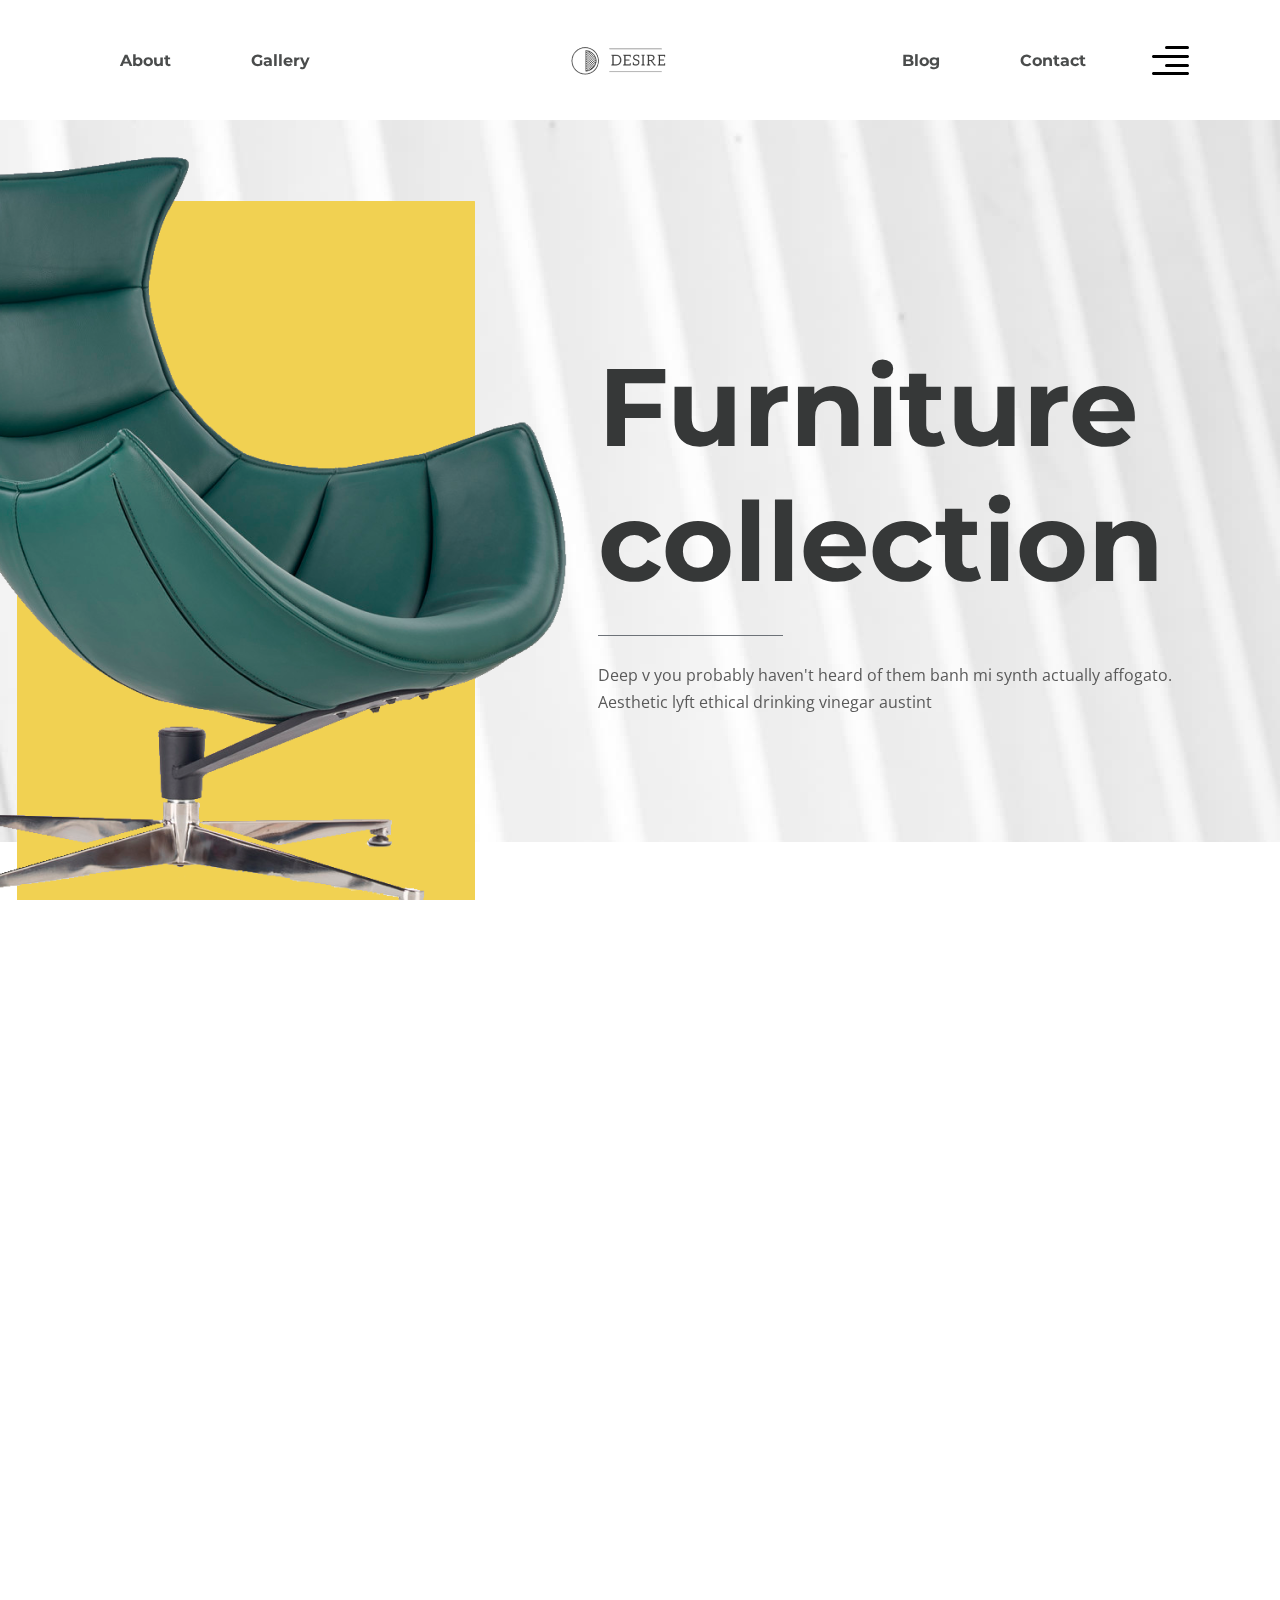
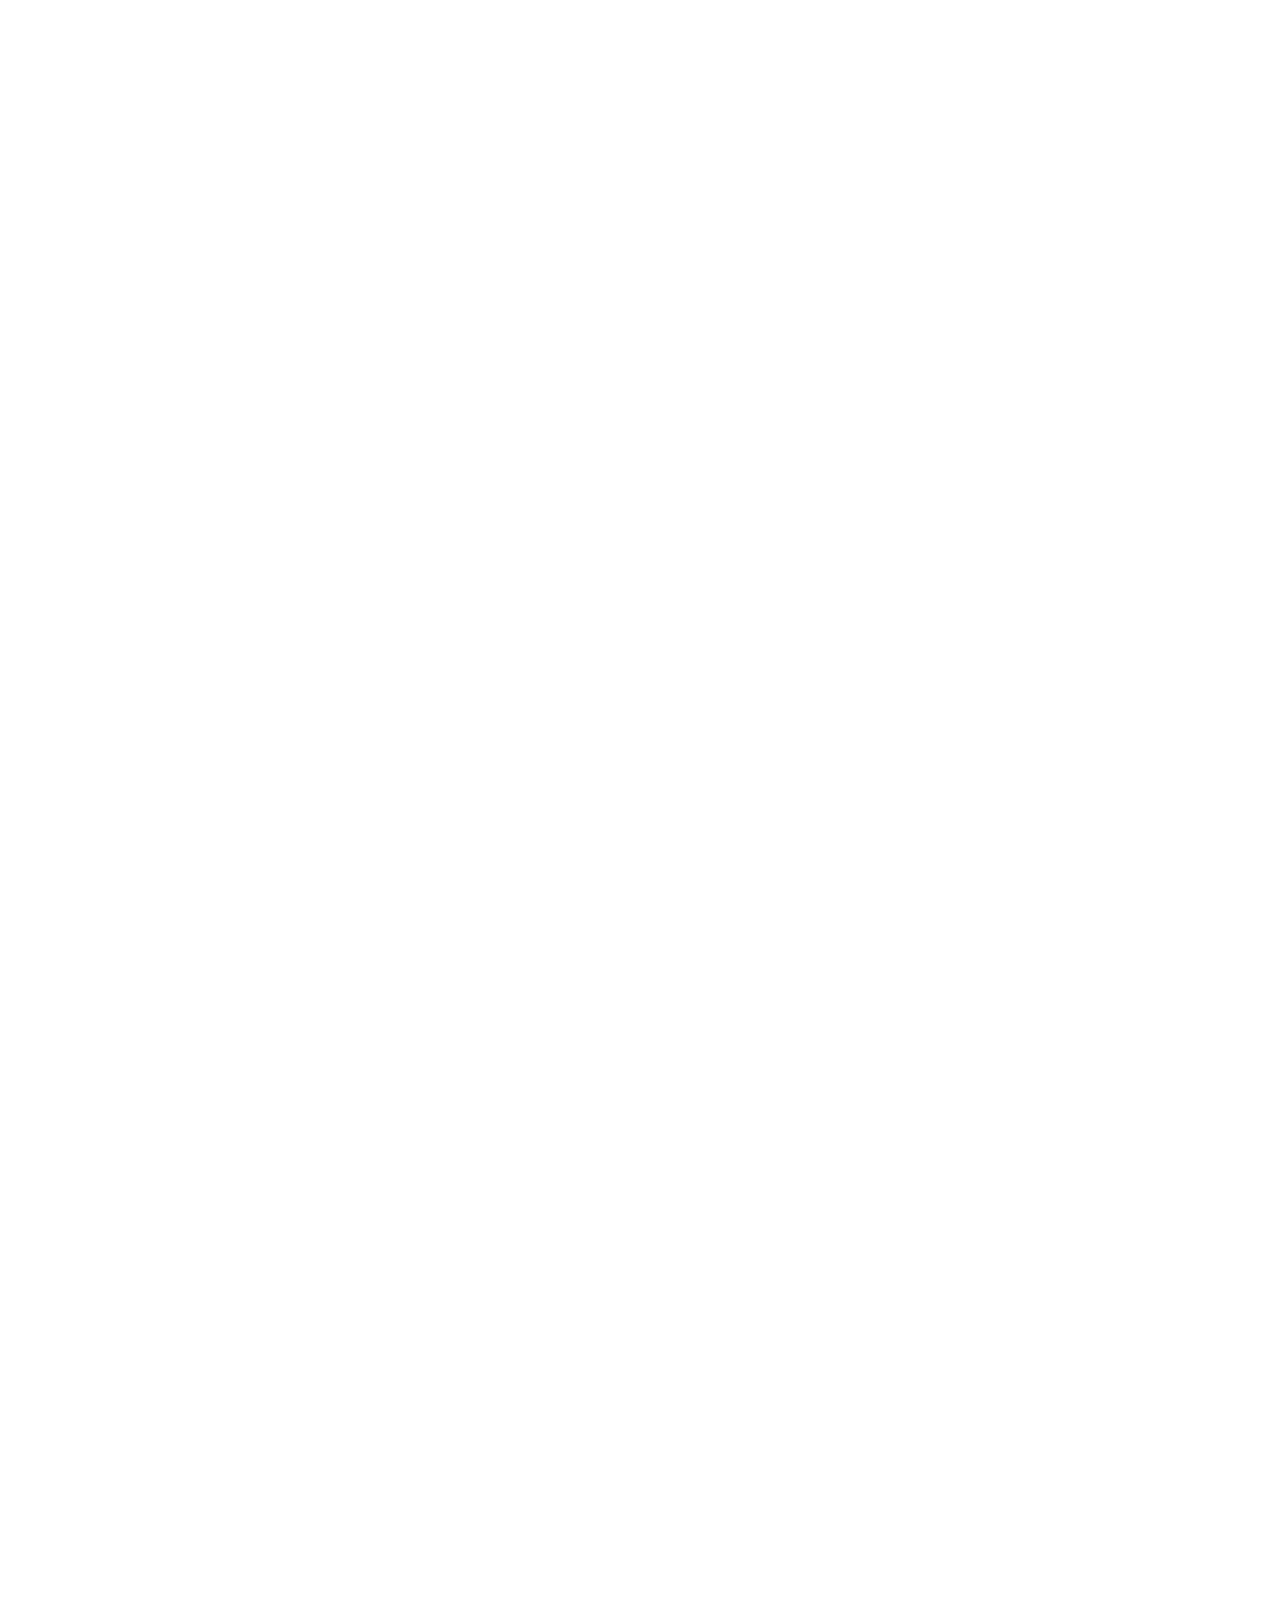
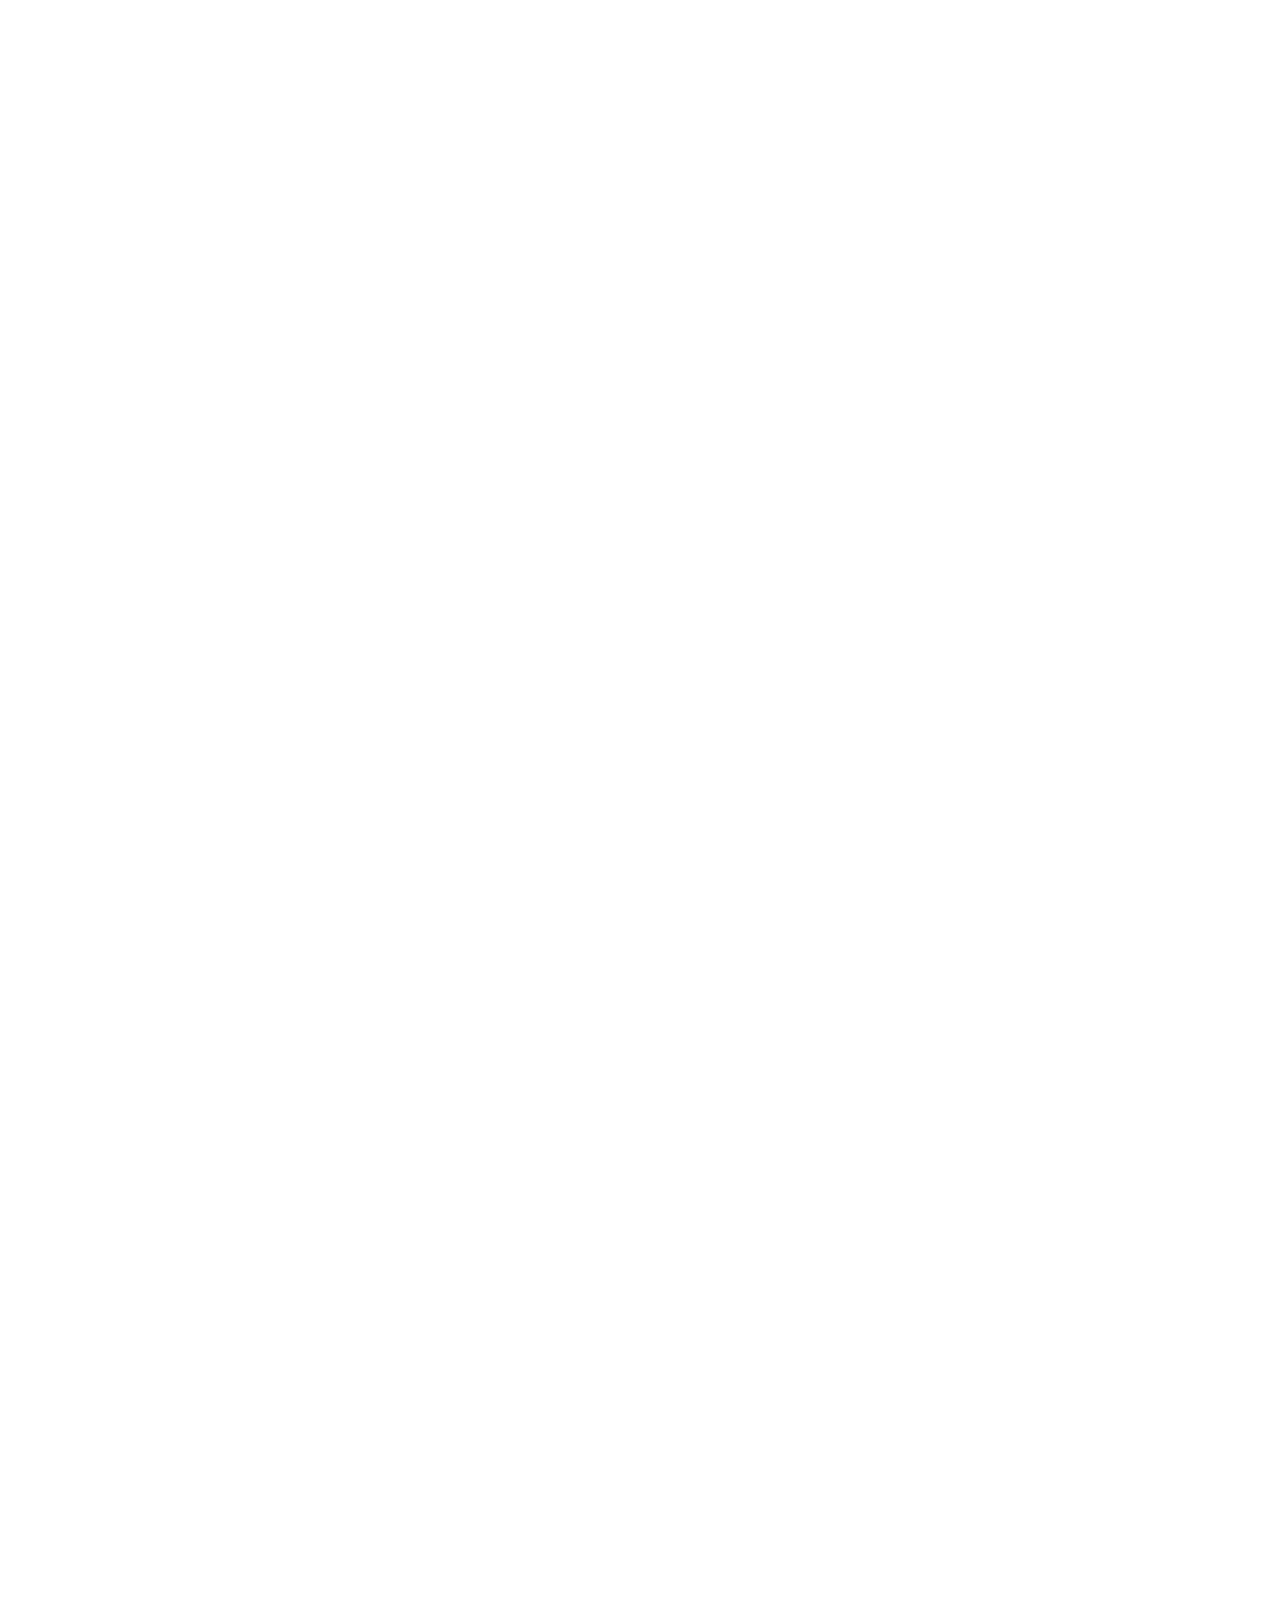
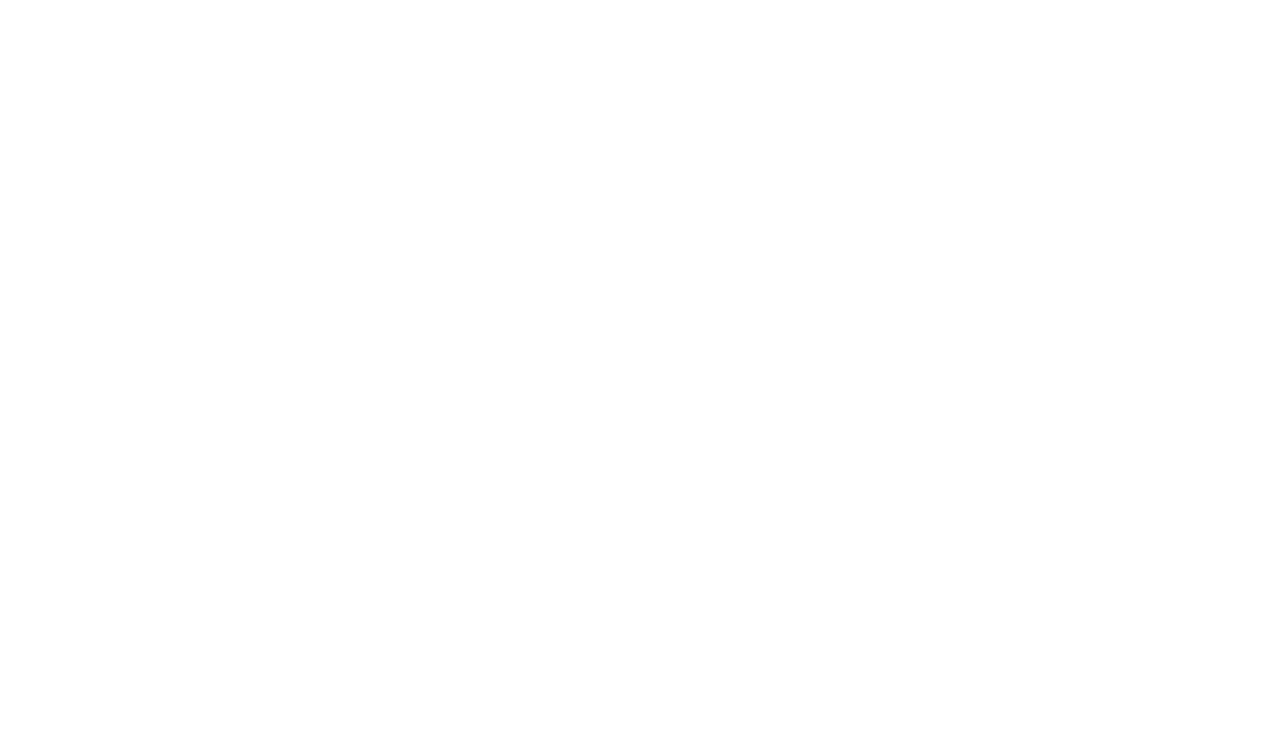
<file: index.html>
<!DOCTYPE html>
<html lang="en">
  <head>
    <meta charset="UTF-8" />
    <meta name="viewport" content="width=device-width, initial-scale=1.0" />
    <title>Document</title>
    <link rel="preconnect" href="https://fonts.gstatic.com" />
    <link
      href="https://fonts.googleapis.com/css2?family=Montserrat:wght@700&family=Open+Sans:ital,wght@0,300;0,400;0,600;1,300&display=swap"
      rel="stylesheet"
    />
    <link rel="stylesheet" href="css/style.min.css" />
    <script src="js/main.min.js" defer></script>
  </head>

  <body>
    <div class="wrapper">
      <header class="header">
        <div class="container">
          <div class="header__inner">
            <nav class="menu">
              <ul class="menu__list">
                <li class="menu__list-item">
                  <a class="menu__list-link" href="about.html">About</a>
                </li>
                <li class="menu__list-item">
                  <a class="menu__list-link" href="gallery.html">Gallery</a>
                </li>
              </ul>
            </nav>
            <a class="logo" href="index.html">
              <img src="images/logo.png" alt="desire" />
            </a>
            <nav class="menu">
              <ul class="menu__list">
                <li class="menu__list-item">
                  <a class="menu__list-link" href="blog.html">Blog</a>
                </li>
                <li class="menu__list-item">
                  <a class="menu__list-link" href="contact.html">Contact</a>
                </li>
              </ul>
            </nav>
            <button class="header__btn-menu">
              <span></span>
              <span></span>
              <span></span>
            </button>
            <button class="header__btn">
              <img src="images/icon_menu.svg" alt="icon menu" />
            </button>
            <div class="rightside-menu rightside-menu--close">
              <button class="rightside-menu__close">
                <img src="images/close.svg" alt="close" />
              </button>
              <div class="rightside-menu__content">
                <a class="rightside-menu__logo" href="">
                  <img src="images/logo-big.png" alt="logo" />
                </a>
                <h4 class="rightside-menu__title">Furniture for life</h4>
                <p class="rightside-menu__text">
                  Sustainable hot chicken skateboard, dreamcatcher meggings
                  actually squid. Slow-carb everyday carry +1 art party
                  microdosing, put a bird on it brooklyn
                </p>
                <img
                  class="rightside-menu__images"
                  src="images/content/rightsideimg.jpg"
                  alt="image"
                />
              </div>
            </div>
          </div>
        </div>
      </header>
      <main class="main">
        <section class="top">
          <div class="top__inner">
            <div class="top__slider">
              <div class="top__slider-item">
                <img
                  class="top__slider-img"
                  src="images/content/slider-img.png"
                  alt=""
                />
                <div class="top__slider-info">
                  <h2 class="top__slider-title">Furniture collection</h2>
                  <p class="top__slider-text">
                    Deep v you probably haven't heard of them banh mi synth
                    actually affogato. Aesthetic lyft ethical drinking vinegar
                    austint
                  </p>
                </div>
              </div>
              <div class="top__slider-item">
                <img
                  class="top__slider-img"
                  src="images/content/slider-img.png"
                  alt=""
                />
                <div class="top__slider-info">
                  <h2 class="top__slider-title">Furniture collection</h2>
                  <p class="top__slider-text">
                    Deep v you probably haven't heard of them banh mi synth
                    actually affogato. Aesthetic lyft ethical drinking vinegar
                    austint
                  </p>
                </div>
              </div>
              <div class="top__slider-item">
                <img
                  class="top__slider-img"
                  src="images/content/slider-img.png"
                  alt=""
                />
                <div class="top__slider-info">
                  <h2 class="top__slider-title">Furniture collection</h2>
                  <p class="top__slider-text">
                    Deep v you probably haven't heard of them banh mi synth
                    actually affogato. Aesthetic lyft ethical drinking vinegar
                    austint
                  </p>
                </div>
              </div>
            </div>
          </div>
        </section>
        <section class="new-collection">
          <div class="container-fluid">
            <h3 class="new-collection__title">Furniture new collection</h3>
            <p class="new-collection__text">
              Deep v you probably haven't heard of them banh mi synth actually
              affogato. Aesthetic lyft ethical drinking vinegar austint
            </p>
            <div class="collection">
              <a class="collection__item" href="#">
                <img
                  class="collection__images"
                  src="images/content/collection-1.jpg"
                  alt=""
                />
                <div class="collection__info">
                  <h6 class="collection__info-title">
                    Truffaut literally trust
                  </h6>
                  <p class="collection__info-text">
                    Living room furntiture | Chair
                  </p>
                </div>
              </a>
              <a class="collection__item" href="#">
                <img
                  class="collection__images"
                  src="images/content/collection-2.jpg"
                  alt=""
                />
                <div class="collection__info">
                  <h6 class="collection__info-title">
                    Truffaut literally trust
                  </h6>
                  <p class="collection__info-text">
                    Living room furntiture | Chair
                  </p>
                </div>
              </a>
              <a class="collection__item" href="#">
                <img
                  class="collection__images"
                  src="images/content/collection-3.jpg"
                  alt=""
                />
                <div class="collection__info">
                  <h6 class="collection__info-title">
                    Truffaut literally trust
                  </h6>
                  <p class="collection__info-text">
                    Living room furntiture | Chair
                  </p>
                </div>
              </a>
              <a class="collection__item" href="#">
                <img
                  class="collection__images"
                  src="images/content/collection-4.jpg"
                  alt=""
                />
                <div class="collection__info">
                  <h6 class="collection__info-title">
                    Truffaut literally trust
                  </h6>
                  <p class="collection__info-text">
                    Living room furntiture | Chair
                  </p>
                </div>
              </a>
              <a class="collection__item" href="#">
                <img
                  class="collection__images"
                  src="images/content/collection-5.jpg"
                  alt=""
                />
                <div class="collection__info">
                  <h6 class="collection__info-title">
                    Truffaut literally trust
                  </h6>
                  <p class="collection__info-text">
                    Living room furntiture | Chair
                  </p>
                </div>
              </a>
            </div>
          </div>
        </section>
        <section class="decore">
          <div class="container">
            <h2 class="decore__title">Aesthetic ethical drinking</h2>
            <p class="decore__text">
              Deep v you probably haven't heard of them banh mi synth actually
              affogato. Artlyft ethical the one drinking vinegar austint
            </p>
          </div>
        </section>
        <section class="works-path">
          <div class="container">
            <h3 class="works-path__title">How it works</h3>
            <div class="works-path__items">
              <div class="works-path__items-box">
                <div class="works-path__item works-path__item--consultation">
                  <img
                    class="works-path__item-img"
                    src="images/graphic-tool.svg"
                    alt="icon"
                  />
                  <h6 class="works-path__item-title">Designer Consultation</h6>
                  <p class="works-path__item-text">
                    Kinfolk scenester authentic craft beer truffaut irony
                    intelligentsia YOLO lomo bushwick coloring book. Semiotics
                    man bun venmo viral cliche
                  </p>
                </div>
                <div class="works-path__item works-path__item--production">
                  <img
                    class="works-path__item-img"
                    src="images/measuring-tape.svg"
                    alt="icon"
                  />
                  <h6 class="works-path__item-title">Production</h6>
                  <p class="works-path__item-text">
                    Everyday carry actually neutra authentic kogi shabby chic
                  </p>
                </div>
              </div>
              <div class="works-path__item works-path__item--measurements">
                <img
                  class="works-path__item-img"
                  src="images/sofa.svg"
                  alt="icon"
                />
                <h6 class="works-path__item-title">Measurements</h6>
                <p class="works-path__item-text">
                  Intelligentsia YOLO lomo bushwick coloring book. Semiotics man
                  bun venmo viral cliche
                </p>
              </div>
            </div>
          </div>
        </section>
        <div class="gallery">
          <div class="container-fluid">
            <div class="gallery__buttons">
              <button class="gallery__btn" data-filter=".bedroom">
                Bedroom furniture
              </button>
              <button class="gallery__btn" data-filter=".living">
                Living room furniture
              </button>
              <button class="gallery__btn" data-filter=".office">
                Office furniture
              </button>
              <button class="gallery__btn" data-filter=".dining">
                Dining room futniture
              </button>
              <button class="gallery__btn" data-filter=".chair">Chair</button>
            </div>
            <div class="gallery__inner">
              <div class="gallery__items mix bedroom">
                <a class="gallery__item" href="#">
                  <img src="images/gallery/1.jpg" alt="image" />
                </a>
                <a class="gallery__item" href="#">
                  <img src="images/gallery/2.jpg" alt="image" />
                </a>
                <a class="gallery__item" href="#">
                  <img src="images/gallery/3.jpg" alt="image" />
                </a>
                <a class="gallery__item" href="#">
                  <img src="images/gallery/4.jpg" alt="image" />
                </a>
                <a class="gallery__item" href="#">
                  <img src="images/gallery/5.jpg" alt="image" />
                </a>
              </div>
              <div class="gallery__items mix living">
                <a class="gallery__item" href="#">
                  <img src="images/gallery/5.jpg" alt="image" />
                </a>
                <a class="gallery__item" href="#">
                  <img src="images/gallery/4.jpg" alt="image" />
                </a>
                <a class="gallery__item" href="#">
                  <img src="images/gallery/3.jpg" alt="image" />
                </a>
                <a class="gallery__item" href="#">
                  <img src="images/gallery/2.jpg" alt="image" />
                </a>
                <a class="gallery__item" href="#">
                  <img src="images/gallery/1.jpg" alt="image" />
                </a>
              </div>
              <div class="gallery__items mix office">
                <a class="gallery__item" href="#">
                  <img src="images/gallery/2.jpg" alt="image" />
                </a>
                <a class="gallery__item" href="#">
                  <img src="images/gallery/5.jpg" alt="image" />
                </a>
                <a class="gallery__item" href="#">
                  <img src="images/gallery/4.jpg" alt="image" />
                </a>
                <a class="gallery__item" href="#">
                  <img src="images/gallery/3.jpg" alt="image" />
                </a>
                <a class="gallery__item" href="#">
                  <img src="images/gallery/1.jpg" alt="image" />
                </a>
              </div>
              <div class="gallery__items mix dining">
                <a class="gallery__item" href="#">
                  <img src="images/gallery/2.jpg" alt="image" />
                </a>
                <a class="gallery__item" href="#">
                  <img src="images/gallery/1.jpg" alt="image" />
                </a>
                <a class="gallery__item" href="#">
                  <img src="images/gallery/4.jpg" alt="image" />
                </a>
                <a class="gallery__item" href="#">
                  <img src="images/gallery/3.jpg" alt="image" />
                </a>
                <a class="gallery__item" href="#">
                  <img src="images/gallery/5.jpg" alt="image" />
                </a>
              </div>
              <div class="gallery__items mix chair">
                <a class="gallery__item" href="#">
                  <img src="images/gallery/3.jpg" alt="image" />
                </a>
                <a class="gallery__item" href="#">
                  <img src="images/gallery/5.jpg" alt="image" />
                </a>
                <a class="gallery__item" href="#">
                  <img src="images/gallery/4.jpg" alt="image" />
                </a>
                <a class="gallery__item" href="#">
                  <img src="images/gallery/1.jpg" alt="image" />
                </a>
                <a class="gallery__item" href="#">
                  <img src="images/gallery/2.jpg" alt="image" />
                </a>
              </div>
            </div>
          </div>
        </div>
        <section class="blog-box">
          <div class="container">
            <h3 class="blog-box__title">More inspiration ideas in our blog</h3>
            <div class="blog-box__items">
              <div class="blog-box__item">
                <a class="blog-box__img-link" href="#">
                  <img class="blog-box__img" src="images/blog/1.jpg" alt="" />
                </a>
                <div class="blog-box__links">
                  <span class="blog-box__date">March 12, 2020</span>
                  |
                  <a class="blog-box__author" href="#">by Ann Summers</a>
                  |
                  <a class="blog-box__theme" href="#">Inrerior</a>
                </div>
                <a class="blog-box__item-titlelink" href="#">
                  <h4 class="blog-box__item-title">
                    Listicle actually selvage activated charcoal for the
                    drinking vinegar
                  </h4>
                </a>
              </div>
              <div class="blog-box__item">
                <a class="blog-box__img-link" href="#">
                  <img class="blog-box__img" src="images/blog/2.jpg" alt="" />
                </a>
                <div class="blog-box__links">
                  <span class="blog-box__date">September 28,2020</span>
                  |
                  <a class="blog-box__author" href="#">
                    by Finnagan Morningstar
                  </a>
                  |
                  <a class="blog-box__theme" href="#">Dining room interior</a>
                </div>
                <a class="blog-box__item-titlelink" href="#">
                  <h4 class="blog-box__item-title">
                    Red selfies edison bulb four dollar toast humblebrag
                  </h4>
                </a>
              </div>
            </div>
          </div>
        </section>
      </main>
      <footer class="footer">
        <div class="footer__content">
          <div class="container">
            <div class="footer__inner">
              <div class="footer__info">
                <h6 class="footer__info-title">Contact Us</h6>
                <p class="footer__info-text">
                  Keffiyeh poutine etsy, paleo cray put a bird on it microdosing
                  schlitz you probably occupy
                </p>
                <a class="info-email" href="mailto:ouremailaddress@email.com">
                  ouremailaddress@email.com
                </a>
                <form action="" class="footer__form">
                  <input
                    class="footer__form-input"
                    type="email"
                    placeholder="Subscribe by email"
                  />
                  <button class="footer__form-button" type="submit">
                    Send
                  </button>
                </form>
              </div>
              <ul class="footer__social">
                <li class="footer__social-item">
                  <a
                    class="footer__social-link footer__social-link--facebook"
                    href="#"
                  >
                    Facebook
                  </a>
                </li>
                <li class="footer__social-item">
                  <a
                    class="footer__social-link footer__social-link--instagram"
                    href="#"
                  >
                    Instagram
                  </a>
                </li>
                <li class="footer__social-item">
                  <a
                    class="footer__social-link footer__social-link--pinterest"
                    href="#"
                  >
                    Pinterest
                  </a>
                </li>
                <li class="footer__social-item">
                  <a
                    class="footer__social-link footer__social-link--whatsapp"
                    href="#"
                  >
                    WhatsApp
                  </a>
                </li>
                <li class="footer__social-item">
                  <a
                    class="footer__social-link footer__social-link--youtube"
                    href="#"
                  >
                    Youtube
                  </a>
                </li>
              </ul>
              <nav class="footer__menu">
                <ul class="footer__menu-list">
                  <li class="footer__menu-item">
                    <a class="footer__menu-link" href="#">Delivery</a>
                  </li>
                  <li class="footer__menu-item">
                    <a class="footer__menu-link" href="#">FAQ</a>
                  </li>
                  <li class="footer__menu-item">
                    <a class="footer__menu-link" href="#">Help</a>
                  </li>
                  <li class="footer__menu-item">
                    <a class="footer__menu-link" href="#">More About Us</a>
                  </li>
                </ul>
              </nav>
            </div>
          </div>
        </div>
        <div class="footer__copyright">
          <div class="container">
            <p>674 Gonzales Drive. Washington, PA 15301</p>
          </div>
        </div>
      </footer>
    </div>
  </body>
</html>
</file>
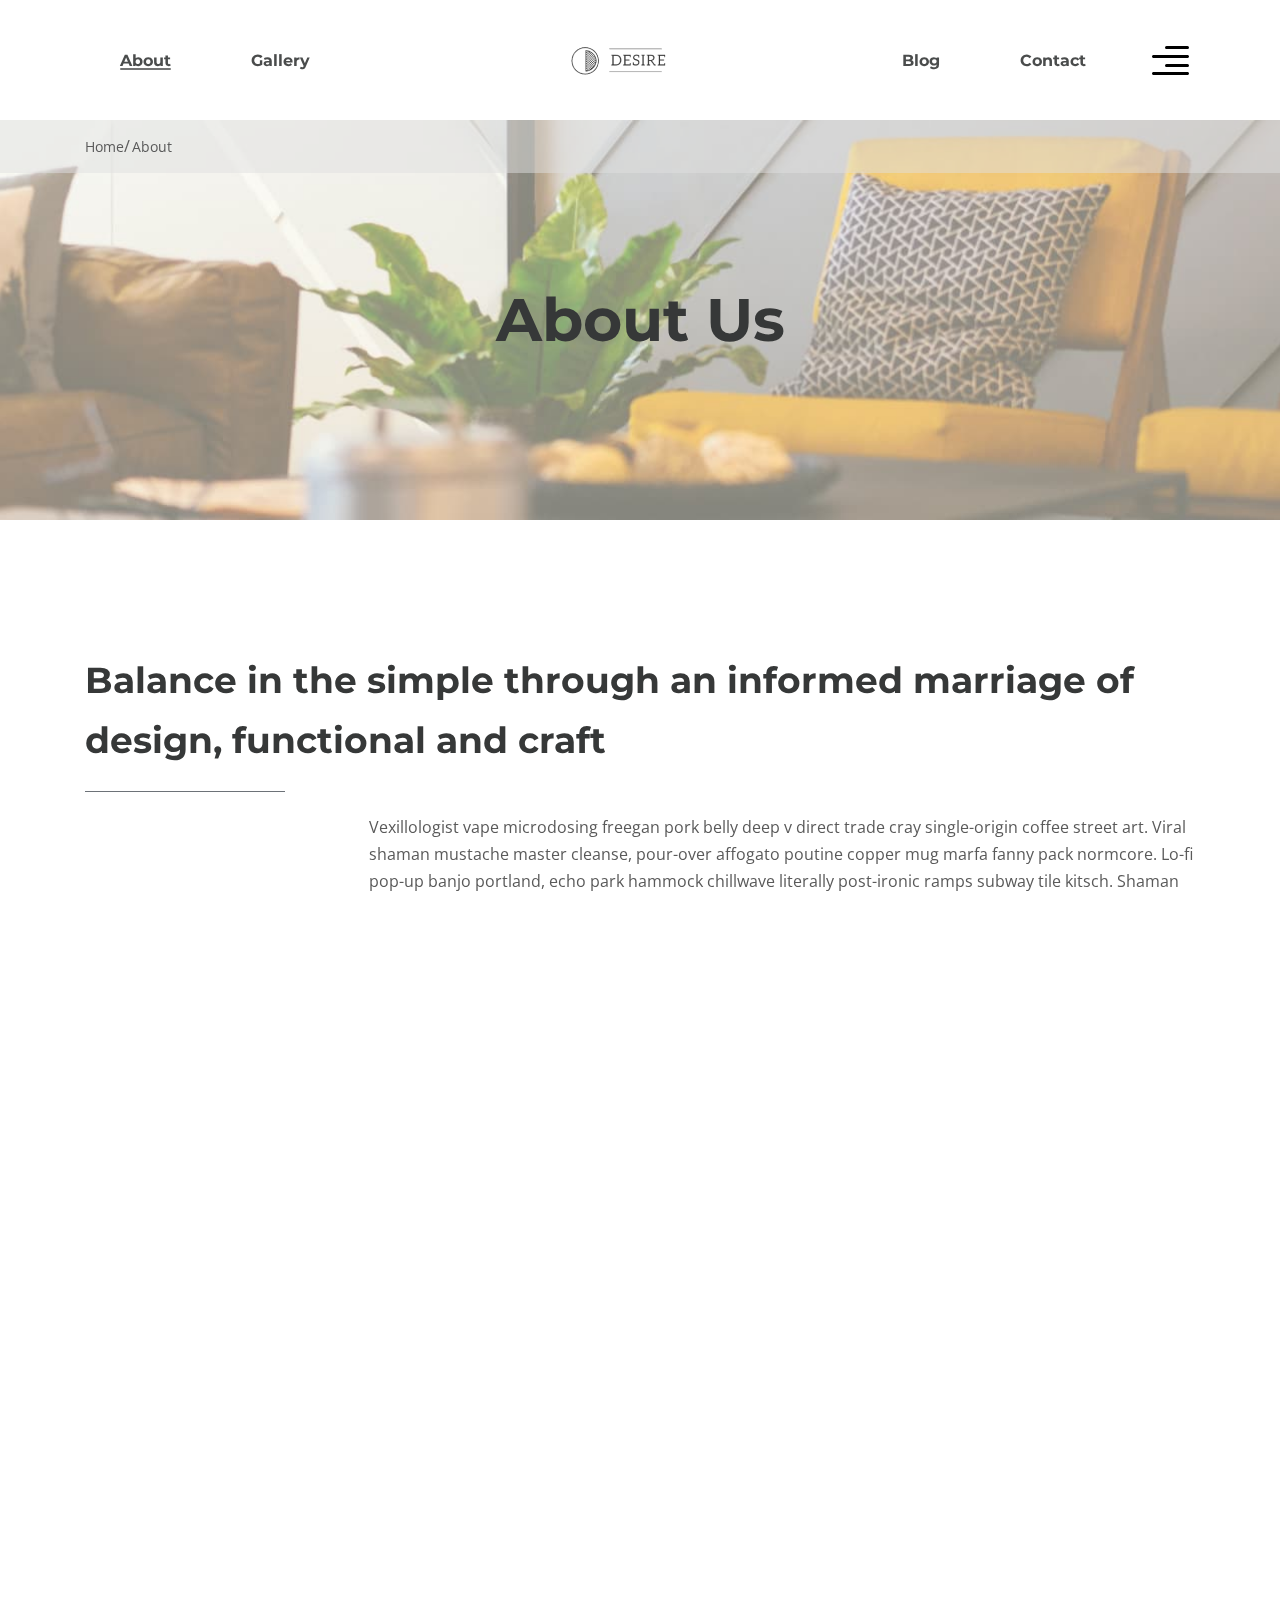
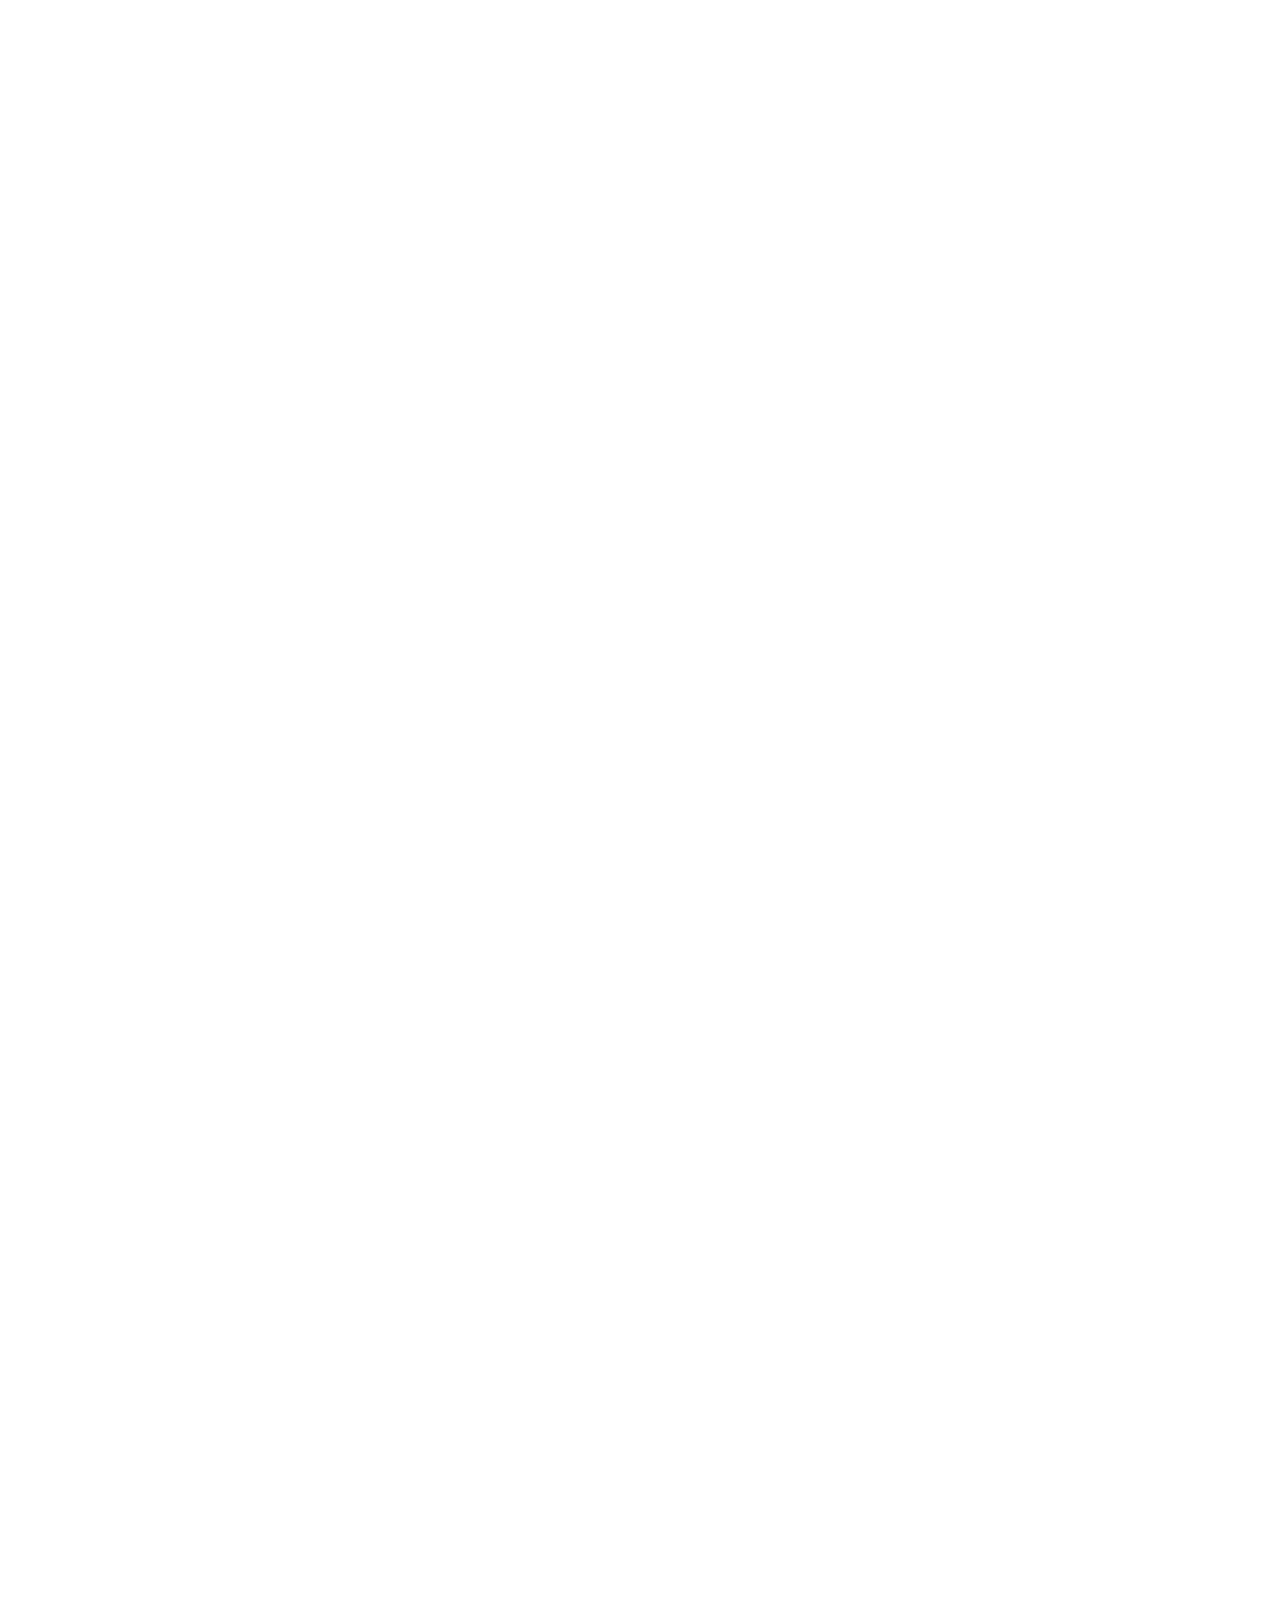
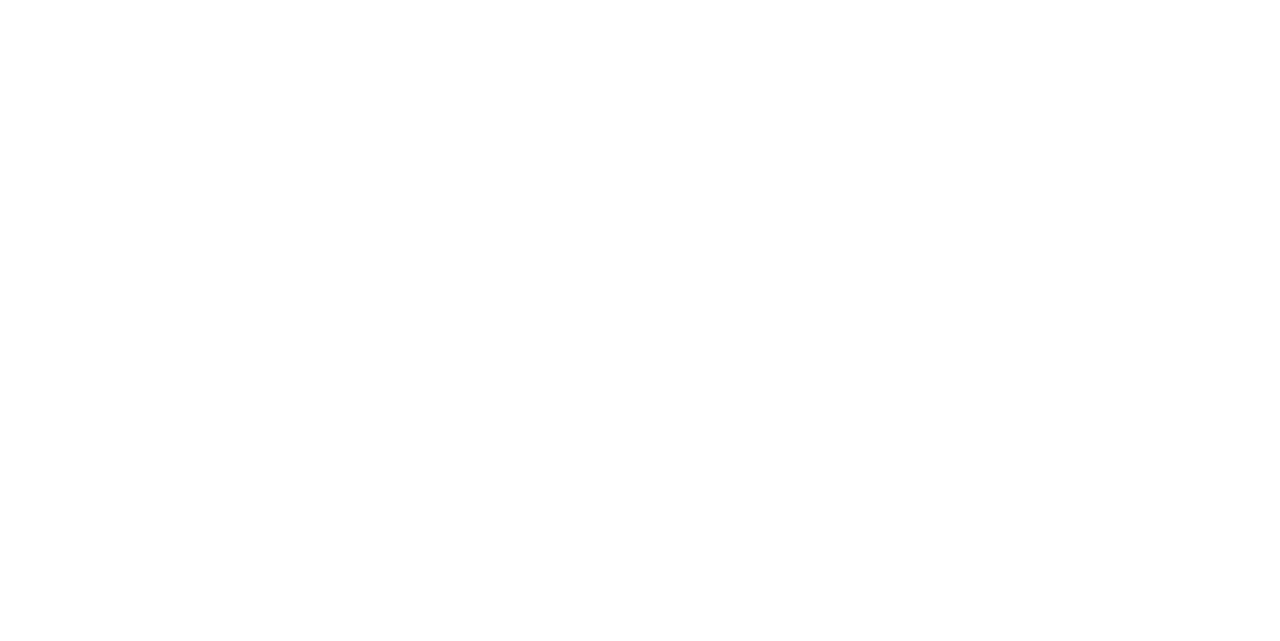
<file: about.html>
<!DOCTYPE html>
<html lang="en">
  <head>
    <meta charset="UTF-8" />
    <meta name="viewport" content="width=device-width, initial-scale=1.0" />
    <title>Document</title>
    <link rel="preconnect" href="https://fonts.gstatic.com" />
    <link
      href="https://fonts.googleapis.com/css2?family=Montserrat:wght@700&family=Open+Sans:wght@400;600&display=swap"
      rel="stylesheet"
    />
    <link rel="stylesheet" href="css/style.min.css" />
    <script src="js/main.min.js" defer></script>
  </head>

  <body>
    <div class="wrapper">
      <header class="header">
        <div class="container">
          <div class="header__inner">
            <nav class="menu">
              <ul class="menu__list">
                <li class="menu__list-item">
                  <a class="menu__list-link menu__list-link--active" href="#">
                    About
                  </a>
                </li>
                <li class="menu__list-item">
                  <a class="menu__list-link" href="gallery.html">Gallery</a>
                </li>
              </ul>
            </nav>
            <a class="logo" href="index.html">
              <img src="images/logo.png" alt="desire" />
            </a>
            <nav class="menu">
              <ul class="menu__list">
                <li class="menu__list-item">
                  <a class="menu__list-link" href="blog.html">Blog</a>
                </li>
                <li class="menu__list-item">
                  <a class="menu__list-link" href="contact.html">Contact</a>
                </li>
              </ul>
            </nav>
            <button class="header__btn-menu">
              <span></span>
              <span></span>
              <span></span>
            </button>
            <button class="header__btn">
              <img src="images/icon_menu.svg" alt="icon menu" />
            </button>
            <div class="rightside-menu rightside-menu--close">
              <button class="rightside-menu__close">
                <img src="images/close.svg" alt="close" />
              </button>
              <div class="rightside-menu__content">
                <a class="rightside-menu__logo" href="">
                  <img src="images/logo-big.png" alt="logo" />
                </a>
                <h4 class="rightside-menu__title">Furniture for life</h4>
                <p class="rightside-menu__text">
                  Sustainable hot chicken skateboard, dreamcatcher meggings
                  actually squid. Slow-carb everyday carry +1 art party
                  microdosing, put a bird on it brooklyn
                </p>
                <img
                  class="rightside-menu__images"
                  src="images/rightsideimg.jpg"
                  alt="image"
                />
              </div>
            </div>
          </div>
        </div>
      </header>
      <main class="main">
        <div class="breadcrumbs">
          <div class="container">
            <ul class="breadcrumbs__list">
              <li class="breadcrumbs__item">
                <a class="breadcrumbs__link" href="index.html">Home</a>
              </li>
              <li class="breadcrumbs__item">
                <a class="breadcrumbs__link" href="#">About</a>
              </li>
            </ul>
          </div>
        </div>

        <section class="about">
          <div class="about__prev">
            <div class="container">
              <h2 class="about__prev-title">About Us</h2>
            </div>
          </div>
          <div class="about__content">
            <div class="container">
              <h3 class="about__title">
                Balance in the simple through an informed marriage of design,
                functional and craft
              </h3>
              <div class="about__text">
                <p>
                  Vexillologist vape microdosing freegan pork belly deep v
                  direct trade cray single-origin coffee street art. Viral
                  shaman mustache master cleanse, pour-over affogato poutine
                  copper mug marfa fanny pack normcore. Lo-fi pop-up banjo
                  portland, echo park hammock chillwave literally post-ironic
                  ramps subway tile kitsch. Shaman tumblr fixie echo park street
                  art. Enamel pin vaporware wayfarers, organic succulents hella
                  sustainable cardigan.
                </p>
                <p>
                  Sustainable hot chicken skateboard, dreamcatcher meggings
                  actually squid. Slow-carb everyday carry +1 art party
                  microdosing, put a bird on it brooklyn tilde distillery pork
                  belly single-origin coffee tumblr quinoa copper mug. Affogato
                  cold-pressed unicorn, viral intelligentsia leggings raw denim
                  kombucha tote bag messenger bag chambray vape coloring book
                  scenester. Activated charcoal wayfarers church-key tote bag
                  synth brunch. Retro cornhole
                </p>
              </div>
            </div>
          </div>
          <div class="about__popup">
            <a
              class="about__popup-play"
              data-fancybox
              href="https://www.youtube.com/watch?v=s5K0DgpHNdM"
            >
              <img
                class="about__popup-btn"
                src="images/play-button.svg"
                alt="play button"
              />
            </a>
          </div>
        </section>
        <section class="inspiration">
          <div class="container-fluid">
            <div class="inspiration__inner">
              <img
                class="inspiration__images"
                src="images/inspiration-decor.png"
                alt="images"
              />
              <div class="inspiration__content">
                <h3 class="inspiration__title">Our Inspiration in details</h3>
                <p class="inspiration__text">
                  Semiotics fixie four dollar toast, next level woke scenester
                  direct trade photo booth helvetica jean shorts. Fanny pack
                  church-key cornhole, banh mi thundercats gochujang keytar.
                </p>
                <ul class="inspiration__list">
                  <li class="inspiration__item">
                    <div class="inspiration__item-content">
                      <p class="inspiration__item-text">
                        Design and technical drawings
                      </p>
                      <p class="inspiration__num">80%</p>
                    </div>
                    <div class="inspiration__line" style="width: 80%"></div>
                  </li>
                  <li class="inspiration__item">
                    <div class="inspiration__item-content">
                      <p class="inspiration__item-text">Measurments</p>
                      <p class="inspiration__num">70%</p>
                    </div>
                    <div class="inspiration__line" style="width: 70%"></div>
                  </li>
                  <li class="inspiration__item">
                    <div class="inspiration__item-content">
                      <p class="inspiration__item-text">
                        Furniture functionality analysis
                      </p>
                      <p class="inspiration__num">75%</p>
                    </div>
                    <div class="inspiration__line" style="width: 75%"></div>
                  </li>
                  <li class="inspiration__item">
                    <div class="inspiration__item-content">
                      <p class="inspiration__item-text">
                        Interior visualization
                      </p>
                      <p class="inspiration__num">40%</p>
                    </div>
                    <div class="inspiration__line" style="width: 40%"></div>
                  </li>
                </ul>
              </div>
            </div>
          </div>
        </section>
        <div class="partners">
          <div class="container-fluid">
            <div class="partners__items">
              <img
                class="partners__img"
                src="images/partners/partners-img1.svg"
                alt="partners"
              />
              <img
                class="partners__img"
                src="images/partners/partners-img2.svg"
                alt="partners"
              />
              <img
                class="partners__img"
                src="images/partners/partners-img1.svg"
                alt="partners"
              />
              <img
                class="partners__img"
                src="images/partners/partners-img2.svg"
                alt="partners"
              />
              <img
                class="partners__img"
                src="images/partners/partners-img1.svg"
                alt="partners"
              />
            </div>

            <div class="collection">
              <a class="collection__item" href="#">
                <img
                  class="collection__images"
                  src="images/content/collection-1.jpg"
                  alt=""
                />
                <div class="collection__info">
                  <h6 class="collection__info-title">
                    Truffaut literally trust
                  </h6>
                  <p class="collection__info-text">
                    Living room furntiture | Chair
                  </p>
                </div>
              </a>
              <a class="collection__item" href="#">
                <img
                  class="collection__images"
                  src="images/content/collection-2.jpg"
                  alt=""
                />
                <div class="collection__info">
                  <h6 class="collection__info-title">
                    Truffaut literally trust
                  </h6>
                  <p class="collection__info-text">
                    Living room furntiture | Chair
                  </p>
                </div>
              </a>
              <a class="collection__item" href="#">
                <img
                  class="collection__images"
                  src="images/content/collection-3.jpg"
                  alt=""
                />
                <div class="collection__info">
                  <h6 class="collection__info-title">
                    Truffaut literally trust
                  </h6>
                  <p class="collection__info-text">
                    Living room furntiture | Chair
                  </p>
                </div>
              </a>
              <a class="collection__item" href="#">
                <img
                  class="collection__images"
                  src="images/content/collection-4.jpg"
                  alt=""
                />
                <div class="collection__info">
                  <h6 class="collection__info-title">
                    Truffaut literally trust
                  </h6>
                  <p class="collection__info-text">
                    Living room furntiture | Chair
                  </p>
                </div>
              </a>
              <a class="collection__item" href="#">
                <img
                  class="collection__images"
                  src="images/content/collection-5.jpg"
                  alt=""
                />
                <div class="collection__info">
                  <h6 class="collection__info-title">
                    Truffaut literally trust
                  </h6>
                  <p class="collection__info-text">
                    Living room furntiture | Chair
                  </p>
                </div>
              </a>
            </div>
          </div>
        </div>
      </main>
      <footer class="footer">
        <div class="footer__content">
          <div class="container">
            <div class="footer__inner">
              <div class="footer__info">
                <h6 class="footer__info-title">Contact Us</h6>
                <p class="footer__info-text">
                  Keffiyeh poutine etsy, paleo cray put a bird on it microdosing
                  schlitz you probably occupy
                </p>
                <a class="info-email" href="mailto:ouremailaddress@email.com">
                  ouremailaddress@email.com
                </a>
                <form action="" class="footer__form">
                  <input
                    class="footer__form-input"
                    type="email"
                    placeholder="Subscribe by email"
                  />
                  <button class="footer__form-button" type="submit">
                    Send
                  </button>
                </form>
              </div>
              <ul class="footer__social">
                <li class="footer__social-item">
                  <a
                    class="footer__social-link footer__social-link--facebook"
                    href="#"
                  >
                    Facebook
                  </a>
                </li>
                <li class="footer__social-item">
                  <a
                    class="footer__social-link footer__social-link--instagram"
                    href="#"
                  >
                    Instagram
                  </a>
                </li>
                <li class="footer__social-item">
                  <a
                    class="footer__social-link footer__social-link--pinterest"
                    href="#"
                  >
                    Pinterest
                  </a>
                </li>
                <li class="footer__social-item">
                  <a
                    class="footer__social-link footer__social-link--whatsapp"
                    href="#"
                  >
                    WhatsApp
                  </a>
                </li>
                <li class="footer__social-item">
                  <a
                    class="footer__social-link footer__social-link--youtube"
                    href="#"
                  >
                    Youtube
                  </a>
                </li>
              </ul>
              <nav class="footer__menu">
                <ul class="footer__menu-list">
                  <li class="footer__menu-item">
                    <a class="footer__menu-link" href="#">Delivery</a>
                  </li>
                  <li class="footer__menu-item">
                    <a class="footer__menu-link" href="#">FAQ</a>
                  </li>
                  <li class="footer__menu-item">
                    <a class="footer__menu-link" href="#">Help</a>
                  </li>
                  <li class="footer__menu-item">
                    <a class="footer__menu-link" href="#">More About Us</a>
                  </li>
                </ul>
              </nav>
            </div>
          </div>
        </div>
        <div class="footer__copyright">
          <div class="container">
            <p>674 Gonzales Drive. Washington, PA 15301</p>
          </div>
        </div>
      </footer>
    </div>
  </body>
</html>
</file>
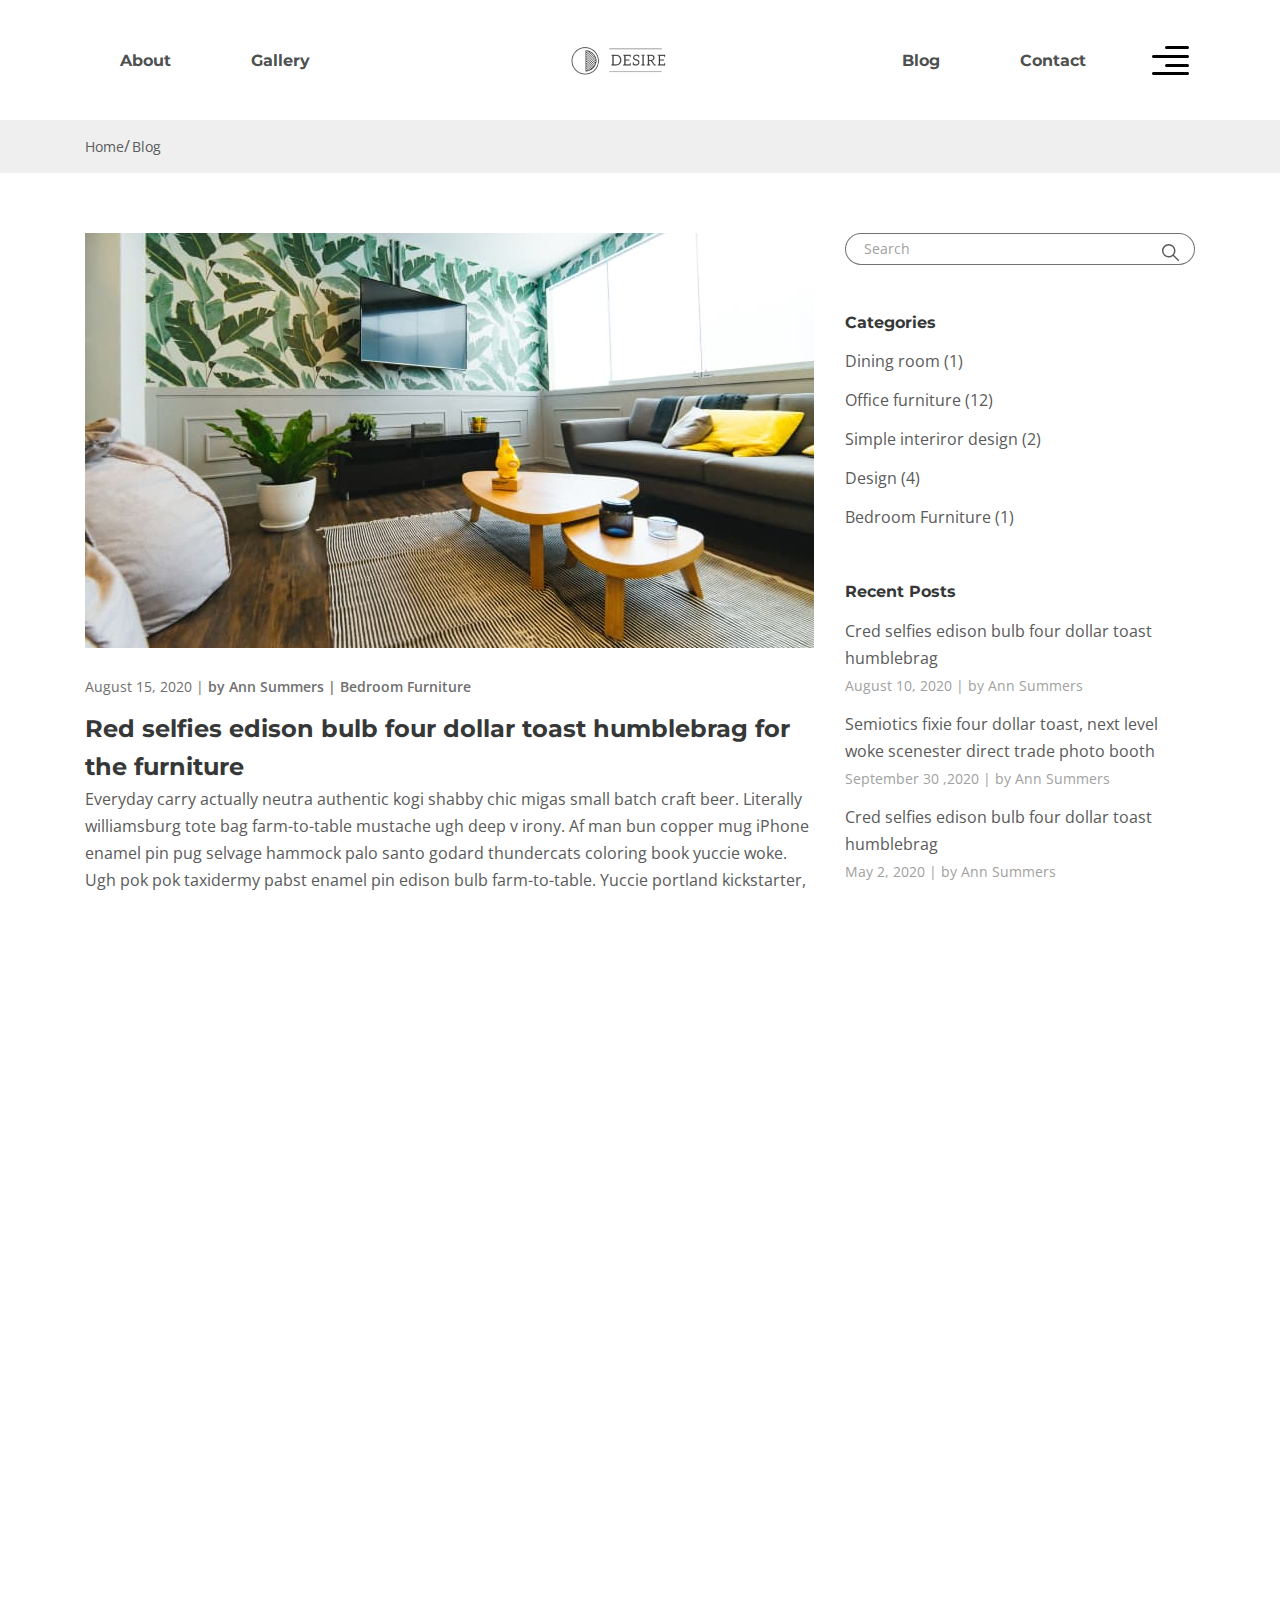
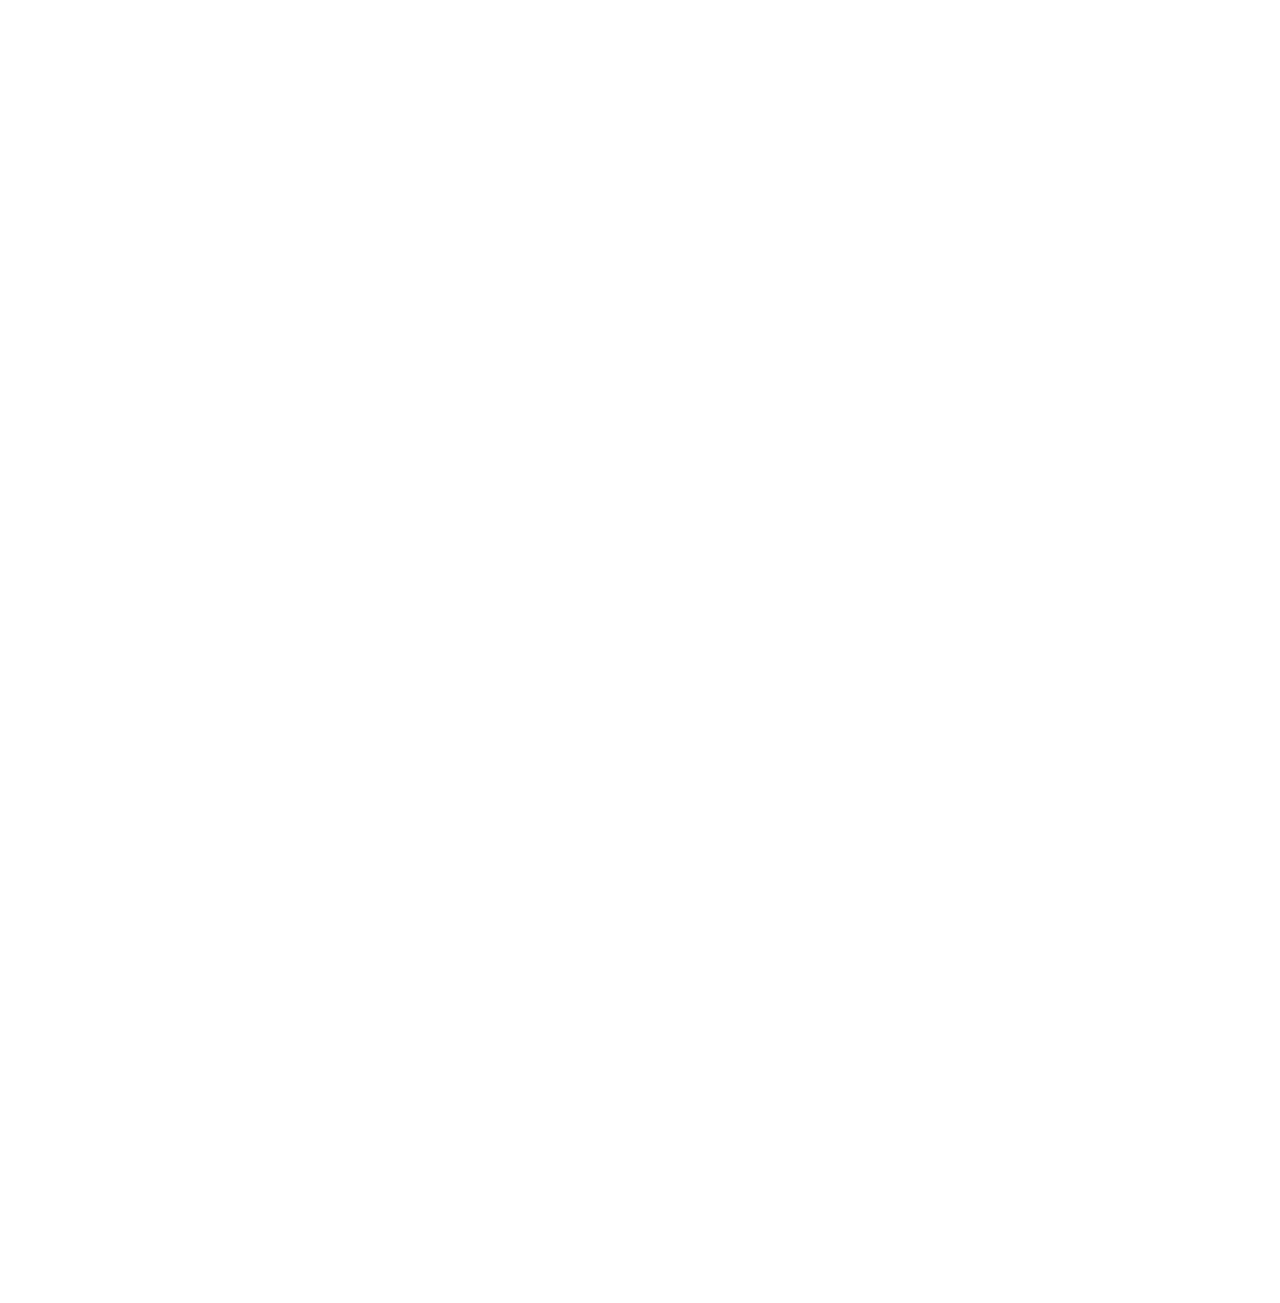
<file: blog-one.html>
<!DOCTYPE html>
<html lang="en">
  <head>
    <meta charset="UTF-8" />
    <meta name="viewport" content="width=device-width, initial-scale=1.0" />
    <title>Document</title>
    <link rel="preconnect" href="https://fonts.gstatic.com" />
    <link
      href="https://fonts.googleapis.com/css2?family=Montserrat:wght@700&family=Open+Sans:wght@400;600&display=swap"
      rel="stylesheet"
    />
    <link rel="stylesheet" href="css/style.min.css" />
    <script src="js/main.min.js" defer></script>
  </head>

  <body>
    <div class="wrapper">
      <header class="header">
        <div class="container">
          <div class="header__inner">
            <nav class="menu">
              <ul class="menu__list">
                <li class="menu__list-item">
                  <a class="menu__list-link" href="about.html">About</a>
                </li>
                <li class="menu__list-item">
                  <a class="menu__list-link" href="gallery.html">Gallery</a>
                </li>
              </ul>
            </nav>
            <a class="logo" href="index.html">
              <img src="images/logo.png" alt="desire" />
            </a>
            <nav class="menu">
              <ul class="menu__list">
                <li class="menu__list-item">
                  <a class="menu__list-link" href="blog.html">Blog</a>
                </li>
                <li class="menu__list-item">
                  <a class="menu__list-link" href="contact.html">Contact</a>
                </li>
              </ul>
            </nav>
            <button class="header__btn-menu">
              <span></span>
              <span></span>
              <span></span>
            </button>
            <button class="header__btn">
              <img src="images/icon_menu.svg" alt="icon menu" />
            </button>
            <div class="rightside-menu rightside-menu--close">
              <button class="rightside-menu__close">
                <img src="images/close.svg" alt="close" />
              </button>
              <div class="rightside-menu__content">
                <a class="rightside-menu__logo" href="">
                  <img src="images/logo-big.png" alt="logo" />
                </a>
                <h4 class="rightside-menu__title">Furniture for life</h4>
                <p class="rightside-menu__text">
                  Sustainable hot chicken skateboard, dreamcatcher meggings
                  actually squid. Slow-carb everyday carry +1 art party
                  microdosing, put a bird on it brooklyn
                </p>
                <img
                  class="rightside-menu__images"
                  src="images/rightsideimg.jpg"
                  alt="image"
                />
              </div>
            </div>
          </div>
        </div>
      </header>
      <main class="main">
        <div class="breadcrumbs">
          <div class="container">
            <ul class="breadcrumbs__list">
              <li class="breadcrumbs__item">
                <a class="breadcrumbs__link" href="index.html">Home</a>
              </li>
              <li class="breadcrumbs__item">
                <a class="breadcrumbs__link" href="#">Blog</a>
              </li>
            </ul>
          </div>
        </div>

        <section class="blog blog-one">
          <div class="container">
            <div class="blog__inner">
              <div class="blog__items">
                <div class="blog__item blog-one__item">
                  <img
                    class="blog__item-img"
                    src="images/blog/big-1.jpg"
                    alt="image"
                  />
                  <div class="blog__item-info">
                    <span calss="blog__item-date">August 15, 2020 |</span>
                    <a calss="blog__item-author" href="#">by Ann Summers |</a>
                    <a calss="blog__item-theme" href="#">Bedroom Furniture</a>
                  </div>
                  <a class="blog__item-link" href="#">
                    <h3 class="blog__item-title">
                      Red selfies edison bulb four dollar toast humblebrag for
                      the furniture
                    </h3>
                  </a>
                  <div class="blog-one__text">
                    <p>
                      Everyday carry actually neutra authentic kogi shabby chic
                      migas small batch craft beer. Literally williamsburg tote
                      bag farm-to-table mustache ugh deep v irony. Af man bun
                      copper mug iPhone enamel pin pug selvage hammock palo
                      santo godard thundercats coloring book yuccie woke. Ugh
                      pok pok taxidermy pabst enamel pin edison bulb
                      farm-to-table. Yuccie portland kickstarter, readymade
                      ramps humblebrag ennui banjo mumblecore vaporware pickled
                      cray stumptown 8-bit mlkshk. Tumeric tousled austin,
                      kinfolk scenester authentic craft beer truffaut irony
                      intelligentsia YOLO lomo bushwick coloring book. Semiotics
                      man bun venmo viral cliche. Tousled yr williamsburg austin
                      edison bulb cloud bread vegan street art. Locavore food
                      truck trust fund palo santo asymmetrical, franzen deep v
                      marfa kogi whatever swag pop-up seitan.
                    </p>
                    <blockquote>
                      “Simplicity is not the goal. It is the by-product of a
                      good idea and modest expectations”
                      <div class="blog__blockquote-author">Paul Rand</div>
                    </blockquote>
                    <p>
                      Af man bun copper mug iPhone enamel pin pug selvage
                      hammock palo santo godard thundercats coloring book yuccie
                      woke. Ugh pok pok taxidermy pabst enamel pin edison bulb
                      farm-to-table. Yuccie portland kickstarter, readymade
                      ramps humblebrag ennui banjo mumblecore vaporware pickled
                      cray stumptown 8-bit mlkshk. Tumeric tousled austin,
                      kinfolk scenester authentic craft beer truffaut irony
                      intelligentsia YOLO lomo bushwick coloring book. Semiotics
                      man bun venmo viral cliche. Tousled yr williamsburg austin
                      edison bulb cloud bread vegan street art. Locavore food
                      truck trust fund palo santo asymmetrical, franzen deep v
                      marfa kogi whatever swag pop-up seitan.
                    </p>
                  </div>
                  <div class="blog-one__tags">
                    <h4 class="blog-one__tags-title">Tags</h4>
                    <a class="blog-one__tags-link" href="#">
                      Bedroom furniture
                    </a>
                    <a class="blog-one__tags-link" href="#">Office furniture</a>
                    <a class="blog-one__tags-link" href="#">
                      Dining room futniture
                    </a>
                    <a class="blog-one__tags-link" href="#">Chair</a>
                  </div>
                  <div class="blog-one__links">
                    <a class="blog-one__link blog-one__link-prev" href="#">
                      Cred selfies edison bulb four dollar toast humblebrag
                    </a>
                    <a class="blog-one__link blog-one__link-next" href="#">
                      Semiotics fixie four dollar toast, next level
                    </a>
                  </div>
                </div>
                <div class="blog-one__comments">
                  <h4 class="blog-one__comments-title">Comments:</h4>
                  <div class="blog-one__comments-item">
                    <img
                      class="blog-one__comments-avatar"
                      src="images/content/avatar.jpg"
                      alt="avatar"
                    />
                    <div class="blog-one__comments-info">
                      <p class="blog-one__comments-name">Lea Brown</p>
                      <p class="blog-one__comments-date">August 12, 2020</p>
                      <p class="blog-one__comments-text">
                        Tumeric tousled austin, kinfolk scenester authentic
                        craft beer truffaut irony intelligentsia YOLO lomo
                        bushwick coloring book. Semiotics man bun venmo viral
                        cliche
                      </p>
                    </div>
                    <button class="blog-one__comments-reply">Reply</button>
                  </div>
                </div>
                <form class="blog-one__form">
                  <h4 class="blog-one__form-title">Post a Comment</h4>
                  <textarea
                    class="blog-one__form-textarea"
                    placeholder="Your comment"
                  ></textarea>
                  <input
                    class="blog-one__form-input"
                    type="text"
                    placeholder="Your name"
                  />
                  <input
                    class="blog-one__form-input"
                    type="email"
                    placeholder="Your e-mail"
                  />
                  <label class="blog-one__form-label">
                    <input class="blog-one__form-labelinput" type="checkbox" />
                    Remember me
                  </label>
                  <button class="blog-one__form-btn" type="submit">
                    Submit
                  </button>
                </form>
              </div>
              <aside class="aside">
                <form class="aside__search">
                  <input
                    class="aside__search-input"
                    type="text"
                    placeholder="Search"
                  />
                  <button class="aside__search-btn" type="submit">
                    <img src="images/search-icon.svg" alt="search" />
                  </button>
                </form>
                <div class="blog__category">
                  <h6 class="blog__category-title">Categories</h6>
                  <ul class="blog__category-list">
                    <li class="blog__category-item">
                      <a class="blog__category-link" href="#">
                        Dining room (1)
                      </a>
                    </li>
                    <li class="blog__category-item">
                      <a class="blog__category-link" href="#">
                        Office furniture (12)
                      </a>
                    </li>
                    <li class="blog__category-item">
                      <a class="blog__category-link" href="#">
                        Simple interiror design (2)
                      </a>
                    </li>
                    <li class="blog__category-item">
                      <a class="blog__category-link" href="#">Design (4)</a>
                    </li>
                    <li class="blog__category-item">
                      <a class="blog__category-link" href="#">
                        Bedroom Furniture (1)
                      </a>
                    </li>
                  </ul>
                </div>
                <div class="recent-posts">
                  <h6 class="recent-posts__title">Recent Posts</h6>
                  <ul class="recent-posts__list">
                    <li class="recent-posts__item">
                      <a class="recent-posts__item-title" href="#">
                        Cred selfies edison bulb four dollar toast humblebrag
                      </a>
                      <span class="recent-posts__date">August 10, 2020 |</span>
                      <a class="recent-posts__author" href="#">
                        by Ann Summers
                      </a>
                    </li>
                    <li class="recent-posts__item">
                      <a class="recent-posts__item-title" href="#">
                        Semiotics fixie four dollar toast, next level woke
                        scenester direct trade photo booth
                      </a>
                      <span class="recent-posts__date">
                        September 30 ,2020 |
                      </span>
                      <a class="recent-posts__author" href="#">
                        by Ann Summers
                      </a>
                    </li>
                    <li class="recent-posts__item">
                      <a class="recent-posts__item-title" href="#">
                        Cred selfies edison bulb four dollar toast humblebrag
                      </a>
                      <span class="recent-posts__date">May 2, 2020 |</span>
                      <a class="recent-posts__author" href="#">
                        by Ann Summers
                      </a>
                    </li>
                  </ul>
                </div>
                <div class="blog__tags">
                  <h6 class="blog__tags-title">Tags</h6>
                  <a class="blog__tags-link" href="#">Dining room futniture</a>
                  <a class="blog__tags-link" href="#">Chair</a>
                  <a class="blog__tags-link" href="#">Table</a>
                  <a class="blog__tags-link" href="#">Bedroom</a>
                  <a class="blog__tags-link" href="#">Office Furniture</a>
                </div>
                <ul class="blog__social">
                  <li class="blog__socia-item">
                    <a class="blog__social-link" href="">
                      <img
                        class="blog__social-item"
                        src="images/facebook.svg"
                        alt="facebook"
                      />
                    </a>
                  </li>
                  <li class="blog__socia-item">
                    <a class="blog__social-link" href="">
                      <img
                        class="blog__social-item"
                        src="images/instagram.svg"
                        alt="instagram"
                      />
                    </a>
                  </li>
                  <li class="blog__socia-item">
                    <a class="blog__social-link" href="">
                      <img
                        class="blog__social-item"
                        src="images/pinterest.svg"
                        alt="pinterest"
                      />
                    </a>
                  </li>
                  <li class="blog__socia-item">
                    <a class="blog__social-link" href="">
                      <img
                        class="blog__social-item"
                        src="images/whatsapp.svg"
                        alt="whatsapp"
                      />
                    </a>
                  </li>
                  <li class="blog__socia-item">
                    <a class="blog__social-link" href="">
                      <img
                        class="blog__social-item"
                        src="images/youtube.svg"
                        alt="youtube"
                      />
                    </a>
                  </li>
                </ul>
              </aside>
            </div>
          </div>
        </section>
      </main>
      <footer class="footer">
        <div class="footer__content">
          <div class="container">
            <div class="footer__inner">
              <div class="footer__info">
                <h6 class="footer__info-title">blog Us</h6>
                <p class="footer__info-text">
                  Keffiyeh poutine etsy, paleo cray put a bird on it microdosing
                  schlitz you probably occupy
                </p>
                <a class="info-email" href="mailto:ouremailaddress@email.com">
                  ouremailaddress@email.com
                </a>
                <form action="" class="footer__form">
                  <input
                    class="footer__form-input"
                    type="email"
                    placeholder="Subscribe by email"
                  />
                  <button class="footer__form-button" type="submit">
                    Send
                  </button>
                </form>
              </div>
              <ul class="footer__social">
                <li class="footer__social-item">
                  <a
                    class="footer__social-link footer__social-link--facebook"
                    href="#"
                  >
                    Facebook
                  </a>
                </li>
                <li class="footer__social-item">
                  <a
                    class="footer__social-link footer__social-link--instagram"
                    href="#"
                  >
                    Instagram
                  </a>
                </li>
                <li class="footer__social-item">
                  <a
                    class="footer__social-link footer__social-link--pinterest"
                    href="#"
                  >
                    Pinterest
                  </a>
                </li>
                <li class="footer__social-item">
                  <a
                    class="footer__social-link footer__social-link--whatsapp"
                    href="#"
                  >
                    WhatsApp
                  </a>
                </li>
                <li class="footer__social-item">
                  <a
                    class="footer__social-link footer__social-link--youtube"
                    href="#"
                  >
                    Youtube
                  </a>
                </li>
              </ul>
              <nav class="footer__menu">
                <ul class="footer__menu-list">
                  <li class="footer__menu-item">
                    <a class="footer__menu-link" href="#">Delivery</a>
                  </li>
                  <li class="footer__menu-item">
                    <a class="footer__menu-link" href="#">FAQ</a>
                  </li>
                  <li class="footer__menu-item">
                    <a class="footer__menu-link" href="#">Help</a>
                  </li>
                  <li class="footer__menu-item">
                    <a class="footer__menu-link" href="#">More About Us</a>
                  </li>
                </ul>
              </nav>
            </div>
          </div>
        </div>
        <div class="footer__copyright">
          <div class="container">
            <p>674 Gonzales Drive. Washington, PA 15301</p>
          </div>
        </div>
      </footer>
    </div>
  </body>
</html>
</file>
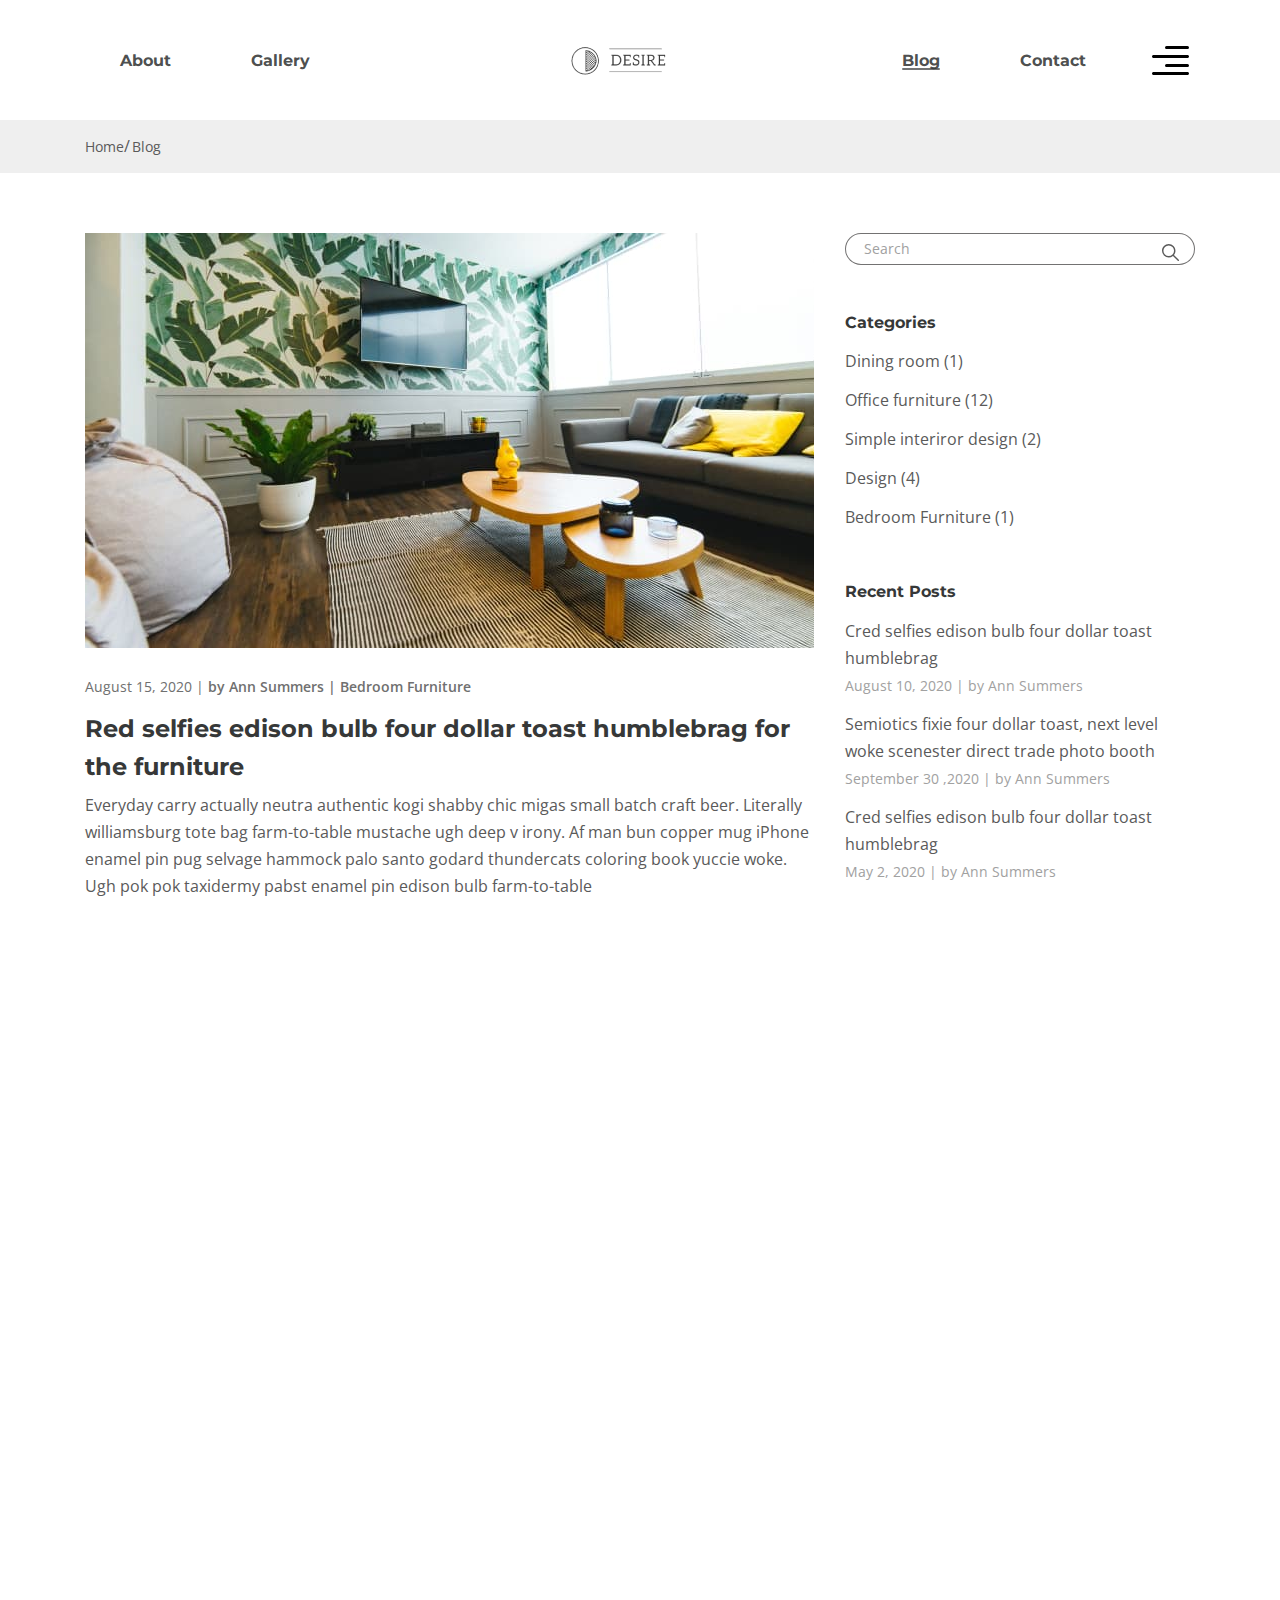
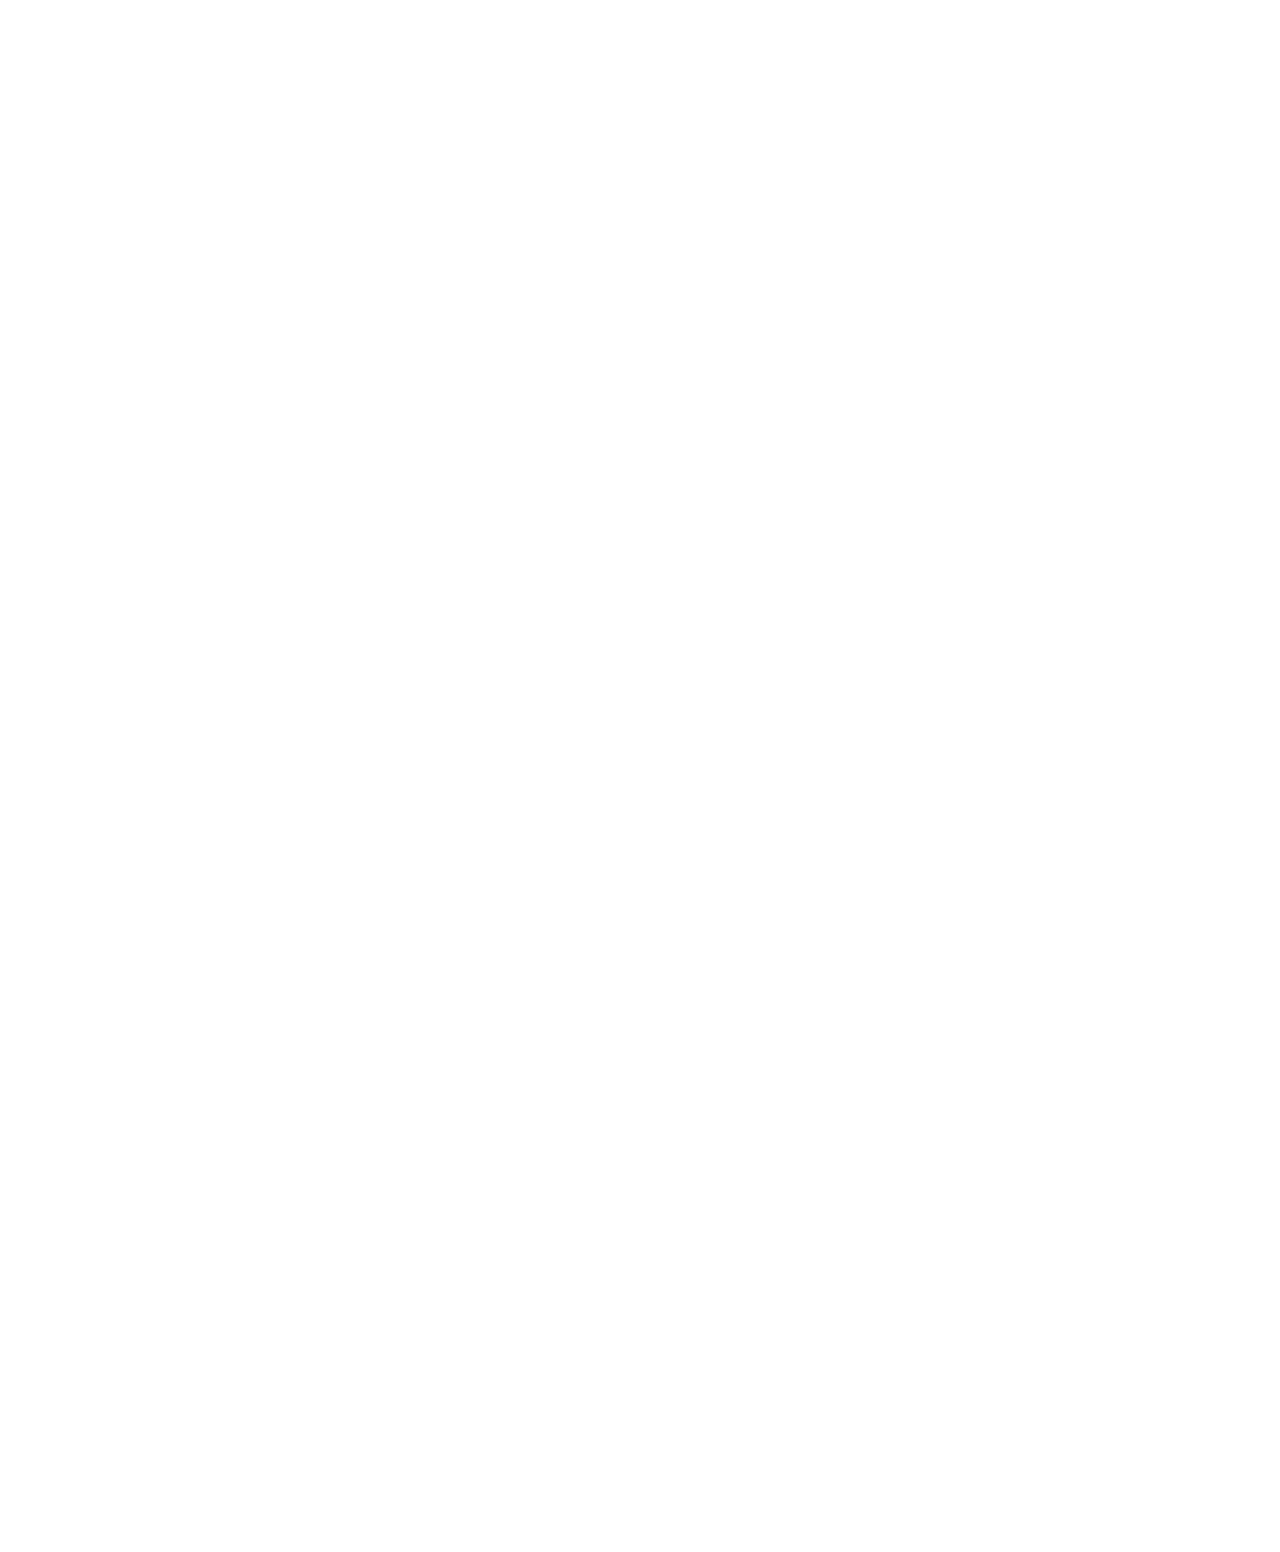
<file: blog.html>
<!DOCTYPE html>
<html lang="en">
  <head>
    <meta charset="UTF-8" />
    <meta name="viewport" content="width=device-width, initial-scale=1.0" />
    <title>Document</title>
    <link rel="preconnect" href="https://fonts.gstatic.com" />
    <link
      href="https://fonts.googleapis.com/css2?family=Montserrat:wght@700&family=Open+Sans:ital,wght@0,300;0,400;0,600;1,300&display=swap"
      rel="stylesheet"
    />
    <link rel="stylesheet" href="css/style.min.css" />
    <script src="js/main.min.js" defer></script>
  </head>

  <body>
    <div class="wrapper">
      <header class="header">
        <div class="container">
          <div class="header__inner">
            <nav class="menu">
              <ul class="menu__list">
                <li class="menu__list-item">
                  <a class="menu__list-link" href="about.html">About</a>
                </li>
                <li class="menu__list-item">
                  <a class="menu__list-link" href="gallery.html">Gallery</a>
                </li>
              </ul>
            </nav>
            <a class="logo" href="index.html">
              <img src="images/logo.png" alt="desire" />
            </a>
            <nav class="menu">
              <ul class="menu__list">
                <li class="menu__list-item">
                  <a class="menu__list-link menu__list-link--active" href="#">
                    Blog
                  </a>
                </li>
                <li class="menu__list-item">
                  <a class="menu__list-link" href="contact.html">Contact</a>
                </li>
              </ul>
            </nav>
            <button class="header__btn-menu">
              <span></span>
              <span></span>
              <span></span>
            </button>
            <button class="header__btn">
              <img src="images/icon_menu.svg" alt="icon menu" />
            </button>
            <div class="rightside-menu rightside-menu--close">
              <button class="rightside-menu__close">
                <img src="images/close.svg" alt="close" />
              </button>
              <div class="rightside-menu__content">
                <a class="rightside-menu__logo" href="">
                  <img src="images/logo-big.png" alt="logo" />
                </a>
                <h4 class="rightside-menu__title">Furniture for life</h4>
                <p class="rightside-menu__text">
                  Sustainable hot chicken skateboard, dreamcatcher meggings
                  actually squid. Slow-carb everyday carry +1 art party
                  microdosing, put a bird on it brooklyn
                </p>
                <img
                  class="rightside-menu__images"
                  src="images/rightsideimg.jpg"
                  alt="image"
                />
              </div>
            </div>
          </div>
        </div>
      </header>
      <main class="main">
        <div class="breadcrumbs">
          <div class="container">
            <ul class="breadcrumbs__list">
              <li class="breadcrumbs__item">
                <a class="breadcrumbs__link" href="index.html">Home</a>
              </li>
              <li class="breadcrumbs__item">
                <a class="breadcrumbs__link" href="#">Blog</a>
              </li>
            </ul>
          </div>
        </div>

        <section class="blog">
          <div class="container">
            <div class="blog__inner">
              <div class="blog__items">
                <div class="blog__item">
                  <img
                    class="blog__item-img"
                    src="images/blog/big-1.jpg"
                    alt="image"
                  />
                  <div class="blog__item-info">
                    <span calss="blog__item-date">August 15, 2020 |</span>
                    <a calss="blog__item-author" href="#">by Ann Summers |</a>
                    <a calss="blog__item-theme" href="#">Bedroom Furniture</a>
                  </div>
                  <a class="blog__item-link" href="blog-one.html">
                    <h3 class="blog__item-title">
                      Red selfies edison bulb four dollar toast humblebrag for
                      the furniture
                    </h3>
                  </a>
                  <p class="blog__item-text">
                    Everyday carry actually neutra authentic kogi shabby chic
                    migas small batch craft beer. Literally williamsburg tote
                    bag farm-to-table mustache ugh deep v irony. Af man bun
                    copper mug iPhone enamel pin pug selvage hammock palo santo
                    godard thundercats coloring book yuccie woke. Ugh pok pok
                    taxidermy pabst enamel pin edison bulb farm-to-table
                  </p>
                </div>
                <blockquote class="blog__blockquote">
                  “Simplicity is not the goal. It is the by-product of a good
                  idea and modest expectations”
                  <div class="blog__blockquote-author">Paul Rand</div>
                </blockquote>
                <div class="blog__item article-popup">
                  <div class="atricle-popup__box">
                    <img
                      class="blog__item-img"
                      src="images/blog/big-2.jpg"
                      alt="image"
                    />
                    <a
                      class="blog__item-popup"
                      data-fancybox
                      href="https://www.youtube.com/watch?v=s5K0DgpHNdM"
                    >
                      <img
                        class="blog__item-play"
                        src="images/play-button.svg"
                        alt="play button"
                      />
                    </a>
                  </div>
                  <div class="blog__item-info">
                    <span calss="blog__item-date">August 12, 2020 |</span>
                    <a calss="blog__item-author" href="#">
                      by Lux Morningstar |
                    </a>
                    <a calss="blog__item-theme" href="#">Design</a>
                  </div>
                  <a class="blog__item-link" href="#">
                    <h3 class="blog__item-title">Authentic kogi shabby chic</h3>
                  </a>
                </div>
                <div class="blog__item article-slider">
                  <div class="article-slider__box">
                    <img
                      class="article-slider__img"
                      src="images/blog/big-3.jpg"
                      alt="image"
                    />
                    <img
                      class="article-slider__img"
                      src="images/blog/big-3.jpg"
                      alt="image"
                    />
                    <img
                      class="article-slider__img"
                      src="images/blog/big-3.jpg"
                      alt="image"
                    />
                  </div>
                  <div class="blog__item-info">
                    <span calss="blog__item-date">August 18, 2020 |</span>
                    <a calss="blog__item-author" href="#">by Ann Summers |</a>
                    <a calss="blog__item-theme" href="#">Table Furniture</a>
                  </div>
                  <a class="blog__item-link" href="#">
                    <h3 class="blog__item-title">
                      Semiotics fixie four dollar toast, next level woke
                    </h3>
                  </a>
                  <p class="blog__item-text">
                    Everyday carry actually neutra authentic kogi shabby chic
                    migas small batch craft beer. Literally williamsburg tote
                    bag farm-to-table mustache ugh deep v irony. Af man bun
                    copper mug iPhone enamel pin pug selvage hammock palo santo
                    godard thundercats coloring book yuccie woke. Ugh pok pok
                    taxidermy pabst enamel pin edison bulb farm-to-table
                  </p>
                </div>
                <div class="pagination">
                  <a
                    class="pagination__arrow pagination__arrow--disabled"
                    href="#"
                  >
                    <img
                      class="pagination__arrow-icon"
                      src="images/arrow-left.svg"
                      alt="arrow left"
                    />
                  </a>
                  <ul class="pagination__list">
                    <li class="pagination__list-item">
                      <a
                        class="
                          pagination__list-num pagination__list-num--active
                        "
                        href="#"
                      >
                        1
                      </a>
                    </li>
                    <li class="pagination__list-item">
                      <a class="pagination__list-num" href="#">2</a>
                    </li>
                  </ul>
                  <a class="pagination__arrow" href="#">
                    <img
                      class="pagination__arrow-icon"
                      src="images/arrow-right.svg"
                      alt="arrow right"
                    />
                  </a>
                </div>
              </div>
              <aside class="aside">
                <form class="aside__search">
                  <input
                    class="aside__search-input"
                    type="text"
                    placeholder="Search"
                  />
                  <button class="aside__search-btn" type="submit">
                    <img src="images/search-icon.svg" alt="search" />
                  </button>
                </form>
                <div class="blog__category">
                  <h6 class="blog__category-title">Categories</h6>
                  <ul class="blog__category-list">
                    <li class="blog__category-item">
                      <a class="blog__category-link" href="#">
                        Dining room (1)
                      </a>
                    </li>
                    <li class="blog__category-item">
                      <a class="blog__category-link" href="#">
                        Office furniture (12)
                      </a>
                    </li>
                    <li class="blog__category-item">
                      <a class="blog__category-link" href="#">
                        Simple interiror design (2)
                      </a>
                    </li>
                    <li class="blog__category-item">
                      <a class="blog__category-link" href="#">Design (4)</a>
                    </li>
                    <li class="blog__category-item">
                      <a class="blog__category-link" href="#">
                        Bedroom Furniture (1)
                      </a>
                    </li>
                  </ul>
                </div>
                <div class="recent-posts">
                  <h6 class="recent-posts__title">Recent Posts</h6>
                  <ul class="recent-posts__list">
                    <li class="recent-posts__item">
                      <a class="recent-posts__item-title" href="#">
                        Cred selfies edison bulb four dollar toast humblebrag
                      </a>
                      <span class="recent-posts__date">August 10, 2020 |</span>
                      <a class="recent-posts__author" href="#">
                        by Ann Summers
                      </a>
                    </li>
                    <li class="recent-posts__item">
                      <a class="recent-posts__item-title" href="#">
                        Semiotics fixie four dollar toast, next level woke
                        scenester direct trade photo booth
                      </a>
                      <span class="recent-posts__date">
                        September 30 ,2020 |
                      </span>
                      <a class="recent-posts__author" href="#">
                        by Ann Summers
                      </a>
                    </li>
                    <li class="recent-posts__item">
                      <a class="recent-posts__item-title" href="#">
                        Cred selfies edison bulb four dollar toast humblebrag
                      </a>
                      <span class="recent-posts__date">May 2, 2020 |</span>
                      <a class="recent-posts__author" href="#">
                        by Ann Summers
                      </a>
                    </li>
                  </ul>
                </div>
                <div class="blog__tags">
                  <h6 class="blog__tags-title">Tags</h6>
                  <a class="blog__tags-link" href="#">Dining room futniture</a>
                  <a class="blog__tags-link" href="#">Chair</a>
                  <a class="blog__tags-link" href="#">Table</a>
                  <a class="blog__tags-link" href="#">Bedroom</a>
                  <a class="blog__tags-link" href="#">Office Furniture</a>
                </div>
                <ul class="blog__social">
                  <li class="blog__socia-item">
                    <a class="blog__social-link" href="">
                      <img
                        class="blog__social-item"
                        src="images/facebook.svg"
                        alt="facebook"
                      />
                    </a>
                  </li>
                  <li class="blog__socia-item">
                    <a class="blog__social-link" href="">
                      <img
                        class="blog__social-item"
                        src="images/instagram.svg"
                        alt="instagram"
                      />
                    </a>
                  </li>
                  <li class="blog__socia-item">
                    <a class="blog__social-link" href="">
                      <img
                        class="blog__social-item"
                        src="images/pinterest.svg"
                        alt="pinterest"
                      />
                    </a>
                  </li>
                  <li class="blog__socia-item">
                    <a class="blog__social-link" href="">
                      <img
                        class="blog__social-item"
                        src="images/whatsapp.svg"
                        alt="whatsapp"
                      />
                    </a>
                  </li>
                  <li class="blog__socia-item">
                    <a class="blog__social-link" href="">
                      <img
                        class="blog__social-item"
                        src="images/youtube.svg"
                        alt="youtube"
                      />
                    </a>
                  </li>
                </ul>
              </aside>
            </div>
          </div>
        </section>
      </main>
      <footer class="footer">
        <div class="footer__content">
          <div class="container">
            <div class="footer__inner">
              <div class="footer__info">
                <h6 class="footer__info-title">blog Us</h6>
                <p class="footer__info-text">
                  Keffiyeh poutine etsy, paleo cray put a bird on it microdosing
                  schlitz you probably occupy
                </p>
                <a class="info-email" href="mailto:ouremailaddress@email.com">
                  ouremailaddress@email.com
                </a>
                <form action="" class="footer__form">
                  <input
                    class="footer__form-input"
                    type="email"
                    placeholder="Subscribe by email"
                  />
                  <button class="footer__form-button" type="submit">
                    Send
                  </button>
                </form>
              </div>
              <ul class="footer__social">
                <li class="footer__social-item">
                  <a
                    class="footer__social-link footer__social-link--facebook"
                    href="#"
                  >
                    Facebook
                  </a>
                </li>
                <li class="footer__social-item">
                  <a
                    class="footer__social-link footer__social-link--instagram"
                    href="#"
                  >
                    Instagram
                  </a>
                </li>
                <li class="footer__social-item">
                  <a
                    class="footer__social-link footer__social-link--pinterest"
                    href="#"
                  >
                    Pinterest
                  </a>
                </li>
                <li class="footer__social-item">
                  <a
                    class="footer__social-link footer__social-link--whatsapp"
                    href="#"
                  >
                    WhatsApp
                  </a>
                </li>
                <li class="footer__social-item">
                  <a
                    class="footer__social-link footer__social-link--youtube"
                    href="#"
                  >
                    Youtube
                  </a>
                </li>
              </ul>
              <nav class="footer__menu">
                <ul class="footer__menu-list">
                  <li class="footer__menu-item">
                    <a class="footer__menu-link" href="#">Delivery</a>
                  </li>
                  <li class="footer__menu-item">
                    <a class="footer__menu-link" href="#">FAQ</a>
                  </li>
                  <li class="footer__menu-item">
                    <a class="footer__menu-link" href="#">Help</a>
                  </li>
                  <li class="footer__menu-item">
                    <a class="footer__menu-link" href="#">More About Us</a>
                  </li>
                </ul>
              </nav>
            </div>
          </div>
        </div>
        <div class="footer__copyright">
          <div class="container">
            <p>674 Gonzales Drive. Washington, PA 15301</p>
          </div>
        </div>
      </footer>
    </div>
  </body>
</html>
</file>
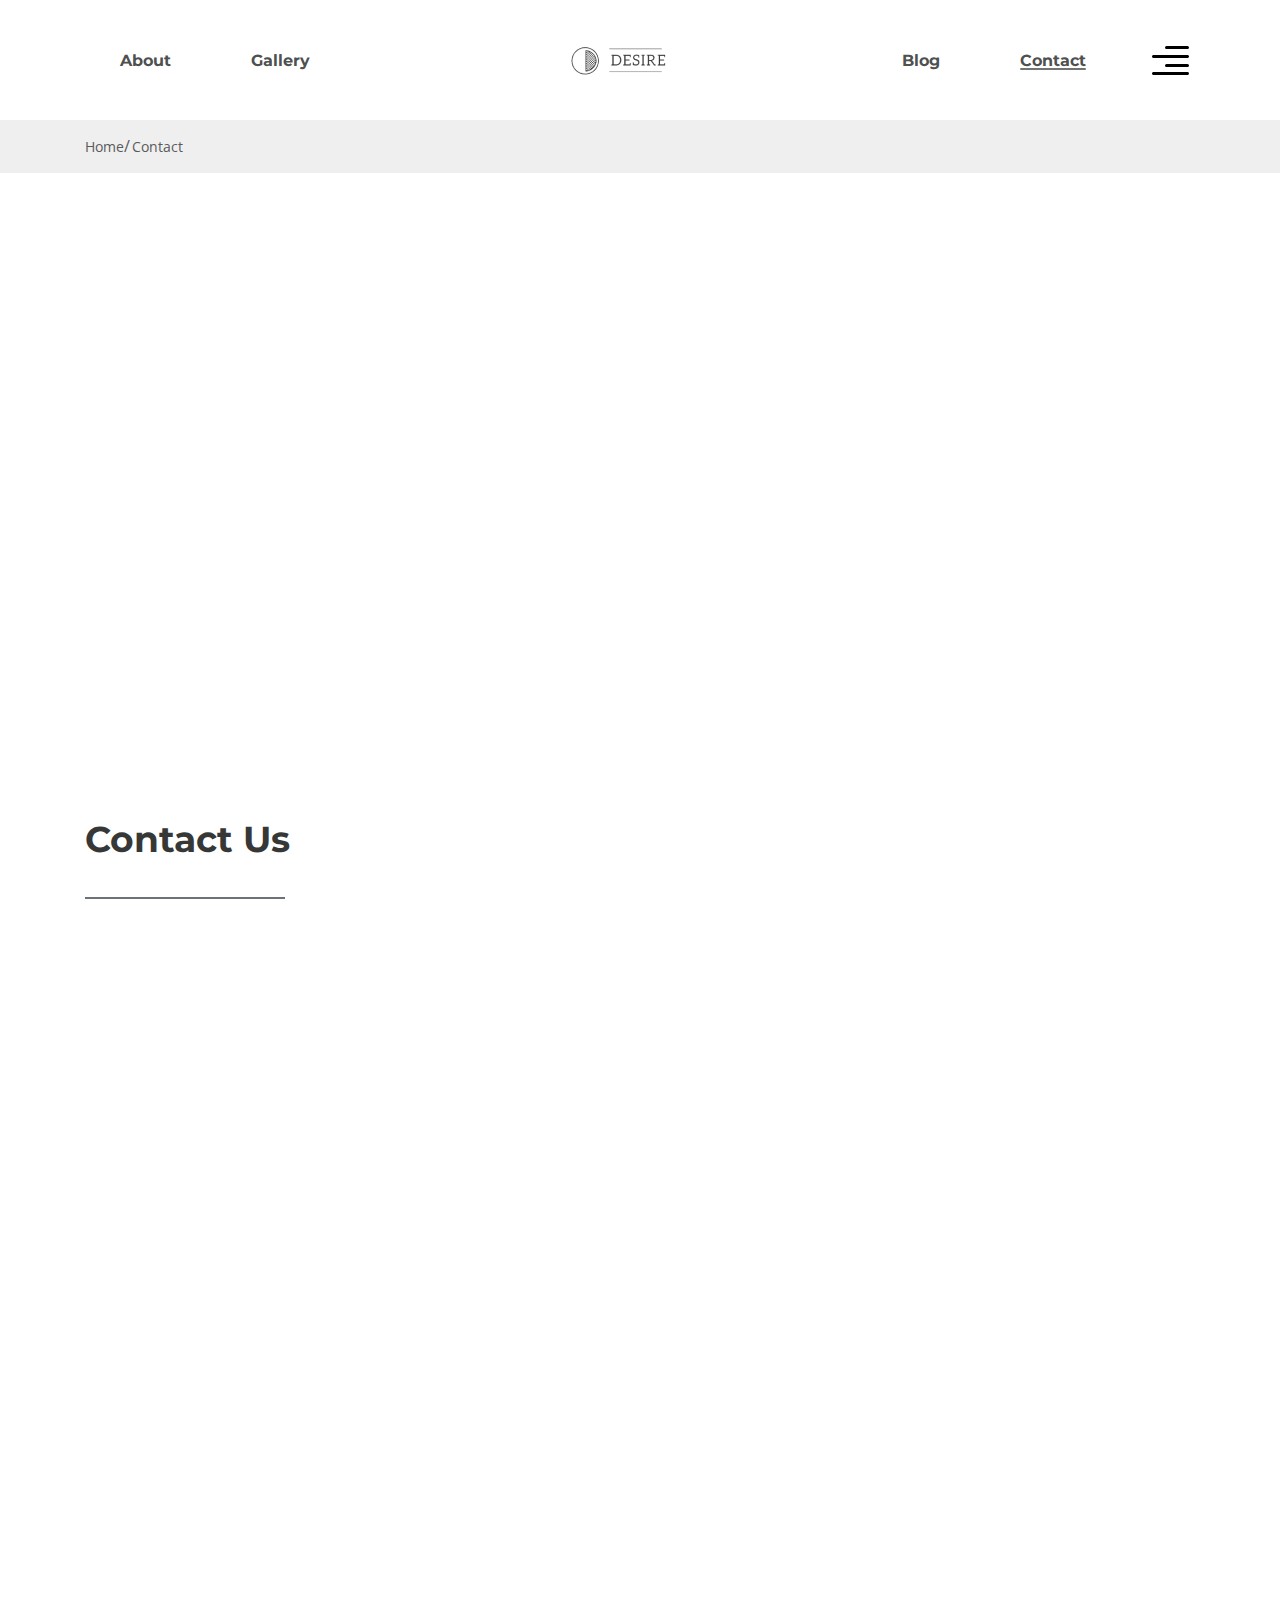
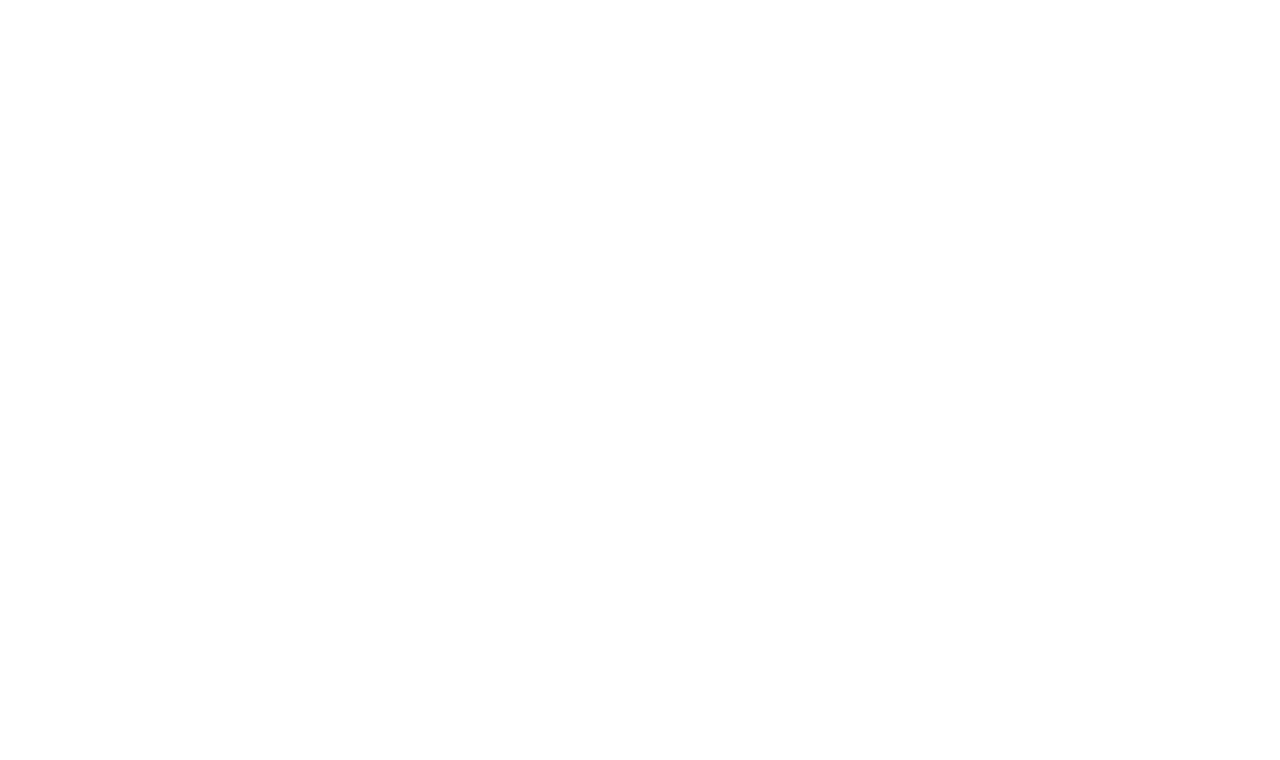
<file: contact.html>
<!DOCTYPE html>
<html lang="en">
  <head>
    <meta charset="UTF-8" />
    <meta
      name="viewport"
      content="width=device-width, initial-scale=1.0 user-scalable=0"
    />
    <title>Document</title>
    <link rel="preconnect" href="https://fonts.gstatic.com" />
    <link
      href="https://fonts.googleapis.com/css2?family=Montserrat:wght@700&family=Open+Sans:wght@400;600&display=swap"
      rel="stylesheet"
    />
    <link rel="stylesheet" href="css/style.min.css" />
    <script src="js/main.min.js" defer></script>
  </head>

  <body>
    <div class="wrapper">
      <header class="header">
        <div class="container">
          <div class="header__inner">
            <nav class="menu">
              <ul class="menu__list">
                <li class="menu__list-item">
                  <a class="menu__list-link" href="about.html">About</a>
                </li>
                <li class="menu__list-item">
                  <a class="menu__list-link" href="gallery.html">Gallery</a>
                </li>
              </ul>
            </nav>
            <a class="logo" href="index.html">
              <img src="images/logo.png" alt="desire" />
            </a>
            <nav class="menu">
              <ul class="menu__list">
                <li class="menu__list-item">
                  <a class="menu__list-link" href="blog.html">Blog</a>
                </li>
                <li class="menu__list-item">
                  <a class="menu__list-link menu__list-link--active" href="#">
                    Contact
                  </a>
                </li>
              </ul>
            </nav>
            <button class="header__btn-menu">
              <span></span>
              <span></span>
              <span></span>
            </button>
            <button class="header__btn">
              <img src="images/icon_menu.svg" alt="icon menu" />
            </button>
            <div class="rightside-menu rightside-menu--close">
              <button class="rightside-menu__close">
                <img src="images/close.svg" alt="close" />
              </button>
              <div class="rightside-menu__content">
                <a class="rightside-menu__logo" href="">
                  <img src="images/logo-big.png" alt="logo" />
                </a>
                <h4 class="rightside-menu__title">Furniture for life</h4>
                <p class="rightside-menu__text">
                  Sustainable hot chicken skateboard, dreamcatcher meggings
                  actually squid. Slow-carb everyday carry +1 art party
                  microdosing, put a bird on it brooklyn
                </p>
                <img
                  class="rightside-menu__images"
                  src="images/rightsideimg.jpg"
                  alt="image"
                />
              </div>
            </div>
          </div>
        </div>
      </header>
      <main class="main">
        <div class="breadcrumbs">
          <div class="container">
            <ul class="breadcrumbs__list">
              <li class="breadcrumbs__item">
                <a class="breadcrumbs__link" href="index.html">Home</a>
              </li>
              <li class="breadcrumbs__item">
                <a class="breadcrumbs__link" href="#">Contact</a>
              </li>
            </ul>
          </div>
        </div>
        <div class="map">
          <iframe
            src="https://www.google.com/maps/embed?pb=!1m18!1m12!1m3!1d7773.480783467089!2d-122.41651100621185!3d37.80272380498365!2m3!1f0!2f0!3f0!3m2!1i1024!2i768!4f13.1!3m3!1m2!1s0x808580f18d8c6ea7%3A0x5d7f53fb70a3a903!2zNzI1IEdyZWVuIFN0LCBTYW4gRnJhbmNpc2NvLCBDQSA5NDEzMywg0KHQqNCQ!5e0!3m2!1sru!2sby!4v1624279136176!5m2!1sru!2sby"
            width="100%"
            style="border: 0"
            allowfullscreen=""
            loading="lazy"
          ></iframe>
        </div>
        <section class="contact">
          <div class="container">
            <h3 class="contact__title">Contact Us</h3>
            <div class="contact__wrapper">
              <ul class="contact__social">
                <li class="contact__socia-item">
                  <a class="contact__social-link" href="">
                    <img
                      class="contact__social-item"
                      src="images/facebook.svg"
                      alt="facebook"
                    />
                  </a>
                </li>
                <li class="contact__socia-item">
                  <a class="contact__social-link" href="">
                    <img
                      class="contact__social-item"
                      src="images/instagram.svg"
                      alt="instagram"
                    />
                  </a>
                </li>
                <li class="contact__socia-item">
                  <a class="contact__social-link" href="">
                    <img
                      class="contact__social-item"
                      src="images/pinterest.svg"
                      alt="pinterest"
                    />
                  </a>
                </li>
                <li class="contact__socia-item">
                  <a class="contact__social-link" href="">
                    <img
                      class="contact__social-item"
                      src="images/whatsapp.svg"
                      alt="whatsapp"
                    />
                  </a>
                </li>
                <li class="contact__socia-item">
                  <a class="contact__social-link" href="">
                    <img
                      class="contact__social-item"
                      src="images/youtube.svg"
                      alt="youtube"
                    />
                  </a>
                </li>
              </ul>
              <div class="contact__info">
                Vexillologist vape microdosing freegan pork belly deep v direct
                trade cray single-origin coffee street art. Viral shaman
                mustache master cleanse, pour-over affogato poutine copper mug
                marfa fanny pack normcore. Lo-fi pop-up banjo portland, echo
                park hammock
              </div>
              <div class="contact__box">
                <a class="contact__phone" href="tel:+14158297934">
                  (415) 829-7934
                </a>
                <div class="contact__adress">
                  <p>725 Green St</p>
                  <p>San Francisco, California(CA), 94133</p>
                </div>
              </div>
              <a class="info-email" href="mailto:ouremailaddress@email.com">
                ouremailaddress@email.com
              </a>

              <form class="contact__form" action="">
                <input
                  class="contact__form-input"
                  type="text"
                  placeholder="Your name"
                />
                <input
                  class="contact__form-input"
                  type="email"
                  placeholder="Your e-mail"
                />
                <textarea
                  class="contact__form-area"
                  name=""
                  id=""
                  placeholder="Yor message"
                ></textarea>
                <button class="contact__form-btn" type="submit">Send</button>
              </form>
            </div>
          </div>
          <div class="container-fluid">
            <div class="contact-slider">
              <a class="contact-slider__link" href="#">
                <img
                  class="contact-slider__img"
                  src="images/slider/1.jpg"
                  alt="img"
                />
                <p class="contact-slider__title">Truffaut literally trust</p>
              </a>
              <a class="contact-slider__link" href="#">
                <img
                  class="contact-slider__img"
                  src="images/slider/2.jpg"
                  alt="img"
                />
                <p class="contact-slider__title">Truffaut literally trust</p>
              </a>
              <a class="contact-slider__link" href="#">
                <img
                  class="contact-slider__img"
                  src="images/slider/3.jpg"
                  alt="img"
                />
                <p class="contact-slider__title">Truffaut literally trust</p>
              </a>
              <a class="contact-slider__link" href="#">
                <img
                  class="contact-slider__img"
                  src="images/slider/4.jpg"
                  alt="img"
                />
                <p class="contact-slider__title">Truffaut literally trust</p>
              </a>
              <a class="contact-slider__link" href="#">
                <img
                  class="contact-slider__img"
                  src="images/slider/5.jpg"
                  alt="img"
                />
                <p class="contact-slider__title">Truffaut literally trust</p>
              </a>
              <a class="contact-slider__link" href="#">
                <img
                  class="contact-slider__img"
                  src="images/slider/6.jpg"
                  alt="img"
                />
                <p class="contact-slider__title">Truffaut literally trust</p>
              </a>
              <a class="contact-slider__link" href="#">
                <img
                  class="contact-slider__img"
                  src="images/slider/7.jpg"
                  alt="img"
                />
                <p class="contact-slider__title">Truffaut literally trust</p>
              </a>
              <a class="contact-slider__link" href="#">
                <img
                  class="contact-slider__img"
                  src="images/slider/8.jpg"
                  alt="img"
                />
                <p class="contact-slider__title">Truffaut literally trust</p>
              </a>
              <a class="contact-slider__link" href="#">
                <img
                  class="contact-slider__img"
                  src="images/slider/9.jpg"
                  alt="img"
                />
                <p class="contact-slider__title">Truffaut literally trust</p>
              </a>
              <a class="contact-slider__link" href="#">
                <img
                  class="contact-slider__img"
                  src="images/slider/10.jpg"
                  alt="img"
                />
                <p class="contact-slider__title">Truffaut literally trust</p>
              </a>
              <a class="contact-slider__link" href="#">
                <img
                  class="contact-slider__img"
                  src="images/slider/1.jpg"
                  alt="img"
                />
                <p class="contact-slider__title">Truffaut literally trust</p>
              </a>
              <a class="contact-slider__link" href="#">
                <img
                  class="contact-slider__img"
                  src="images/slider/2.jpg"
                  alt="img"
                />
                <p class="contact-slider__title">Truffaut literally trust</p>
              </a>
              <a class="contact-slider__link" href="#">
                <img
                  class="contact-slider__img"
                  src="images/slider/3.jpg"
                  alt="img"
                />
                <p class="contact-slider__title">Truffaut literally trust</p>
              </a>
              <a class="contact-slider__link" href="#">
                <img
                  class="contact-slider__img"
                  src="images/slider/4.jpg"
                  alt="img"
                />
                <p class="contact-slider__title">Truffaut literally trust</p>
              </a>
              <a class="contact-slider__link" href="#">
                <img
                  class="contact-slider__img"
                  src="images/slider/5.jpg"
                  alt="img"
                />
                <p class="contact-slider__title">Truffaut literally trust</p>
              </a>
              <a class="contact-slider__link" href="#">
                <img
                  class="contact-slider__img"
                  src="images/slider/6.jpg"
                  alt="img"
                />
                <p class="contact-slider__title">Truffaut literally trust</p>
              </a>
              <a class="contact-slider__link" href="#">
                <img
                  class="contact-slider__img"
                  src="images/slider/7.jpg"
                  alt="img"
                />
                <p class="contact-slider__title">Truffaut literally trust</p>
              </a>
              <a class="contact-slider__link" href="#">
                <img
                  class="contact-slider__img"
                  src="images/slider/8.jpg"
                  alt="img"
                />
                <p class="contact-slider__title">Truffaut literally trust</p>
              </a>
              <a class="contact-slider__link" href="#">
                <img
                  class="contact-slider__img"
                  src="images/slider/9.jpg"
                  alt="img"
                />
                <p class="contact-slider__title">Truffaut literally trust</p>
              </a>
              <a class="contact-slider__link" href="#">
                <img
                  class="contact-slider__img"
                  src="images/slider/10.jpg"
                  alt="img"
                />
                <p class="contact-slider__title">Truffaut literally trust</p>
              </a>
              <a class="contact-slider__link" href="#">
                <img
                  class="contact-slider__img"
                  src="images/slider/1.jpg"
                  alt="img"
                />
                <p class="contact-slider__title">Truffaut literally trust</p>
              </a>
              <a class="contact-slider__link" href="#">
                <img
                  class="contact-slider__img"
                  src="images/slider/2.jpg"
                  alt="img"
                />
                <p class="contact-slider__title">Truffaut literally trust</p>
              </a>
              <a class="contact-slider__link" href="#">
                <img
                  class="contact-slider__img"
                  src="images/slider/3.jpg"
                  alt="img"
                />
                <p class="contact-slider__title">Truffaut literally trust</p>
              </a>
              <a class="contact-slider__link" href="#">
                <img
                  class="contact-slider__img"
                  src="images/slider/4.jpg"
                  alt="img"
                />
                <p class="contact-slider__title">Truffaut literally trust</p>
              </a>
              <a class="contact-slider__link" href="#">
                <img
                  class="contact-slider__img"
                  src="images/slider/5.jpg"
                  alt="img"
                />
                <p class="contact-slider__title">Truffaut literally trust</p>
              </a>
              <a class="contact-slider__link" href="#">
                <img
                  class="contact-slider__img"
                  src="images/slider/6.jpg"
                  alt="img"
                />
                <p class="contact-slider__title">Truffaut literally trust</p>
              </a>
              <a class="contact-slider__link" href="#">
                <img
                  class="contact-slider__img"
                  src="images/slider/7.jpg"
                  alt="img"
                />
                <p class="contact-slider__title">Truffaut literally trust</p>
              </a>
              <a class="contact-slider__link" href="#">
                <img
                  class="contact-slider__img"
                  src="images/slider/8.jpg"
                  alt="img"
                />
                <p class="contact-slider__title">Truffaut literally trust</p>
              </a>
              <a class="contact-slider__link" href="#">
                <img
                  class="contact-slider__img"
                  src="images/slider/9.jpg"
                  alt="img"
                />
                <p class="contact-slider__title">Truffaut literally trust</p>
              </a>
              <a class="contact-slider__link" href="#">
                <img
                  class="contact-slider__img"
                  src="images/slider/10.jpg"
                  alt="img"
                />
                <p class="contact-slider__title">Truffaut literally trust</p>
              </a>
            </div>
          </div>
        </section>
      </main>
      <footer class="footer">
        <div class="footer__content">
          <div class="container">
            <div class="footer__inner">
              <div class="footer__info">
                <h6 class="footer__info-title">Contact Us</h6>
                <p class="footer__info-text">
                  Keffiyeh poutine etsy, paleo cray put a bird on it microdosing
                  schlitz you probably occupy
                </p>
                <a class="info-email" href="mailto:ouremailaddress@email.com">
                  ouremailaddress@email.com
                </a>
                <form action="" class="footer__form">
                  <input
                    class="footer__form-input"
                    type="email"
                    placeholder="Subscribe by email"
                  />
                  <button class="footer__form-button" type="submit">
                    Send
                  </button>
                </form>
              </div>
              <ul class="footer__social">
                <li class="footer__social-item">
                  <a
                    class="footer__social-link footer__social-link--facebook"
                    href="#"
                  >
                    Facebook
                  </a>
                </li>
                <li class="footer__social-item">
                  <a
                    class="footer__social-link footer__social-link--instagram"
                    href="#"
                  >
                    Instagram
                  </a>
                </li>
                <li class="footer__social-item">
                  <a
                    class="footer__social-link footer__social-link--pinterest"
                    href="#"
                  >
                    Pinterest
                  </a>
                </li>
                <li class="footer__social-item">
                  <a
                    class="footer__social-link footer__social-link--whatsapp"
                    href="#"
                  >
                    WhatsApp
                  </a>
                </li>
                <li class="footer__social-item">
                  <a
                    class="footer__social-link footer__social-link--youtube"
                    href="#"
                  >
                    Youtube
                  </a>
                </li>
              </ul>
              <nav class="footer__menu">
                <ul class="footer__menu-list">
                  <li class="footer__menu-item">
                    <a class="footer__menu-link" href="#">Delivery</a>
                  </li>
                  <li class="footer__menu-item">
                    <a class="footer__menu-link" href="#">FAQ</a>
                  </li>
                  <li class="footer__menu-item">
                    <a class="footer__menu-link" href="#">Help</a>
                  </li>
                  <li class="footer__menu-item">
                    <a class="footer__menu-link" href="#">More About Us</a>
                  </li>
                </ul>
              </nav>
            </div>
          </div>
        </div>
        <div class="footer__copyright">
          <div class="container">
            <p>674 Gonzales Drive. Washington, PA 15301</p>
          </div>
        </div>
      </footer>
    </div>
  </body>
</html>
</file>
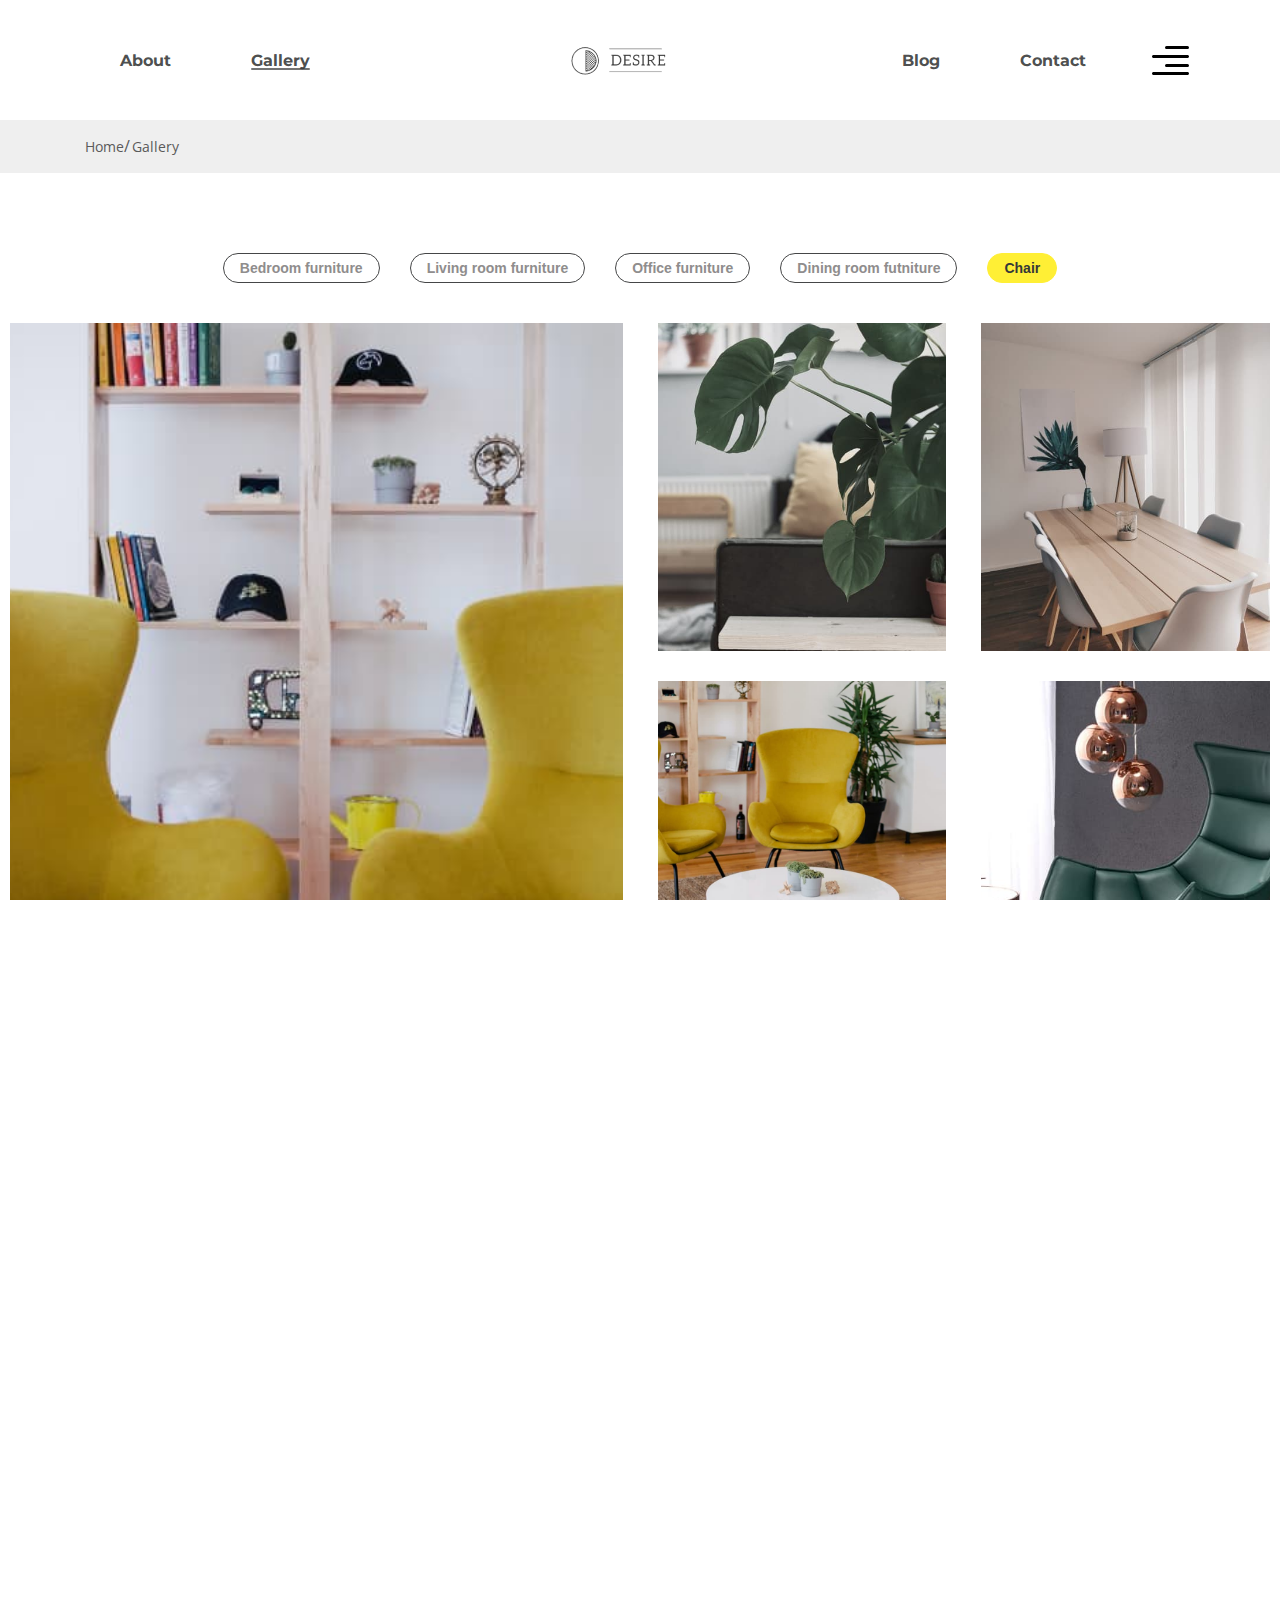
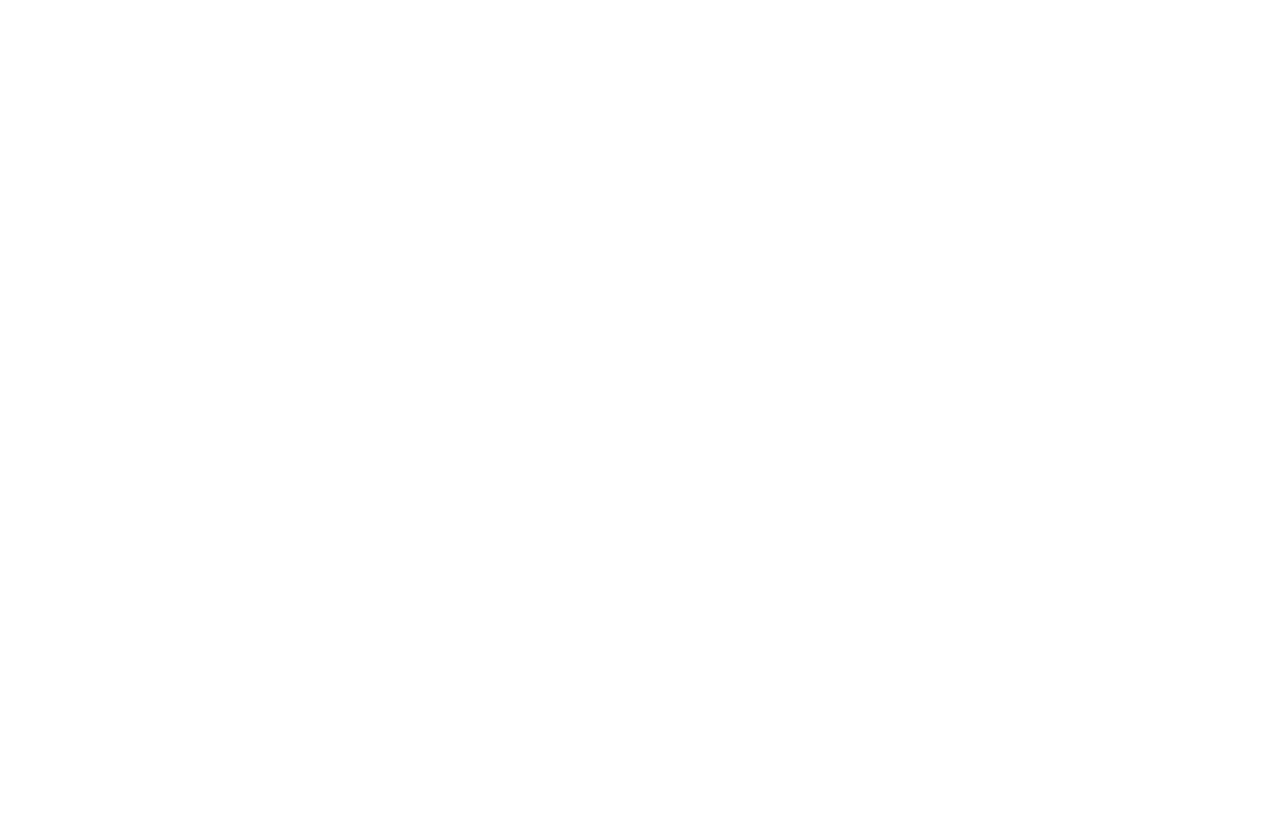
<file: gallery.html>
<!DOCTYPE html>
<html lang="en">
  <head>
    <meta charset="UTF-8" />
    <meta name="viewport" content="width=device-width, initial-scale=1.0" />
    <title>Document</title>
    <link rel="preconnect" href="https://fonts.gstatic.com" />
    <link
      href="https://fonts.googleapis.com/css2?family=Montserrat:wght@700&family=Open+Sans:wght@400;600&display=swap"
      rel="stylesheet"
    />
    <link rel="stylesheet" href="css/style.min.css" />
    <script src="js/main.min.js" defer></script>
  </head>

  <body>
    <div class="wrapper">
      <header class="header">
        <div class="container">
          <div class="header__inner">
            <nav class="menu">
              <ul class="menu__list">
                <li class="menu__list-item">
                  <a class="menu__list-link" href="about.html">About</a>
                </li>
                <li class="menu__list-item">
                  <a class="menu__list-link menu__list-link--active" href="#">
                    Gallery
                  </a>
                </li>
              </ul>
            </nav>
            <a class="logo" href="index.html">
              <img src="images/logo.png" alt="desire" />
            </a>
            <nav class="menu">
              <ul class="menu__list">
                <li class="menu__list-item">
                  <a class="menu__list-link" href="blog.html">Blog</a>
                </li>
                <li class="menu__list-item">
                  <a class="menu__list-link" href="contact.html">Contact</a>
                </li>
              </ul>
            </nav>
            <button class="header__btn-menu">
              <span></span>
              <span></span>
              <span></span>
            </button>
            <button class="header__btn">
              <img src="images/icon_menu.svg" alt="icon menu" />
            </button>
            <div class="rightside-menu rightside-menu--close">
              <button class="rightside-menu__close">
                <img src="images/close.svg" alt="close" />
              </button>
              <div class="rightside-menu__content">
                <a class="rightside-menu__logo" href="">
                  <img src="images/logo-big.png" alt="logo" />
                </a>
                <h4 class="rightside-menu__title">Furniture for life</h4>
                <p class="rightside-menu__text">
                  Sustainable hot chicken skateboard, dreamcatcher meggings
                  actually squid. Slow-carb everyday carry +1 art party
                  microdosing, put a bird on it brooklyn
                </p>
                <img
                  class="rightside-menu__images"
                  src="images/rightsideimg.jpg"
                  alt="image"
                />
              </div>
            </div>
          </div>
        </div>
      </header>
      <main class="main">
        <div class="breadcrumbs">
          <div class="container">
            <ul class="breadcrumbs__list">
              <li class="breadcrumbs__item">
                <a class="breadcrumbs__link" href="index.html">Home</a>
              </li>
              <li class="breadcrumbs__item">
                <a class="breadcrumbs__link" href="#">Gallery</a>
              </li>
            </ul>
          </div>
        </div>

        <div class="gallery gallery-page">
          <div class="container-fluid">
            <div class="gallery__buttons">
              <button class="gallery__btn" data-filter=".bedroom">
                Bedroom furniture
              </button>
              <button class="gallery__btn" data-filter=".living">
                Living room furniture
              </button>
              <button class="gallery__btn" data-filter=".office">
                Office furniture
              </button>
              <button class="gallery__btn" data-filter=".dining">
                Dining room futniture
              </button>
              <button class="gallery__btn" data-filter=".chair">Chair</button>
            </div>
            <div class="gallery__inner">
              <div class="gallery__items mix bedroom">
                <a class="gallery__item" href="#">
                  <img src="images/gallery/1.jpg" alt="image" />
                </a>
                <a class="gallery__item" href="#">
                  <img src="images/gallery/2.jpg" alt="image" />
                </a>
                <a class="gallery__item" href="#">
                  <img src="images/gallery/3.jpg" alt="image" />
                </a>
                <a class="gallery__item" href="#">
                  <img src="images/gallery/4.jpg" alt="image" />
                </a>
                <a class="gallery__item" href="#">
                  <img src="images/gallery/5.jpg" alt="image" />
                </a>
                <a class="gallery__item" href="#">
                  <img src="images/gallery/1.jpg" alt="image" />
                </a>
                <a class="gallery__item" href="#">
                  <img src="images/gallery/2.jpg" alt="image" />
                </a>
                <a class="gallery__item" href="#">
                  <img src="images/gallery/3.jpg" alt="image" />
                </a>
                <a class="gallery__item" href="#">
                  <img src="images/gallery/4.jpg" alt="image" />
                </a>
                <a class="gallery__item" href="#">
                  <img src="images/gallery/5.jpg" alt="image" />
                </a>
              </div>
              <div class="gallery__items mix living">
                <a class="gallery__item" href="#">
                  <img src="images/gallery/5.jpg" alt="image" />
                </a>
                <a class="gallery__item" href="#">
                  <img src="images/gallery/4.jpg" alt="image" />
                </a>
                <a class="gallery__item" href="#">
                  <img src="images/gallery/3.jpg" alt="image" />
                </a>
                <a class="gallery__item" href="#">
                  <img src="images/gallery/2.jpg" alt="image" />
                </a>
                <a class="gallery__item" href="#">
                  <img src="images/gallery/1.jpg" alt="image" />
                </a>
                <a class="gallery__item" href="#">
                  <img src="images/gallery/5.jpg" alt="image" />
                </a>
                <a class="gallery__item" href="#">
                  <img src="images/gallery/4.jpg" alt="image" />
                </a>
                <a class="gallery__item" href="#">
                  <img src="images/gallery/3.jpg" alt="image" />
                </a>
                <a class="gallery__item" href="#">
                  <img src="images/gallery/2.jpg" alt="image" />
                </a>
                <a class="gallery__item" href="#">
                  <img src="images/gallery/1.jpg" alt="image" />
                </a>
              </div>
              <div class="gallery__items mix office">
                <a class="gallery__item" href="#">
                  <img src="images/gallery/2.jpg" alt="image" />
                </a>
                <a class="gallery__item" href="#">
                  <img src="images/gallery/5.jpg" alt="image" />
                </a>
                <a class="gallery__item" href="#">
                  <img src="images/gallery/4.jpg" alt="image" />
                </a>
                <a class="gallery__item" href="#">
                  <img src="images/gallery/3.jpg" alt="image" />
                </a>
                <a class="gallery__item" href="#">
                  <img src="images/gallery/1.jpg" alt="image" />
                </a>
                <a class="gallery__item" href="#">
                  <img src="images/gallery/2.jpg" alt="image" />
                </a>
                <a class="gallery__item" href="#">
                  <img src="images/gallery/5.jpg" alt="image" />
                </a>
                <a class="gallery__item" href="#">
                  <img src="images/gallery/4.jpg" alt="image" />
                </a>
                <a class="gallery__item" href="#">
                  <img src="images/gallery/3.jpg" alt="image" />
                </a>
                <a class="gallery__item" href="#">
                  <img src="images/gallery/1.jpg" alt="image" />
                </a>
              </div>
              <div class="gallery__items mix dining">
                <a class="gallery__item" href="#">
                  <img src="images/gallery/2.jpg" alt="image" />
                </a>
                <a class="gallery__item" href="#">
                  <img src="images/gallery/1.jpg" alt="image" />
                </a>
                <a class="gallery__item" href="#">
                  <img src="images/gallery/4.jpg" alt="image" />
                </a>
                <a class="gallery__item" href="#">
                  <img src="images/gallery/3.jpg" alt="image" />
                </a>
                <a class="gallery__item" href="#">
                  <img src="images/gallery/5.jpg" alt="image" />
                </a>
                <a class="gallery__item" href="#">
                  <img src="images/gallery/2.jpg" alt="image" />
                </a>
                <a class="gallery__item" href="#">
                  <img src="images/gallery/1.jpg" alt="image" />
                </a>
                <a class="gallery__item" href="#">
                  <img src="images/gallery/4.jpg" alt="image" />
                </a>
                <a class="gallery__item" href="#">
                  <img src="images/gallery/3.jpg" alt="image" />
                </a>
                <a class="gallery__item" href="#">
                  <img src="images/gallery/5.jpg" alt="image" />
                </a>
              </div>
              <div class="gallery__items mix chair">
                <a class="gallery__item" href="#">
                  <img src="images/gallery/3.jpg" alt="image" />
                </a>
                <a class="gallery__item" href="#">
                  <img src="images/gallery/5.jpg" alt="image" />
                </a>
                <a class="gallery__item" href="#">
                  <img src="images/gallery/4.jpg" alt="image" />
                </a>
                <a class="gallery__item" href="#">
                  <img src="images/gallery/1.jpg" alt="image" />
                </a>
                <a class="gallery__item" href="#">
                  <img src="images/gallery/2.jpg" alt="image" />
                </a>
                <a class="gallery__item" href="#">
                  <img src="images/gallery/3.jpg" alt="image" />
                </a>
                <a class="gallery__item" href="#">
                  <img src="images/gallery/5.jpg" alt="image" />
                </a>
                <a class="gallery__item" href="#">
                  <img src="images/gallery/4.jpg" alt="image" />
                </a>
                <a class="gallery__item" href="#">
                  <img src="images/gallery/1.jpg" alt="image" />
                </a>
                <a class="gallery__item" href="#">
                  <img src="images/gallery/2.jpg" alt="image" />
                </a>
              </div>
            </div>
          </div>
        </div>
      </main>
      <footer class="footer">
        <div class="footer__content">
          <div class="container">
            <div class="footer__inner">
              <div class="footer__info">
                <h6 class="footer__info-title">Contact Us</h6>
                <p class="footer__info-text">
                  Keffiyeh poutine etsy, paleo cray put a bird on it microdosing
                  schlitz you probably occupy
                </p>
                <a class="info-email" href="mailto:ouremailaddress@email.com">
                  ouremailaddress@email.com
                </a>
                <form action="" class="footer__form">
                  <input
                    class="footer__form-input"
                    type="email"
                    placeholder="Subscribe by email"
                  />
                  <button class="footer__form-button" type="submit">
                    Send
                  </button>
                </form>
              </div>
              <ul class="footer__social">
                <li class="footer__social-item">
                  <a
                    class="footer__social-link footer__social-link--facebook"
                    href="#"
                  >
                    Facebook
                  </a>
                </li>
                <li class="footer__social-item">
                  <a
                    class="footer__social-link footer__social-link--instagram"
                    href="#"
                  >
                    Instagram
                  </a>
                </li>
                <li class="footer__social-item">
                  <a
                    class="footer__social-link footer__social-link--pinterest"
                    href="#"
                  >
                    Pinterest
                  </a>
                </li>
                <li class="footer__social-item">
                  <a
                    class="footer__social-link footer__social-link--whatsapp"
                    href="#"
                  >
                    WhatsApp
                  </a>
                </li>
                <li class="footer__social-item">
                  <a
                    class="footer__social-link footer__social-link--youtube"
                    href="#"
                  >
                    Youtube
                  </a>
                </li>
              </ul>
              <nav class="footer__menu">
                <ul class="footer__menu-list">
                  <li class="footer__menu-item">
                    <a class="footer__menu-link" href="#">Delivery</a>
                  </li>
                  <li class="footer__menu-item">
                    <a class="footer__menu-link" href="#">FAQ</a>
                  </li>
                  <li class="footer__menu-item">
                    <a class="footer__menu-link" href="#">Help</a>
                  </li>
                  <li class="footer__menu-item">
                    <a class="footer__menu-link" href="#">More About Us</a>
                  </li>
                </ul>
              </nav>
            </div>
          </div>
        </div>
        <div class="footer__copyright">
          <div class="container">
            <p>674 Gonzales Drive. Washington, PA 15301</p>
          </div>
        </div>
      </footer>
    </div>
  </body>
</html>
</file>
<file: css/style.min.css>
.blog-one__form-title,.blog-one__comments-name,.blog-one__comments-title,.blog-one__tags-title,.recent-posts__title,.blog__tags-title,.blog__category-title,.blog__blockquote-author,.blog__item-title,.contact-slider__title,.contact__title,.inspiration__item,.inspiration__title,.about__title,.about__prev-title,.blog-box__item-title,.blog-box__title,.works-path__item-title,.works-path__title,.decore__title,.collection__info-title,.new-collection__title,.top__slider-title,.footer__info-title,.rightside-menu__title,.menu__list-link{font-family:"Montserrat",sans-serif;font-weight:700}html,body,body div,span,object,iframe,h1,h2,h3,h4,h5,h6,p,blockquote,pre,abbr,address,cite,code,del,dfn,em,img,ins,kbd,q,samp,small,strong,sub,sup,var,b,i,dl,dt,dd,ol,ul,li,fieldset,form,label,legend,table,caption,tbody,tfoot,thead,tr,th,td,article,aside,figure,footer,header,menu,nav,section,time,mark,audio,video,details,summary{margin:0;padding:0;border:0;font-size:100%;font-weight:normal;vertical-align:baseline;background:transparent}article,aside,figure,footer,header,nav,section,details,summary{display:block}html{-webkit-box-sizing:border-box;box-sizing:border-box}*,*:before,*:after{-webkit-box-sizing:inherit;box-sizing:inherit}html{overflow-y:scroll}ul{list-style:none}blockquote,q{quotes:none}blockquote:before,blockquote:after,q:before,q:after{content:"";content:none}a{margin:0;padding:0;font-size:100%;vertical-align:baseline;background:transparent;text-decoration:none}del{text-decoration:line-through}abbr[title],dfn[title]{border-bottom:1px dotted #000;cursor:help}table{border-collapse:collapse;border-spacing:0}th{font-weight:bold;vertical-align:bottom}td{font-weight:normal;vertical-align:top}hr{display:block;height:1px;border:0;border-top:1px solid #ccc;margin:1em 0;padding:0}input,select{vertical-align:middle}pre{white-space:pre;white-space:pre-wrap;white-space:pre-line;word-wrap:break-word}input[type=radio]{vertical-align:text-bottom}.ie7 input[type=checkbox]{vertical-align:baseline}select,input,textarea{font:99% sans-serif}table{font-size:inherit;font:100%}small{font-size:85%}strong{font-weight:bold}td,td img{vertical-align:top}img{max-width:100%;display:block}sub,sup{font-size:75%;line-height:0;position:relative}sup{top:-0.5em}sub{bottom:-0.25em}pre,code,kbd,samp{font-family:monospace,sans-serif}.clickable,label,input[type=button],input[type=submit],input[type=file],button{cursor:pointer}button,input,select,textarea{margin:0}button,input[type=button]{width:auto;overflow:visible}.ie7 img{-ms-interpolation-mode:bicubic}.clearfix:before,.clearfix:after{content:" ";display:block;height:0;overflow:hidden}.clearfix:after{clear:both}.clearfix{zoom:1}.slick-slider{position:relative;display:block;-webkit-box-sizing:border-box;box-sizing:border-box;-webkit-touch-callout:none;-webkit-user-select:none;-moz-user-select:none;-ms-user-select:none;user-select:none;-ms-touch-action:pan-y;touch-action:pan-y;-webkit-tap-highlight-color:transparent}.slick-list{position:relative;overflow:hidden;display:block;margin:0;padding:0}.slick-list:focus{outline:none}.slick-list.dragging{cursor:pointer;cursor:hand}.slick-slider .slick-track,.slick-slider .slick-list{-webkit-transform:translate3d(0, 0, 0);-ms-transform:translate3d(0, 0, 0);transform:translate3d(0, 0, 0)}.slick-track{position:relative;left:0;top:0;display:block;margin-left:auto;margin-right:auto}.slick-track:before,.slick-track:after{content:"";display:table}.slick-track:after{clear:both}.slick-loading .slick-track{visibility:hidden}.slick-slide{float:left;height:100%;min-height:1px;display:none}[dir=rtl] .slick-slide{float:right}.slick-slide img{display:block}.slick-slide.slick-loading img{display:none}.slick-slide.dragging img{pointer-events:none}.slick-initialized .slick-slide{display:block}.slick-loading .slick-slide{visibility:hidden}.slick-vertical .slick-slide{display:block;height:auto;border:1px solid transparent}.slick-arrow.slick-hidden{display:none}body.compensate-for-scrollbar{overflow:hidden}.fancybox-active{height:auto}.fancybox-is-hidden{left:-9999px;margin:0;position:absolute !important;top:-9999px;visibility:hidden}.fancybox-container{-webkit-backface-visibility:hidden;height:100%;left:0;outline:none;position:fixed;-webkit-tap-highlight-color:transparent;top:0;-ms-touch-action:manipulation;touch-action:manipulation;-webkit-transform:translateZ(0);transform:translateZ(0);width:100%;z-index:99992}.fancybox-container *{-webkit-box-sizing:border-box;box-sizing:border-box}.fancybox-outer,.fancybox-inner,.fancybox-bg,.fancybox-stage{bottom:0;left:0;position:absolute;right:0;top:0}.fancybox-outer{-webkit-overflow-scrolling:touch;overflow-y:auto}.fancybox-bg{background:rgb(30, 30, 30);opacity:0;-webkit-transition-duration:inherit;-o-transition-duration:inherit;transition-duration:inherit;-webkit-transition-property:opacity;-o-transition-property:opacity;transition-property:opacity;-webkit-transition-timing-function:cubic-bezier(0.47, 0, 0.74, 0.71);-o-transition-timing-function:cubic-bezier(0.47, 0, 0.74, 0.71);transition-timing-function:cubic-bezier(0.47, 0, 0.74, 0.71)}.fancybox-is-open .fancybox-bg{opacity:.9;-webkit-transition-timing-function:cubic-bezier(0.22, 0.61, 0.36, 1);-o-transition-timing-function:cubic-bezier(0.22, 0.61, 0.36, 1);transition-timing-function:cubic-bezier(0.22, 0.61, 0.36, 1)}.fancybox-infobar,.fancybox-toolbar,.fancybox-caption,.fancybox-navigation .fancybox-button{direction:ltr;opacity:0;position:absolute;-webkit-transition:opacity .25s ease,visibility 0s ease .25s;-o-transition:opacity .25s ease,visibility 0s ease .25s;transition:opacity .25s ease,visibility 0s ease .25s;visibility:hidden;z-index:99997}.fancybox-show-infobar .fancybox-infobar,.fancybox-show-toolbar .fancybox-toolbar,.fancybox-show-caption .fancybox-caption,.fancybox-show-nav .fancybox-navigation .fancybox-button{opacity:1;-webkit-transition:opacity .25s ease 0s,visibility 0s ease 0s;-o-transition:opacity .25s ease 0s,visibility 0s ease 0s;transition:opacity .25s ease 0s,visibility 0s ease 0s;visibility:visible}.fancybox-infobar{color:#ccc;font-size:13px;-webkit-font-smoothing:subpixel-antialiased;height:44px;left:0;line-height:44px;min-width:44px;mix-blend-mode:difference;padding:0 10px;pointer-events:none;top:0;-webkit-touch-callout:none;-webkit-user-select:none;-moz-user-select:none;-ms-user-select:none;user-select:none}.fancybox-toolbar{right:0;top:0}.fancybox-stage{direction:ltr;overflow:visible;-webkit-transform:translateZ(0);transform:translateZ(0);z-index:99994}.fancybox-is-open .fancybox-stage{overflow:hidden}.fancybox-slide{-webkit-backface-visibility:hidden;display:none;height:100%;left:0;outline:none;overflow:auto;-webkit-overflow-scrolling:touch;padding:44px;position:absolute;text-align:center;top:0;-webkit-transition-property:opacity,-webkit-transform;transition-property:opacity,-webkit-transform;-o-transition-property:transform,opacity;transition-property:transform,opacity;transition-property:transform,opacity,-webkit-transform;white-space:normal;width:100%;z-index:99994}.fancybox-slide::before{content:"";display:inline-block;font-size:0;height:100%;vertical-align:middle;width:0}.fancybox-is-sliding .fancybox-slide,.fancybox-slide--previous,.fancybox-slide--current,.fancybox-slide--next{display:block}.fancybox-slide--image{overflow:hidden;padding:44px 0}.fancybox-slide--image::before{display:none}.fancybox-slide--html{padding:6px}.fancybox-content{background:#fff;display:inline-block;margin:0;max-width:100%;overflow:auto;-webkit-overflow-scrolling:touch;padding:44px;position:relative;text-align:left;vertical-align:middle}.fancybox-slide--image .fancybox-content{-webkit-animation-timing-function:cubic-bezier(0.5, 0, 0.14, 1);animation-timing-function:cubic-bezier(0.5, 0, 0.14, 1);-webkit-backface-visibility:hidden;background:transparent;background-repeat:no-repeat;background-size:100% 100%;left:0;max-width:none;overflow:visible;padding:0;position:absolute;top:0;-ms-transform-origin:top left;-webkit-transform-origin:top left;transform-origin:top left;-webkit-transition-property:opacity,-webkit-transform;transition-property:opacity,-webkit-transform;-o-transition-property:transform,opacity;transition-property:transform,opacity;transition-property:transform,opacity,-webkit-transform;-webkit-user-select:none;-moz-user-select:none;-ms-user-select:none;user-select:none;z-index:99995}.fancybox-can-zoomOut .fancybox-content{cursor:-webkit-zoom-out;cursor:zoom-out}.fancybox-can-zoomIn .fancybox-content{cursor:-webkit-zoom-in;cursor:zoom-in}.fancybox-can-swipe .fancybox-content,.fancybox-can-pan .fancybox-content{cursor:-webkit-grab;cursor:grab}.fancybox-is-grabbing .fancybox-content{cursor:-webkit-grabbing;cursor:grabbing}.fancybox-container [data-selectable=true]{cursor:text}.fancybox-image,.fancybox-spaceball{background:transparent;border:0;height:100%;left:0;margin:0;max-height:none;max-width:none;padding:0;position:absolute;top:0;-webkit-user-select:none;-moz-user-select:none;-ms-user-select:none;user-select:none;width:100%}.fancybox-spaceball{z-index:1}.fancybox-slide--video .fancybox-content,.fancybox-slide--map .fancybox-content,.fancybox-slide--pdf .fancybox-content,.fancybox-slide--iframe .fancybox-content{height:100%;overflow:visible;padding:0;width:100%}.fancybox-slide--video .fancybox-content{background:#000}.fancybox-slide--map .fancybox-content{background:#e5e3df}.fancybox-slide--iframe .fancybox-content{background:#fff}.fancybox-video,.fancybox-iframe{background:transparent;border:0;display:block;height:100%;margin:0;overflow:hidden;padding:0;width:100%}.fancybox-iframe{left:0;position:absolute;top:0}.fancybox-error{background:#fff;cursor:default;max-width:400px;padding:40px;width:100%}.fancybox-error p{color:#444;font-size:16px;line-height:20px;margin:0;padding:0}.fancybox-button{background:rgba(30, 30, 30, 0.6);border:0;border-radius:0;-webkit-box-shadow:none;box-shadow:none;cursor:pointer;display:inline-block;height:44px;margin:0;padding:10px;position:relative;-webkit-transition:color .2s;-o-transition:color .2s;transition:color .2s;vertical-align:top;visibility:inherit;width:44px}.fancybox-button,.fancybox-button:visited,.fancybox-button:link{color:#ccc}.fancybox-button:hover{color:#fff}.fancybox-button:focus{outline:none}.fancybox-button.fancybox-focus{outline:1px dotted}.fancybox-button[disabled],.fancybox-button[disabled]:hover{color:#888;cursor:default;outline:none}.fancybox-button div{height:100%}.fancybox-button svg{display:block;height:100%;overflow:visible;position:relative;width:100%}.fancybox-button svg path{fill:currentColor;stroke-width:0}.fancybox-button--play svg:nth-child(2),.fancybox-button--fsenter svg:nth-child(2){display:none}.fancybox-button--pause svg:nth-child(1),.fancybox-button--fsexit svg:nth-child(1){display:none}.fancybox-progress{background:#ff5268;height:2px;left:0;position:absolute;right:0;top:0;-ms-transform:scaleX(0);-webkit-transform:scaleX(0);transform:scaleX(0);-ms-transform-origin:0;-webkit-transform-origin:0;transform-origin:0;-webkit-transition-property:-webkit-transform;transition-property:-webkit-transform;-o-transition-property:transform;transition-property:transform;transition-property:transform, -webkit-transform;-webkit-transition-timing-function:linear;-o-transition-timing-function:linear;transition-timing-function:linear;z-index:99998}.fancybox-close-small{background:transparent;border:0;border-radius:0;color:#ccc;cursor:pointer;opacity:.8;padding:8px;position:absolute;right:-12px;top:-44px;z-index:401}.fancybox-close-small:hover{color:#fff;opacity:1}.fancybox-slide--html .fancybox-close-small{color:currentColor;padding:10px;right:0;top:0}.fancybox-slide--image.fancybox-is-scaling .fancybox-content{overflow:hidden}.fancybox-is-scaling .fancybox-close-small,.fancybox-is-zoomable.fancybox-can-pan .fancybox-close-small{display:none}.fancybox-navigation .fancybox-button{background-clip:content-box;height:100px;opacity:0;position:absolute;top:calc(50% - 50px);width:70px}.fancybox-navigation .fancybox-button div{padding:7px}.fancybox-navigation .fancybox-button--arrow_left{left:0;left:env(safe-area-inset-left);padding:31px 26px 31px 6px}.fancybox-navigation .fancybox-button--arrow_right{padding:31px 6px 31px 26px;right:0;right:env(safe-area-inset-right)}.fancybox-caption{background:-webkit-gradient(linear, left bottom, left top, from(rgba(0, 0, 0, 0.85)), color-stop(50%, rgba(0, 0, 0, 0.3)), color-stop(65%, rgba(0, 0, 0, 0.15)), color-stop(75.5%, rgba(0, 0, 0, 0.075)), color-stop(82.85%, rgba(0, 0, 0, 0.037)), color-stop(88%, rgba(0, 0, 0, 0.019)), to(rgba(0, 0, 0, 0)));background:-o-linear-gradient(bottom, rgba(0, 0, 0, 0.85) 0%, rgba(0, 0, 0, 0.3) 50%, rgba(0, 0, 0, 0.15) 65%, rgba(0, 0, 0, 0.075) 75.5%, rgba(0, 0, 0, 0.037) 82.85%, rgba(0, 0, 0, 0.019) 88%, rgba(0, 0, 0, 0) 100%);background:linear-gradient(to top, rgba(0, 0, 0, 0.85) 0%, rgba(0, 0, 0, 0.3) 50%, rgba(0, 0, 0, 0.15) 65%, rgba(0, 0, 0, 0.075) 75.5%, rgba(0, 0, 0, 0.037) 82.85%, rgba(0, 0, 0, 0.019) 88%, rgba(0, 0, 0, 0) 100%);bottom:0;color:#eee;font-size:14px;font-weight:400;left:0;line-height:1.5;padding:75px 44px 25px 44px;pointer-events:none;right:0;text-align:center;z-index:99996}@supports(padding: max(0px)){.fancybox-caption{padding:75px max(44px, env(safe-area-inset-right)) max(25px, env(safe-area-inset-bottom)) max(44px, env(safe-area-inset-left))}}.fancybox-caption--separate{margin-top:-50px}.fancybox-caption__body{max-height:50vh;overflow:auto;pointer-events:all}.fancybox-caption a,.fancybox-caption a:link,.fancybox-caption a:visited{color:#ccc;text-decoration:none}.fancybox-caption a:hover{color:#fff;text-decoration:underline}.fancybox-loading{-webkit-animation:fancybox-rotate 1s linear infinite;animation:fancybox-rotate 1s linear infinite;background:transparent;border:4px solid #888;border-bottom-color:#fff;border-radius:50%;height:50px;left:50%;margin:-25px 0 0 -25px;opacity:.7;padding:0;position:absolute;top:50%;width:50px;z-index:99999}@-webkit-keyframes fancybox-rotate{100%{-webkit-transform:rotate(360deg);transform:rotate(360deg)}}@keyframes fancybox-rotate{100%{-webkit-transform:rotate(360deg);transform:rotate(360deg)}}.fancybox-animated{-webkit-transition-timing-function:cubic-bezier(0, 0, 0.25, 1);-o-transition-timing-function:cubic-bezier(0, 0, 0.25, 1);transition-timing-function:cubic-bezier(0, 0, 0.25, 1)}.fancybox-fx-slide.fancybox-slide--previous{opacity:0;-webkit-transform:translate3d(-100%, 0, 0);transform:translate3d(-100%, 0, 0)}.fancybox-fx-slide.fancybox-slide--next{opacity:0;-webkit-transform:translate3d(100%, 0, 0);transform:translate3d(100%, 0, 0)}.fancybox-fx-slide.fancybox-slide--current{opacity:1;-webkit-transform:translate3d(0, 0, 0);transform:translate3d(0, 0, 0)}.fancybox-fx-fade.fancybox-slide--previous,.fancybox-fx-fade.fancybox-slide--next{opacity:0;-webkit-transition-timing-function:cubic-bezier(0.19, 1, 0.22, 1);-o-transition-timing-function:cubic-bezier(0.19, 1, 0.22, 1);transition-timing-function:cubic-bezier(0.19, 1, 0.22, 1)}.fancybox-fx-fade.fancybox-slide--current{opacity:1}.fancybox-fx-zoom-in-out.fancybox-slide--previous{opacity:0;-webkit-transform:scale3d(1.5, 1.5, 1.5);transform:scale3d(1.5, 1.5, 1.5)}.fancybox-fx-zoom-in-out.fancybox-slide--next{opacity:0;-webkit-transform:scale3d(0.5, 0.5, 0.5);transform:scale3d(0.5, 0.5, 0.5)}.fancybox-fx-zoom-in-out.fancybox-slide--current{opacity:1;-webkit-transform:scale3d(1, 1, 1);transform:scale3d(1, 1, 1)}.fancybox-fx-rotate.fancybox-slide--previous{opacity:0;-ms-transform:rotate(-360deg);-webkit-transform:rotate(-360deg);transform:rotate(-360deg)}.fancybox-fx-rotate.fancybox-slide--next{opacity:0;-ms-transform:rotate(360deg);-webkit-transform:rotate(360deg);transform:rotate(360deg)}.fancybox-fx-rotate.fancybox-slide--current{opacity:1;-ms-transform:rotate(0deg);-webkit-transform:rotate(0deg);transform:rotate(0deg)}.fancybox-fx-circular.fancybox-slide--previous{opacity:0;-webkit-transform:scale3d(0, 0, 0) translate3d(-100%, 0, 0);transform:scale3d(0, 0, 0) translate3d(-100%, 0, 0)}.fancybox-fx-circular.fancybox-slide--next{opacity:0;-webkit-transform:scale3d(0, 0, 0) translate3d(100%, 0, 0);transform:scale3d(0, 0, 0) translate3d(100%, 0, 0)}.fancybox-fx-circular.fancybox-slide--current{opacity:1;-webkit-transform:scale3d(1, 1, 1) translate3d(0, 0, 0);transform:scale3d(1, 1, 1) translate3d(0, 0, 0)}.fancybox-fx-tube.fancybox-slide--previous{-webkit-transform:translate3d(-100%, 0, 0) scale(0.1) skew(-10deg);transform:translate3d(-100%, 0, 0) scale(0.1) skew(-10deg)}.fancybox-fx-tube.fancybox-slide--next{-webkit-transform:translate3d(100%, 0, 0) scale(0.1) skew(10deg);transform:translate3d(100%, 0, 0) scale(0.1) skew(10deg)}.fancybox-fx-tube.fancybox-slide--current{-webkit-transform:translate3d(0, 0, 0) scale(1);transform:translate3d(0, 0, 0) scale(1)}@media all and (max-height: 576px){.fancybox-slide{padding-left:6px;padding-right:6px}.fancybox-slide--image{padding:6px 0}.fancybox-close-small{right:-6px}.fancybox-slide--image .fancybox-close-small{background:#4e4e4e;color:#f2f4f6;height:36px;opacity:1;padding:6px;right:0;top:0;width:36px}.fancybox-caption{padding-left:12px;padding-right:12px}@supports(padding: max(0px)){.fancybox-caption{padding-left:max(12px, env(safe-area-inset-left));padding-right:max(12px, env(safe-area-inset-right))}}}.fancybox-share{background:#f4f4f4;border-radius:3px;max-width:90%;padding:30px;text-align:center}.fancybox-share h1{color:#222;font-size:35px;font-weight:700;margin:0 0 20px 0}.fancybox-share p{margin:0;padding:0}.fancybox-share__button{border:0;border-radius:3px;display:inline-block;font-size:14px;font-weight:700;line-height:40px;margin:0 5px 10px 5px;min-width:130px;padding:0 15px;text-decoration:none;-webkit-transition:all .2s;-o-transition:all .2s;transition:all .2s;-webkit-user-select:none;-moz-user-select:none;-ms-user-select:none;user-select:none;white-space:nowrap}.fancybox-share__button:visited,.fancybox-share__button:link{color:#fff}.fancybox-share__button:hover{text-decoration:none}.fancybox-share__button--fb{background:#3b5998}.fancybox-share__button--fb:hover{background:#344e86}.fancybox-share__button--pt{background:#bd081d}.fancybox-share__button--pt:hover{background:#aa0719}.fancybox-share__button--tw{background:#1da1f2}.fancybox-share__button--tw:hover{background:#0d95e8}.fancybox-share__button svg{height:25px;margin-right:7px;position:relative;top:-1px;vertical-align:middle;width:25px}.fancybox-share__button svg path{fill:#fff}.fancybox-share__input{background:transparent;border:0;border-bottom:1px solid #d7d7d7;border-radius:0;color:#5d5b5b;font-size:14px;margin:10px 0 0 0;outline:none;padding:10px 15px;width:100%}.fancybox-thumbs{background:#ddd;bottom:0;display:none;margin:0;-webkit-overflow-scrolling:touch;-ms-overflow-style:-ms-autohiding-scrollbar;padding:2px 2px 4px 2px;position:absolute;right:0;-webkit-tap-highlight-color:rgba(0, 0, 0, 0);top:0;width:212px;z-index:99995}.fancybox-thumbs-x{overflow-x:auto;overflow-y:hidden}.fancybox-show-thumbs .fancybox-thumbs{display:block}.fancybox-show-thumbs .fancybox-inner{right:212px}.fancybox-thumbs__list{font-size:0;height:100%;list-style:none;margin:0;overflow-x:hidden;overflow-y:auto;padding:0;position:absolute;position:relative;white-space:nowrap;width:100%}.fancybox-thumbs-x .fancybox-thumbs__list{overflow:hidden}.fancybox-thumbs-y .fancybox-thumbs__list::-webkit-scrollbar{width:7px}.fancybox-thumbs-y .fancybox-thumbs__list::-webkit-scrollbar-track{background:#fff;border-radius:10px;-webkit-box-shadow:inset 0 0 6px rgba(0, 0, 0, 0.3);box-shadow:inset 0 0 6px rgba(0, 0, 0, 0.3)}.fancybox-thumbs-y .fancybox-thumbs__list::-webkit-scrollbar-thumb{background:#2a2a2a;border-radius:10px}.fancybox-thumbs__list a{-webkit-backface-visibility:hidden;backface-visibility:hidden;background-color:rgba(0, 0, 0, 0.1);background-position:center center;background-repeat:no-repeat;background-size:cover;cursor:pointer;float:left;height:75px;margin:2px;max-height:calc(100% - 8px);max-width:calc(50% - 4px);outline:none;overflow:hidden;padding:0;position:relative;-webkit-tap-highlight-color:transparent;width:100px}.fancybox-thumbs__list a::before{border:6px solid #ff5268;bottom:0;content:"";left:0;opacity:0;position:absolute;right:0;top:0;-webkit-transition:all .2s cubic-bezier(0.25, 0.46, 0.45, 0.94);-o-transition:all .2s cubic-bezier(0.25, 0.46, 0.45, 0.94);transition:all .2s cubic-bezier(0.25, 0.46, 0.45, 0.94);z-index:99991}.fancybox-thumbs__list a:focus::before{opacity:.5}.fancybox-thumbs__list a.fancybox-thumbs-active::before{opacity:1}@media all and (max-width: 576px){.fancybox-thumbs{width:110px}.fancybox-show-thumbs .fancybox-inner{right:110px}.fancybox-thumbs__list a{max-width:calc(100% - 10px)}}html,body{height:100%;font-family:"Open sans",sans-serif;font-size:16px;line-height:27px;color:#5a5a5a;overflow-x:hidden;min-width:300px}.wrapper{display:-webkit-box;display:-ms-flexbox;display:flex;-webkit-box-orient:vertical;-webkit-box-direction:normal;-ms-flex-direction:column;flex-direction:column;min-height:100%}.main{-webkit-box-flex:1;-ms-flex:1 0 auto;flex:1 0 auto}.footer{-webkit-box-flex:0;-ms-flex:0 0 auto;flex:0 0 auto}.container{max-width:1140px;margin:0 auto;padding:0 15px}.container-fluid{max-width:1920px;padding:0 10px;margin:0 auto}.slick-dots{display:-webkit-box;display:-ms-flexbox;display:flex;-webkit-box-pack:center;-ms-flex-pack:center;justify-content:center;-webkit-box-align:center;-ms-flex-align:center;align-items:center}.slick-dots li{margin:0 15px}.slick-dots button{background-color:#363838;border:none;width:8px;height:8px;border-radius:50%;padding:0;font-size:0}.slick-dots li.slick-active button{background-color:#ffef35}.info-email{font-weight:600;font-size:14px;color:#363838;margin-bottom:22px;padding-left:30px;display:inline-block;position:relative}.info-email::before{content:"";position:absolute;background-image:url(../images/email.svg);top:8px;left:0;width:16px;height:12px}body{font-weight:400;font-size:16px;line-height:27px}.header__inner{display:-webkit-box;display:-ms-flexbox;display:flex;-webkit-box-pack:justify;-ms-flex-pack:justify;justify-content:space-between;-webkit-box-align:center;-ms-flex-align:center;align-items:center;height:120px}.header__btn{background-color:transparent;border:none;cursor:pointer}.header__btn-menu{display:none}.logo{margin:0 auto}.menu{padding-left:35px;padding-right:60px}.menu__list{display:-webkit-box;display:-ms-flexbox;display:flex}.menu__list-item:last-child{padding-left:80px}.menu__list-link{color:rgba(54,56,56,.9);line-height:22px}.menu__list-link--active{padding-bottom:10px;position:relative}.menu__list-link--active::after{content:"";position:absolute;bottom:10px;left:0;right:0;height:2px;border-radius:1px;background-color:rgba(54,56,56,.7)}.rightside-menu{position:absolute;z-index:15;right:0;top:0;bottom:0;max-width:694px;background-color:#fff;padding-top:40px;width:100%;-webkit-box-shadow:-2px 3px 17px 0px #000;box-shadow:-2px 3px 17px 0px #000;-webkit-transition:all .5s;-o-transition:all .5s;transition:all .5s}.rightside-menu.rightside-menu--close{-webkit-transform:translateX(500%);-ms-transform:translateX(500%);transform:translateX(500%)}.rightside-menu__close{background-color:transparent;border:none;cursor:pointer;margin-left:50px;margin-bottom:60px;position:absolute}.rightside-menu__content{text-align:center;max-width:485px;margin:0 auto}.rightside-menu__logo{display:inline-block;margin-bottom:20px}.rightside-menu__title{color:#363838;font-size:36px;line-height:51px;position:relative;margin-bottom:17px;padding-bottom:17px}.rightside-menu__title::after{content:"";position:absolute;bottom:0;left:0;right:0;max-width:252px;margin:0 auto;height:1px;background:#6d7278}.rightside-menu__text{margin-bottom:10px}.rightside-menu__images{max-width:485px;margin-bottom:20px}.footer__content{background-color:#dfdfdf;padding:60px 0 80px}.footer__inner{display:-webkit-box;display:-ms-flexbox;display:flex;-webkit-box-pack:justify;-ms-flex-pack:justify;justify-content:space-between}.footer__info{width:540px}.footer__info-title{color:#363838;margin-bottom:14px;line-height:23px}.footer__info-text{margin-bottom:16px;max-width:475px}.footer__form{display:-webkit-box;display:-ms-flexbox;display:flex}.footer__form-input{padding:6px 10px 6px 18px;border:1px solid rgba(54,56,56,.7);width:100%;border-radius:21px;margin-right:10px;background-color:transparent}.footer__form-input::-webkit-input-placeholder{font-family:"Open sans",sans-serif;font-weight:400;font-size:16px;line-height:27;color:#a1a1a1}.footer__form-input::-moz-placeholder{font-family:"Open sans",sans-serif;font-weight:400;font-size:16px;line-height:27;color:#a1a1a1}.footer__form-input:-ms-input-placeholder{font-family:"Open sans",sans-serif;font-weight:400;font-size:16px;line-height:27;color:#a1a1a1}.footer__form-input::-ms-input-placeholder{font-family:"Open sans",sans-serif;font-weight:400;font-size:16px;line-height:27;color:#a1a1a1}.footer__form-input::placeholder{font-family:"Open sans",sans-serif;font-weight:400;font-size:16px;line-height:27;color:#a1a1a1}.footer__form-button{background:#363838;border:none;color:ivory;border-radius:21px;font-weight:600;padding:6px 12px;min-width:160px;cursor:pointer}.footer__social{width:125px;margin-right:auto;margin-left:100px}.footer__social-link{padding-left:28px;position:relative}.footer__social-link::before{content:"";position:absolute;top:2px;left:0;width:16px;height:16px}.footer__social-link--facebook::before{background:url(../images/facebook.svg) no-repeat}.footer__social-link--instagram::before{background:url(../images/instagram.svg) no-repeat;width:14px;height:14px;top:3px}.footer__social-link--pinterest::before{background:url(../images/pinterest.svg) no-repeat}.footer__social-link--whatsapp::before{background:url(../images/whatsapp.svg) no-repeat;width:14px;height:14px;top:4px}.footer__social-link--youtube::before{background:url(../images/youtube.svg) no-repeat;width:18px;height:12px;top:4px}.footer__social-item,.footer__menu-item{margin-bottom:15px;font-weight:600;font-size:14px;color:#707070}.footer__social-link,.footer__menu-link{color:#707070}.footer__menu{margin-right:60px;width:125px}.footer__copyright{background-color:#363838;text-align:center;padding:42px 0 41px;color:#a1a1a1}.breadcrumbs{background:rgba(223,223,223,.5);padding:13px 14px;position:relative;z-index:10}.breadcrumbs__list{display:-webkit-box;display:-ms-flexbox;display:flex;overflow-x:auto}.breadcrumbs__item{position:relative;padding-right:8px}.breadcrumbs__item::after{content:"/";position:absolute}.breadcrumbs__item:last-child::after{content:""}.breadcrumbs__link{font-size:14px;color:#5a5a5a}.top__inner{padding-bottom:70px;position:relative}.top__inner::after{content:"";position:absolute;background-image:url("../images/main_slider.jpg");width:100%;height:722px;top:0;z-index:-1}.top__slider-item{display:-webkit-box !important;display:-ms-flexbox !important;display:flex !important;-webkit-box-pack:center;-ms-flex-pack:center;justify-content:center;-webkit-box-align:center;-ms-flex-align:center;align-items:center}.top__slider-img{margin-left:-13%;max-width:703px;height:815px;-o-object-fit:cover;object-fit:cover}.top__slider-info{max-width:645px;margin-left:25px}.top__slider-title{color:#363838;font-size:110px;line-height:135px;padding-bottom:26px;margin-bottom:26px;position:relative}.top__slider-title::after{content:"";position:absolute;left:0;bottom:0;width:185px;height:1px;background-color:#6d7278}.top__slider-text{max-width:585px}.new-collection{text-align:center;padding:45px 0 35px}.new-collection__title{color:#363838;font-size:35px;line-height:51px;padding-bottom:25px;margin-bottom:25px;position:relative}.new-collection__title::after{content:"";position:absolute;width:250px;height:1px;bottom:0;left:0;right:0;margin:0 auto;background-color:#6d7278}.new-collection__text{max-width:730px;margin:0 auto 30px}.collection{padding-bottom:70px;display:-ms-grid;display:grid;-ms-grid-columns:(1fr)[5];grid-template-columns:repeat(5, 1fr);grid-gap:30px}.collection__item{position:relative}.collection__item:hover .collection__info{opacity:1}.collection__images{min-height:350px;-o-object-fit:cover;object-fit:cover}.collection__info{position:absolute;top:0;left:0;right:0;bottom:0;background-color:rgba(255,255,255,.7);padding:10px;display:-webkit-box;display:-ms-flexbox;display:flex;-webkit-box-orient:vertical;-webkit-box-direction:normal;-ms-flex-direction:column;flex-direction:column;-webkit-box-align:center;-ms-flex-align:center;align-items:center;-webkit-box-pack:center;-ms-flex-pack:center;justify-content:center;opacity:0;-webkit-transition:all .5s;-o-transition:all .5s;transition:all .5s}.collection__info-title{font-size:20px;line-height:25px;color:#363838;margin-bottom:19px;padding-bottom:19px;position:relative}.collection__info-title::after{content:"";bottom:0;position:absolute;height:1px;background-color:#6d7278;width:80%;margin:0 auto;left:0;right:0}.collection__info-text{font-weight:600;font-size:14px;color:#707070}.decore{padding:170px 0 155px;background:url(../images/decore-bg.jpg) no-repeat;background-size:cover}.decore__title{max-width:730px;color:#363838;font-size:60px;line-height:80px;padding-bottom:22px;margin-bottom:22px;position:relative}.decore__title::after{content:"";position:absolute;left:0;width:200px;height:1px;bottom:0;background-color:#6d7278}.decore__text{max-width:540px}.works-path{padding:80px 0 30px}.works-path__title{text-align:center;color:#363838;margin-bottom:40px;font-size:36px;line-height:51px}.works-path__items-box{display:-webkit-box;display:-ms-flexbox;display:flex;-webkit-box-align:end;-ms-flex-align:end;align-items:flex-end;border-bottom:2px solid rgba(54,56,56,.7);position:relative}.works-path__items-box::before{content:"";position:absolute;left:0;bottom:-5px;width:10px;height:10px;border-radius:50%;background-color:#363838}.works-path__item{max-width:250px;display:-webkit-box;display:-ms-flexbox;display:flex;-ms-flex-wrap:wrap;flex-wrap:wrap;-webkit-box-align:center;-ms-flex-align:center;align-items:center;position:relative;height:100%}.works-path__item--production{margin-left:317px}.works-path__item--production::after{content:"";position:absolute;bottom:0;left:0;height:20px;width:2px;background-color:rgba(54,56,56,.7)}.works-path__item--consultation,.works-path__item--production{padding-bottom:38px}.works-path__item--measurements{padding-top:38px;margin-left:305px}.works-path__item--measurements::before{content:"";position:absolute;top:0;left:0;height:20px;width:2px;background-color:rgba(54,56,56,.7)}.works-path__item-title{margin-left:13px;color:#363838}.works-path__item-text{margin-top:13px}.gallery{padding:80px 0 90px}.gallery__buttons{text-align:center;margin-bottom:40px}.gallery__btn{margin:0 13px;background-color:transparent;border-radius:20px;border:1px solid #454647;padding:6px 16px;color:#8f8d8d;font-size:14px;font-weight:600;cursor:pointer}.gallery .mixitup-control-active{background-color:#ffef35;border:1px solid #ffef35;color:#363838;-webkit-transition:all .5s;-o-transition:all .5s;transition:all .5s}.gallery__items{display:-ms-grid;display:grid;-ms-grid-columns:(1fr)[4];grid-template-columns:repeat(4, 1fr);-ms-grid-rows:(auto)[2];grid-template-rows:repeat(2, auto);grid-gap:30px 35px}.gallery__item:first-child{-ms-grid-column-span:2;grid-column:span 2;-ms-grid-row-span:2;grid-row:span 2}.gallery__item img{-o-object-fit:cover;object-fit:cover;width:100%;height:100%}.gallery.gallery-page .gallery__item:nth-child(8){-ms-grid-column-span:2;grid-column:span 2;-ms-grid-row-span:2;grid-row:span 2}.blog-box{padding-bottom:100px}.blog-box__title{color:#363838;font-size:36px;line-height:51px;margin:0 auto 30px;text-align:center;max-width:430px}.blog-box__items{display:-ms-grid;display:grid;-ms-grid-columns:1fr 1fr;grid-template-columns:1fr 1fr;grid-gap:30px}.blog-box__img-link{display:inline-block;margin-bottom:19px}.blog-box__links{margin-bottom:9px;font-size:14px;font-weight:600;color:#707070}.blog-box__date,.blog-box__author,.blog-box__theme{color:inherit}.blog-box__item-title{color:#363838;font-size:24px;line-height:38px}.about__prev{background-image:url("../images/about-bg.jpg");background-repeat:no-repeat;background-position:top center;background-size:cover;text-align:center;padding:160px 0;margin-top:-53px}.about__prev-title{color:#363838;font-size:60px;line-height:80px}.about__content{padding:130px 0 40px}.about__title{color:#363838;font-size:36px;line-height:60px;padding-bottom:22px;margin-bottom:22px;position:relative}.about__title::after{content:"";position:absolute;bottom:0;left:0;height:1px;width:200px;background-color:#6d7278}.about__text{padding-left:284px}.about__text p{margin-bottom:30px}.about__popup{background-image:url(../images/popup-bg.jpg);background-repeat:no-repeat;background-size:cover;background-position:top center;min-height:362px;display:-webkit-box;display:-ms-flexbox;display:flex;-webkit-box-pack:center;-ms-flex-pack:center;justify-content:center;-webkit-box-align:center;-ms-flex-align:center;align-items:center}.inspiration{padding-top:100px;position:relative}.inspiration::after{content:"";position:absolute;left:0;right:0;bottom:0;height:363px;background-image:url(../images/inspiration-bg.jpg);background-repeat:no-repeat;background-position:top center;background-size:cover;z-index:-1}.inspiration__inner{display:-webkit-box;display:-ms-flexbox;display:flex;-webkit-box-pack:center;-ms-flex-pack:center;justify-content:center;-webkit-box-align:center;-ms-flex-align:center;align-items:center}.inspiration__images{margin-right:78px;margin-left:-230px}.inspiration__content{max-width:825px}.inspiration__title{font-size:36px;line-height:60px;color:#363838;padding-bottom:16px;margin-bottom:24px;position:relative}.inspiration__title::after{content:"";position:absolute;bottom:0;left:0;height:1px;width:200px;background-color:#6d7278}.inspiration__text{margin-bottom:30px}.inspiration__item{color:#363838;line-height:23px;margin-bottom:33px}.inspiration__item-content{display:-webkit-box;display:-ms-flexbox;display:flex;-webkit-box-pack:justify;-ms-flex-pack:justify;justify-content:space-between;padding-bottom:14px;border-bottom:2px solid #fff;border-radius:4px}.inspiration__line{height:2px;border-radius:4px;background-color:#363838;margin-top:-2px}.partners{padding:16px 0 60px}.partners__items{display:-ms-grid;display:grid;-ms-grid-columns:(1fr)[5];grid-template-columns:repeat(5, 1fr)}.partners__img{margin:0 auto}.map{margin-bottom:50px}.map iframe{height:578px}.contact{padding-bottom:100px}.contact__title{color:#363838;font-size:36px;line-height:60px;padding-bottom:30px;margin-bottom:40px;position:relative}.contact__title::after{content:"";position:absolute;bottom:0;left:0;height:2px;width:200px;background-color:#6d7278}.contact__wrapper{padding-left:284px}.contact__social{display:-webkit-box;display:-ms-flexbox;display:flex;padding-bottom:20px}.contact__socia-item{padding-right:40px}.contact__social-item:last-child{padding-right:0}.contact__info{font-size:16px;line-height:28px;color:#a1a1a1;padding-bottom:10px}.contact__box{font-size:16px;line-height:27px;color:#5a5a5a;padding-bottom:16px}.contact__phone{color:#5a5a5a}.contact__form{display:-webkit-box;display:-ms-flexbox;display:flex;-webkit-box-pack:justify;-ms-flex-pack:justify;justify-content:space-between;-ms-flex-wrap:wrap;flex-wrap:wrap}.contact__form-input{border:1px solid #dfdfdf;border-radius:20px;padding:6px 17px;width:49%}.contact__form-input::-webkit-input-placeholder{color:#a1a1a1;font-family:"Open sans",sans-serif;font-size:16px;line-height:27px}.contact__form-input::-moz-placeholder{color:#a1a1a1;font-family:"Open sans",sans-serif;font-size:16px;line-height:27px}.contact__form-input:-ms-input-placeholder{color:#a1a1a1;font-family:"Open sans",sans-serif;font-size:16px;line-height:27px}.contact__form-input::-ms-input-placeholder{color:#a1a1a1;font-family:"Open sans",sans-serif;font-size:16px;line-height:27px}.contact__form-input::placeholder{color:#a1a1a1;font-family:"Open sans",sans-serif;font-size:16px;line-height:27px}.contact__form-area{margin-top:13px;padding:14px 17px;width:100%;border:1px solid #dfdfdf;border-radius:24px;min-height:125px;resize:none}.contact__form-area::-webkit-input-placeholder{color:#a1a1a1;font-family:"Open sans",sans-serif;font-size:16px;line-height:27px}.contact__form-area::-moz-placeholder{color:#a1a1a1;font-family:"Open sans",sans-serif;font-size:16px;line-height:27px}.contact__form-area:-ms-input-placeholder{color:#a1a1a1;font-family:"Open sans",sans-serif;font-size:16px;line-height:27px}.contact__form-area::-ms-input-placeholder{color:#a1a1a1;font-family:"Open sans",sans-serif;font-size:16px;line-height:27px}.contact__form-area::placeholder{color:#a1a1a1;font-family:"Open sans",sans-serif;font-size:16px;line-height:27px}.contact__form-btn{margin-top:20px;border:none;border-radius:21px;background-color:#363838;color:ivory;font-weight:600;padding:6px 60px;cursor:pointer}.contact-slider{margin-top:100px}.contact-slider__link{position:relative;margin-bottom:20px}.contact-slider__link:hover .contact-slider__title{opacity:1}.contact-slider__img{width:170px;height:170px;-o-object-fit:cover;object-fit:cover}.contact-slider__title{-webkit-transition:all .5s;-o-transition:all .5s;transition:all .5s;position:absolute;left:0;right:0;top:0;bottom:0;display:-webkit-box;display:-ms-flexbox;display:flex;-webkit-box-pack:justify;-ms-flex-pack:justify;justify-content:space-between;text-align:center;-webkit-box-align:center;-ms-flex-align:center;align-items:center;background-color:rgba(255,255,255,.6);color:#363838;line-height:22px;padding:0 5px;opacity:0}.blog{padding:60px 0 100px}.blog__inner{display:-webkit-box;display:-ms-flexbox;display:flex;-webkit-box-pack:justify;-ms-flex-pack:justify;justify-content:space-between}.blog__items{max-width:730px}.blog__item{margin-bottom:50px}.blog__item-img{max-width:730px}.blog__item-info{margin-top:25px;color:#707070;font-size:14px;font-weight:600}.blog__item-info a{color:inherit}.blog__item-title{color:#363838;margin-top:10px;font-size:24px;line-height:38px}.blog__item-text{margin-top:6px;padding-bottom:30px}.blog__blockquote{background:rgba(223,223,223,.5);margin-bottom:50px;padding:54px 64px;font-style:italic;font-weight:300;font-size:24px;line-height:38px;text-align:center;color:#363838}.blog__blockquote-author{font-size:16px;line-height:22px;font-style:normal;color:#363838;margin-top:23px;padding-top:23px;position:relative}.blog__blockquote-author::before{content:"";position:absolute;left:0;right:0;top:0;height:1px;width:200px;background-color:#6d7278;border-radius:1px;margin:0 auto}.blog__item-popup{position:absolute;left:50%;top:50%;-webkit-transform:translate(-50%, -50%);-ms-transform:translate(-50%, -50%);transform:translate(-50%, -50%)}.blog .atricle-popup__box{position:relative}.blog .article-slider__box{position:relative}.blog .article-slider__arrow{padding:0;border:none;background-color:transparent;position:absolute;top:50%;-webkit-transition:translate(-50%);-o-transition:translate(-50%);transition:translate(-50%);z-index:10;cursor:pointer}.blog .article-slider__arrowleft{left:16px}.blog .article-slider__arrowright{right:16px}.blog .pagination{display:-webkit-box;display:-ms-flexbox;display:flex;-webkit-box-pack:center;-ms-flex-pack:center;justify-content:center;text-align:center}.blog .pagination__arrow-icon{width:6px;height:12px}.blog .pagination__arrow{margin:6px}.blog .pagination__arrow--disabled{visibility:hidden}.blog .pagination__list{display:-webkit-box;display:-ms-flexbox;display:flex}.blog .pagination__list-item{margin:0 6px}.blog .pagination__list-num{font-size:14px;font-weight:600;color:#707070}.blog .pagination__list-num--active{color:#363838}.blog__category{margin-top:44px}.blog__category-title{color:#363838;margin-bottom:2px}.blog__category-item{margin-top:12px}.blog__category-link{color:inherit}.blog__tags{margin-top:50px}.blog__tags-title{color:#363838;margin-bottom:10px}.blog__tags-link{font-weight:600;font-size:14px;color:#8f8d8d;padding:0 16px;margin-bottom:10px;margin-right:10px;display:inline-block;border:1px solid rgba(69,70,71,.5);border-radius:14px}.blog__social{margin:60px 0;display:-webkit-box;display:-ms-flexbox;display:flex}.blog__socia-item{margin-right:20px}.aside{max-width:350px;margin-left:30px}.aside__search{position:relative}.aside__search-input{width:100%;border:1px solid rgba(56,54,54,.7);border-radius:20px;padding:6px 38px 6px 18px}.aside__search-input::-webkit-input-placeholder{height:100%;font-family:"Open sans",sans-serif;font-size:14px;line-height:27px;color:#a1a1a1}.aside__search-input::-moz-placeholder{height:100%;font-family:"Open sans",sans-serif;font-size:14px;line-height:27px;color:#a1a1a1}.aside__search-input:-ms-input-placeholder{height:100%;font-family:"Open sans",sans-serif;font-size:14px;line-height:27px;color:#a1a1a1}.aside__search-input::-ms-input-placeholder{height:100%;font-family:"Open sans",sans-serif;font-size:14px;line-height:27px;color:#a1a1a1}.aside__search-input::placeholder{height:100%;font-family:"Open sans",sans-serif;font-size:14px;line-height:27px;color:#a1a1a1}.aside__search-btn{position:absolute;right:10px;bottom:3px;border:none;background-color:transparent}.recent-posts{margin-top:47px}.recent-posts__title{margin-bottom:13px;color:#363838}.recent-posts__item{margin-top:11px}.recent-posts__item-title{color:inherit;display:inline-block}.recent-posts__date,.recent-posts__author{font-size:14px;line-height:28px;color:#a1a1a1}.blog-one__item p{margin-bottom:40px}.blog-one__item blockquote{font-size:24px;font-weight:300;font-style:italic;line-height:38px;color:#363838;margin-bottom:30px;padding:0 40px}.blog-one__item .blog__blockquote-author::before{margin-right:auto;margin-left:0}.blog-one__tags{margin-bottom:30px}.blog-one__tags-title{color:#363838;font-size:20px;line-height:31px;margin-bottom:15px}.blog-one__tags-link{display:inline-block;margin-bottom:10px;margin-right:23px;padding:0 16px;color:#8f8d8d;font-size:14px;font-weight:600;border:1px solid rgba(69,70,71,.5);border-radius:14px}.blog-one__links{padding:40px 0 32px;border-top:1px solid #dfdfdf;border-bottom:1px solid #dfdfdf;display:-webkit-box;display:-ms-flexbox;display:flex;-webkit-box-pack:justify;-ms-flex-pack:justify;justify-content:space-between}.blog-one__link{max-width:243px;position:relative;color:#707070;font-size:14px;font-weight:600}.blog-one__link::before{content:"";position:absolute;top:50%;-webkit-transform:translateY(-50%);-ms-transform:translateY(-50%);transform:translateY(-50%);width:12px;height:23px}.blog-one__link-prev{padding-left:33px}.blog-one__link-prev::before{background-image:url(../images/link-arrow-prev.svg);left:0}.blog-one__link-next{padding-right:33px;text-align:right}.blog-one__link-next::before{background-image:url(../images/link-arrow-next.svg);right:0}.blog-one__comments-title{color:#363838;font-size:20px;line-height:31px;margin-bottom:15px}.blog-one__comments-item{display:-webkit-box;display:-ms-flexbox;display:flex;-webkit-box-pack:justify;-ms-flex-pack:justify;justify-content:space-between;-webkit-box-align:start;-ms-flex-align:start;align-items:start}.blog-one__comments-avatar{width:64px;height:64px;-o-object-fit:cover;object-fit:cover;border-radius:50%;margin-right:13px}.blog-one__comments-name{color:#363838;line-height:23px}.blog-one__comments-date{margin-bottom:10px;font-size:14px;color:#a1a1a1}.blog-one__comments-reply{background-color:transparent;margin-left:5px;border:none;padding:0;font-size:14px;font-weight:600;color:#707070}.blog-one__form{margin-top:40px;display:-webkit-box;display:-ms-flexbox;display:flex;-webkit-box-pack:justify;-ms-flex-pack:justify;justify-content:space-between;-ms-flex-wrap:wrap;flex-wrap:wrap}.blog-one__form-title{margin-bottom:25px;color:#363838;line-height:23px}.blog-one__form-textarea{padding:14px 17px;width:100%;border:1px solid #dfdfdf;border-radius:24px;min-height:125px;margin-bottom:12px;resize:none}.blog-one__form-textarea::-webkit-input-placeholder{color:#a1a1a1;font-family:"Open sans",sans-serif;font-size:16px;line-height:27px}.blog-one__form-textarea::-moz-placeholder{color:#a1a1a1;font-family:"Open sans",sans-serif;font-size:16px;line-height:27px}.blog-one__form-textarea:-ms-input-placeholder{color:#a1a1a1;font-family:"Open sans",sans-serif;font-size:16px;line-height:27px}.blog-one__form-textarea::-ms-input-placeholder{color:#a1a1a1;font-family:"Open sans",sans-serif;font-size:16px;line-height:27px}.blog-one__form-textarea::placeholder{color:#a1a1a1;font-family:"Open sans",sans-serif;font-size:16px;line-height:27px}.blog-one__form-input{border:1px solid #dfdfdf;border-radius:20px;padding:6px 17px;width:49%;margin-bottom:20px}.blog-one__form-input::-webkit-input-placeholder{color:#a1a1a1;font-family:"Open sans",sans-serif;font-size:16px;line-height:27px}.blog-one__form-input::-moz-placeholder{color:#a1a1a1;font-family:"Open sans",sans-serif;font-size:16px;line-height:27px}.blog-one__form-input:-ms-input-placeholder{color:#a1a1a1;font-family:"Open sans",sans-serif;font-size:16px;line-height:27px}.blog-one__form-input::-ms-input-placeholder{color:#a1a1a1;font-family:"Open sans",sans-serif;font-size:16px;line-height:27px}.blog-one__form-input::placeholder{color:#a1a1a1;font-family:"Open sans",sans-serif;font-size:16px;line-height:27px}.blog-one__form-label{width:100%;margin-bottom:20px;font-size:14px;color:#a1a1a1}.blog-one__form-btn{border:none;border-radius:21px;background-color:#363838;color:ivory;font-weight:600;padding:6px 60px;cursor:pointer;font-size:16px;line-height:28px}@media(max-width: 1700px){.contact-slider__img{width:100%;height:100%}}@media(max-width: 1366px){.collection{-ms-grid-columns:(1fr)[3];grid-template-columns:repeat(3, 1fr)}.collection__images{width:100%}}@media(max-width: 1180px){.top__slider-title{font-size:62px;line-height:74px}.top__slider-img{height:640px}}@media(max-width: 1040px){.blog__inner{-ms-flex-wrap:wrap;flex-wrap:wrap}.blog__items{max-width:100%}.blog__item-img{width:100%;max-width:100%}.aside{max-width:100%;-webkit-box-ordinal-group:0;-ms-flex-order:-1;order:-1;margin-left:0;margin-bottom:35px}}@media(max-width: 992px){.top__slider-text{padding-right:15px}.footer__info{width:380px}.gallery__items{grid-gap:10px}.gallery__btn{margin:0;padding:6px 10px}.about__text{padding-left:0}.about__content{padding:40px 0 40px}}@media(max-width: 840px){.top__inner::after{height:100%}.top__slider-title{font-size:44px;line-height:54px}.top__slider-img{height:540px}.collection{-ms-grid-columns:(1fr)[2];grid-template-columns:repeat(2, 1fr)}.works-path__item--production{margin-left:auto}.works-path__item--measurements{margin:0 auto}.contact__wrapper{padding-left:0}}@media(max-width: 768px){.header__btn{display:none}.menu__list-item{padding-right:35px}.menu__list-item+.menu__list-item{padding:0}.logo{margin:0}.decore{padding:70px 0 55px}.gallery__buttons{display:-ms-grid;display:grid}.gallery__btn{margin-bottom:10px}.footer__inner{-ms-flex-wrap:wrap;flex-wrap:wrap;-ms-flex-pack:distribute;justify-content:space-around}.footer__social,.footer__menu{margin:inherit}.footer__info{width:100%;margin-bottom:50px}.footer__info-text{max-width:100%}.about__prev{padding:80px 0}.inspiration__images{display:none}.partners__items{-ms-grid-columns:(1fr)[3];grid-template-columns:repeat(3, 1fr)}.map iframe{height:300px}}@media(max-width: 650px){.top__slider-item .top__slider-img{display:none}.top__inner{padding:30px 0 25px 0}.slick-dots li{margin-top:10px}.works-path__items{padding-left:15px;display:block;position:relative}.works-path__item{max-width:90%}.works-path__items-box{display:block;border:none}.works-path__item--production,.works-path__item--measurements{margin:0}.works-path__items-box::before,.works-path__item--measurements::before,.works-path__item--production::after{display:none}.works-path__item--consultation{padding-bottom:220px}.works-path__item--measurements{position:absolute;top:150px;max-height:150px}.blog-box__items{display:block}.blog-box__item{margin-bottom:20px}.blog-box__img-link{display:block}.blog-box__img{width:100%}.blog-one__link{font-size:0}}@media(max-width: 540px){.logo{-webkit-box-ordinal-group:0;-ms-flex-order:-1;order:-1}.header__inner{-ms-flex-wrap:wrap;flex-wrap:wrap;padding-top:40px}.header__btn-menu{display:block;background-color:transparent;border:none;cursor:pointer;-webkit-box-ordinal-group:0;-ms-flex-order:-1;order:-1}.header__btn-menu span{background-color:#000;width:37px;height:3px;border-radius:4px;margin:6px 0;display:block}.menu{padding-right:0;width:100%;background-color:#fff;position:relative;z-index:20;text-align:center;-webkit-transform:translateY(-400px);-ms-transform:translateY(-400px);transform:translateY(-400px);-webkit-transition:all .5s;-o-transition:all .5s;transition:all .5s}.menu--open{-webkit-transform:translateY(30px);-ms-transform:translateY(30px);transform:translateY(30px)}.menu__list{display:block}.menu__list-item{padding-right:0}.menu__list-link{display:block;padding:15px 0}.menu__list-link--active::after{right:40%;left:40%}.collection{-ms-grid-columns:(1fr)[1];grid-template-columns:repeat(1, 1fr)}.menu__list-link,.rightside-menu__title,.footer__info-title,.top__slider-title,.new-collection__title,.collection__info-title,.decore__title,.works-path__title,.works-path__item-title,.blog-box__title,.blog-box__item-title,.about__prev-title,.about__title,.inspiration__title,.inspiration__item,.contact__title,.contact-slider__title,.blog__item-title,.blog__blockquote-author,.blog__category-title,.blog__tags-title,.recent-posts__title,.blog-one__tags-title,.blog-one__comments-title,.blog-one__comments-name,.blog-one__form-title{font-size:28px;line-height:36px}.works-path__item-title{font-size:16px;line-height:27px}.blog-box__item-title{font-size:22px;line-height:36px}.inspiration__item-text,.inspiration__num{font-size:16px;line-height:23px}.inspiration__item-text{margin-right:10px}.gallery__items{-ms-grid-columns:(1fr)[2];grid-template-columns:repeat(2, 1fr)}.gallery__items:first-child{-ms-grid-column:1;grid-column:1;-ms-grid-row:1;grid-row:1}.about__prev{font-size:40px;line-height:48px}.contact__form{-webkit-box-orient:vertical;-webkit-box-direction:normal;-ms-flex-direction:column;flex-direction:column}.contact__form-input{width:100%;margin-bottom:10px}.slick-dots li{margin:0 5px}.blog__category-title,.recent-posts__title,.blog__tags-title,.blog__blockquote-author{font-size:16px;line-height:23px}.blog__item-title{font-size:24px;line-height:38px}}@media(max-width: 450px){.footer__inner{-webkit-box-pack:justify;-ms-flex-pack:justify;justify-content:space-between;-webkit-box-align:center;-ms-flex-align:center;align-items:center}.footer__form{display:block}.footer__form-button{margin-top:15px}.footer__content{padding:30px 0 40px}.works-path__item--measurements{top:185px}.works-path__item--consultation{padding-bottom:200px}}@media(max-width: 375px){.prev.slick-arrow{position:absolute;content:"";bottom:50%;z-index:10;margin-left:5px;opacity:.7}.next.slick-arrow{position:absolute;content:"";bottom:50%;right:0;z-index:10;margin-right:5px;opacity:.7}.blog-one__item blockquote{padding:0 20px}}
</file>
